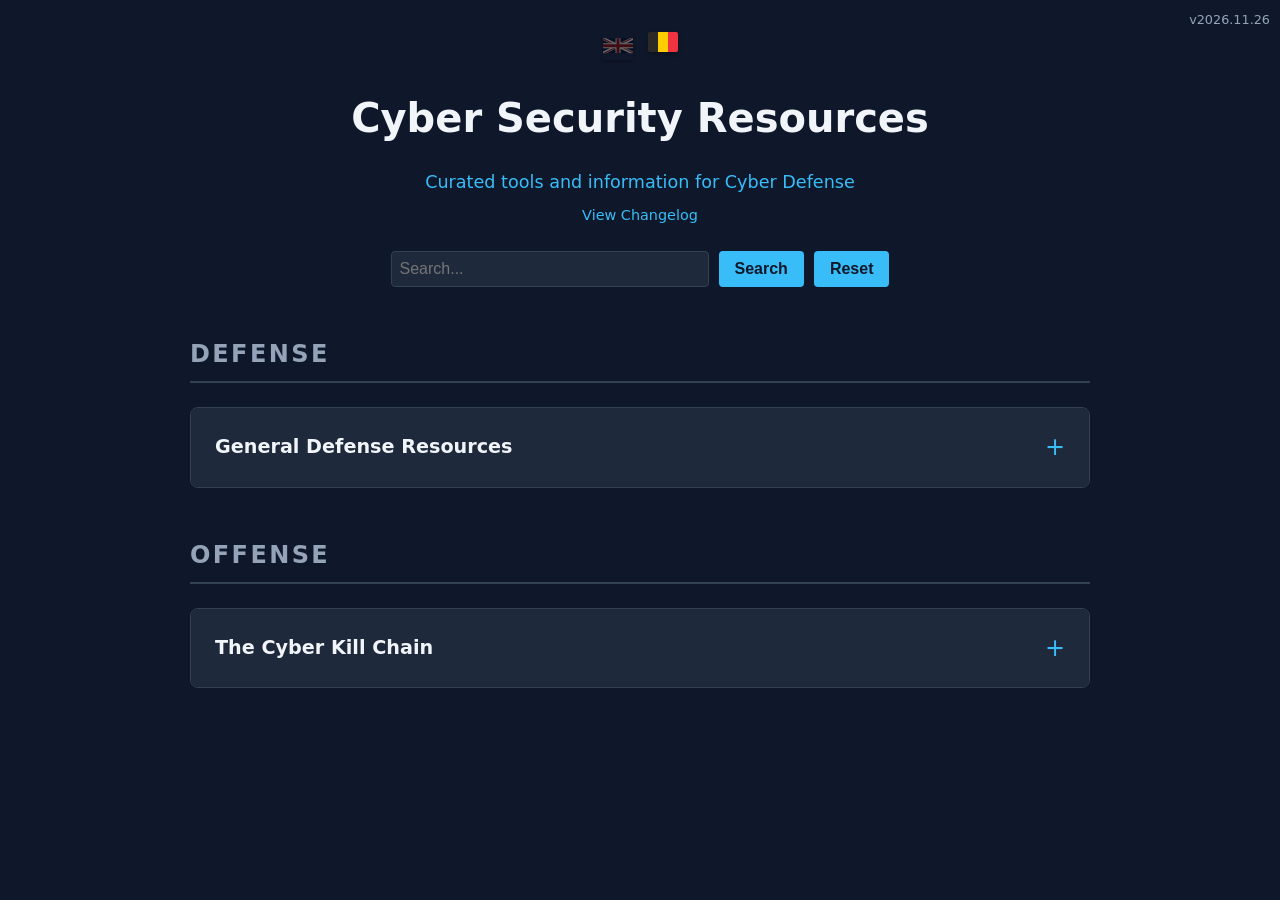
<file: index.html>
<!DOCTYPE html>
<html lang="en">
<head>
    <meta charset="UTF-8">
    <meta name="viewport" content="width=device-width, initial-scale=1.0">
    <title>Cyber Security Resources</title>
    <style>
        :root {
            --bg-color: #0f172a;
            --text-color: #cbd5e1;
            --accent-color: #38bdf8;
            --card-bg: #1e293b;
            --card-hover: #334155;
            --heading-color: #f1f5f9;
            --section-title-color: #94a3b8;
        }
        body {
            font-family: system-ui, -apple-system, sans-serif;
            background-color: var(--bg-color);
            color: var(--text-color);
            line-height: 1.6;
            margin: 0;
            padding: 2rem;
            max-width: 900px;
            margin-left: auto;
            margin-right: auto;
        }
        header {
            text-align: center;
            margin-bottom: 3rem;
        }
        h1 {
            color: var(--heading-color);
            font-size: 2.5rem;
            margin-bottom: 0.5rem;
        }
        p.subtitle {
            color: var(--accent-color);
            font-size: 1.1rem;
        }
        .section-header {
            color: var(--section-title-color);
            font-size: 1.5rem;
            font-weight: 700;
            margin-top: 3rem;
            margin-bottom: 1.5rem;
            text-transform: uppercase;
            letter-spacing: 0.1em;
            border-bottom: 2px solid #334155;
            padding-bottom: 0.5rem;
        }
        details {
            background-color: var(--card-bg);
            margin-bottom: 1rem;
            border-radius: 0.5rem;
            overflow: hidden;
            border: 1px solid #334155;
            transition: all 0.3s ease;
        }
        details[open] {
            border-color: var(--accent-color);
            box-shadow: 0 4px 6px -1px rgba(0, 0, 0, 0.3);
        }
        summary {
            padding: 1.25rem 1.5rem;
            cursor: pointer;
            font-weight: 600;
            font-size: 1.2rem;
            color: var(--heading-color);
            background-color: var(--card-bg);
            list-style: none;
            display: flex;
            justify-content: space-between;
            align-items: center;
            user-select: none;
            transition: background-color 0.2s;
        }
        summary::-webkit-details-marker {
            display: none;
        }
        summary:after {
            content: '+';
            font-size: 1.5rem;
            color: var(--accent-color);
            font-weight: normal;
            transition: transform 0.3s ease;
        }
        details[open] summary:after {
            transform: rotate(45deg);
        }
        summary:hover {
            background-color: var(--card-hover);
        }
        .content {
            padding: 1.5rem;
            border-top: 1px solid #334155;
            background-color: #1a2436; /* Slightly darker than card for contrast */
        }
        .content h1 { display: none; } /* Hide the main markdown title */
        .content h3 {
            color: var(--heading-color);
            border-bottom: 1px solid #334155;
            padding-bottom: 0.5rem;
            margin-top: 1.5rem;
            font-size: 1.1rem;
        }
        .content h3:first-of-type { margin-top: 0; }
        ul { padding-left: 1.5rem; margin: 0; }
        li { margin-bottom: 0.5rem; }
        a { color: var(--accent-color); text-decoration: none; transition: all 0.2s; }
        a:hover { text-decoration: underline; color: #7dd3fc; text-shadow: 0 0 8px rgba(56, 189, 248, 0.4); }
        strong { color: var(--heading-color); }

        /* Animation */
        details[open] .content {
            animation: slideDown 0.3s ease-out;
        }
        @keyframes slideDown {
            from { opacity: 0; transform: translateY(-5px); }
            to { opacity: 1; transform: translateY(0); }
        }

        /* Nested Details */
        details.nested {
            margin-left: 1.5rem;
            margin-right: 1.5rem;
            margin-bottom: 0.5rem;
            border-left: 2px solid var(--accent-color);
            border-right: none;
            border-top: none;
            border-bottom: none;
            background-color: #162032;
        }
        details.nested summary {
            font-size: 1rem;
            padding: 0.75rem 1rem;
            color: #94a3b8;
            background-color: #162032;
        }
        details.nested .content {
            background-color: #0f172a;
            padding: 1rem;
        }

        /* Search Bar Styles */
        .search-container {
            margin-top: 1.5rem;
            display: flex;
            justify-content: center;
            gap: 10px;
        }
        #searchInput {
            padding: 0.5rem;
            border-radius: 0.25rem;
            border: 1px solid #334155;
            background-color: #1e293b;
            color: #cbd5e1;
            width: 300px;
            font-size: 1rem;
        }
        .search-container button {
            padding: 0.5rem 1rem;
            border-radius: 0.25rem;
            border: none;
            background-color: var(--accent-color);
            color: #0f172a;
            font-weight: bold;
            cursor: pointer;
            transition: opacity 0.2s;
            font-size: 1rem;
        }
        .search-container button:hover {
            opacity: 0.9;
        }

        .language-flags {
            display: flex;
            justify-content: center;
            gap: 15px;
            margin-bottom: 1rem;
        }
        .flag-icon {
            width: 30px;
            height: auto;
            border-radius: 2px;
            box-shadow: 0 2px 4px rgba(0,0,0,0.3);
            transition: transform 0.2s, filter 0.2s;
        }
        .flag-icon:hover {
            transform: scale(1.1);
        }
        .flag-dimmed {
            filter: brightness(0.4) grayscale(0.3);
            cursor: default;
        }
        .flag-dimmed:hover {
            transform: none;
        }

        .badge {
            display: inline-block;
            padding: 0.25em 0.5em;
            font-size: 0.75rem;
            font-weight: bold;
            line-height: 1;
            text-align: center;
            white-space: nowrap;
            vertical-align: baseline;
            border-radius: 0.25rem;
            margin-left: 0.5em;
        }
        .badge-commercial {
            color: #fff;
            background-color: #dc3545;
        }
        .badge-opensource {
            color: #fff;
            background-color: #198754;
        }
        .badge-free {
            color: #fff;
            background-color: #0dcaf0;
        }
    </style>
</head>
<body>
    <div style="position: absolute; top: 10px; right: 10px; font-size: 0.8rem; color: #94a3b8;">v2026.11.26</div>
    <header>
        <div class="language-flags">
            <svg class="flag-icon flag-dimmed" xmlns="http://www.w3.org/2000/svg" viewBox="0 0 60 30">
                <clipPath id="s">
                    <path d="M0,0 v30 h60 v-30 z"/>
                </clipPath>
                <clipPath id="t">
                    <path d="M30,15 h30 v15 z v15 h-30 z h-30 v-15 z v-15 h30 z"/>
                </clipPath>
                <g clip-path="url(#s)">
                    <path d="M0,0 v30 h60 v-30 z" fill="#012169"/>
                    <path d="M0,0 L60,30 M60,0 L0,30" stroke="#fff" stroke-width="6"/>
                    <path d="M0,0 L60,30 M60,0 L0,30" clip-path="url(#t)" stroke="#C8102E" stroke-width="4"/>
                    <path d="M30,0 v30 M0,15 h60" stroke="#fff" stroke-width="10"/>
                    <path d="M30,0 v30 M0,15 h60" stroke="#C8102E" stroke-width="6"/>
                </g>
            </svg>
            <a href="indexnl.html" title="Nederlands">
                <svg class="flag-icon" xmlns="http://www.w3.org/2000/svg" viewBox="0 0 3 2">
                    <rect width="1" height="2" x="0" fill="#2D2926"/>
                    <rect width="1" height="2" x="1" fill="#FFCD00"/>
                    <rect width="1" height="2" x="2" fill="#EF3340"/>
                </svg>
            </a>
        </div>
        <h1>Cyber Security Resources</h1>
        <p class="subtitle">Curated tools and information for Cyber Defense</p>
        <a href="CHANGELOG.md" style="color: var(--accent-color); text-decoration: none; font-size: 0.9rem; display: block; margin-top: -10px; margin-bottom: 20px;">View Changelog</a>
        <div class="search-container">
            <input type="text" id="searchInput" placeholder="Search...">
            <button onclick="performSearch()">Search</button>
            <button onclick="resetSearch()">Reset</button>
        </div>
    </header>
    <div class="container">
<div class="section-header">DEFENSE</div>
    <details>
        <summary>General Defense Resources</summary>
        <div class="content">
            <p>Defensive strategies, frameworks, and tools are essential for the Blue Team to detect, prevent, and respond to cyber threats.</p>

            <details class="nested">
                <summary>Cybersecurity Frameworks</summary>
                <div class="content">
                    <ul>
<li>  <strong><a href="https://www.nist.gov/cyberframework" target="_blank" rel="noopener noreferrer">NIST Cybersecurity Framework</a></strong> <span class="badge badge-free">Free</span>: A set of guidelines for private sector companies to follow to be better prepared in identifying, detecting, and responding to cyber attacks. (<a href="https://github.com/gabrielcurrie/nist-cybersecurity-library" target="_blank" rel="noopener noreferrer">Resources Library</a>, <a href="https://github.com/murf1/NIST-CSF-2.0" target="_blank" rel="noopener noreferrer">NIST CSF 2.0</a>)</li>
<li>  <strong><a href="https://www.cisecurity.org/controls" target="_blank" rel="noopener noreferrer">CIS Controls</a></strong> <span class="badge badge-free">Free</span>: Prioritized set of actions to protect your organization and data from known cyber attack vectors. (<a href="https://github.com/martinsohn/CIS-Controls" target="_blank" rel="noopener noreferrer">Assessment Tool</a>)</li>
<li>  <strong><a href="https://csrc.nist.gov/pubs/sp/800/53/r5/upd1/final" target="_blank" rel="noopener noreferrer">NIST SP 800-53</a></strong> <span class="badge badge-free">Free</span>: Security and Privacy Controls for Information Systems and Organizations. (<a href="https://github.com/GovReady/nist-sp-800-53-r5-data" target="_blank" rel="noopener noreferrer">Machine Readable Data</a>)</li>
<li>  <strong><a href="https://www.pcisecuritystandards.org/" target="_blank" rel="noopener noreferrer">PCI DSS</a></strong> <span class="badge badge-free">Free</span>: Payment Card Industry Data Security Standard for organizations that handle branded credit cards.</li>
<li>  <strong><a href="https://www.aicpa.org/topic/audit-assurance/audit-and-assurance-greater-than-soc-2" target="_blank" rel="noopener noreferrer">SOC 2</a></strong> <span class="badge badge-free">Free</span>: Service Organization Control 2 - Trust Services Criteria for Service Organizations.</li>
<li>  <strong><a href="https://www.isaca.org/resources/cobit" target="_blank" rel="noopener noreferrer">COBIT</a></strong> <span class="badge badge-free">Free</span>: Control Objectives for Information and Related Technologies, a framework for IT management and governance. (<a href="https://github.com/Lucho-A/Auditing-COBIT-2019" target="_blank" rel="noopener noreferrer">Auditing COBIT 2019</a>)</li>
<li>  <strong><a href="https://github.com/PehanIn/ISO-27001-2022-Toolkit" target="_blank" rel="noopener noreferrer">ISO 27001/27002 Toolkit</a></strong> <span class="badge badge-opensource">Open Source</span>: A repository containing a comprehensive toolkit designed to help organizations implement the ISO 27001:2022 Information Security Management System (ISMS).</li>
<li>  <strong><a href="https://www.securityforum.org/solutions-and-insights/standard-of-good-practice-for-information-security/" target="_blank" rel="noopener noreferrer">ISF SOGP</a></strong> <span class="badge badge-free">Free</span>: The ISF Standard of Good Practice for Information Security (SOGP) is the leading authority on information security.</li>
                    </ul>
                </div>
            </details>


            <details class="nested">
                <summary>AI Cybersecurity Content</summary>
                <div class="content">
                    <ul>
<li>  <strong><a href="https://github.com/NVIDIA/garak" target="_blank" rel="noopener noreferrer">garak</a></strong> <span class="badge badge-opensource">Open Source</span>: The LLM vulnerability scanner — probes for prompt injection, jailbreaks, data leakage, and more.</li>
<li>  <strong><a href="https://github.com/microsoft/PyRIT" target="_blank" rel="noopener noreferrer">PyRIT</a></strong> <span class="badge badge-opensource">Open Source</span>: Python Risk Identification Tool; battle-tested across 100+ GenAI red-team operations.</li>
<li>  <strong><a href="https://github.com/S1N6H/pentest-harness" target="_blank">pentest-harness</a></strong> <span class="badge badge-opensource">Open Source</span>: A self-hosted AI agent harness for authorized pentests, bug bounty, and CTFs.</li>
<li>  <strong><a href="https://github.com/martian56/redcell" target="_blank">redcell</a></strong> <span class="badge badge-opensource">Open Source</span>: AI red-team platform where autonomous LLM agents run end-to-end penetration tests inside a Kali container.</li>
<li>  <strong><a href="https://github.com/Zyrexnn/Cybermes" target="_blank">Cybermes</a></strong> <span class="badge badge-opensource">Open Source</span>: Autonomous Offensive Security, Bug Bounty & Red Teaming Agent Framework powered by specialized reasoning skills.</li>
<li>  <strong><a href="https://github.com/2akouwu/reverify" target="_blank">reverify</a></strong> <span class="badge badge-opensource">Open Source</span>: MCP server + CLI to stop AI hallucinations by checking every claim against ground truth with deterministic tools.</li>
                    </ul>
                </div>
            </details>

            <details class="nested">
                <summary>Cybersecurity HomeLab</summary>
                <div class="content">
                    <ul>
<li>  <strong><a href="https://github.com/LiteshGhute/GearHound" target="_blank" rel="noopener noreferrer">GearHound</a></strong> <span class="badge badge-opensource">Open Source</span>: An interactive CAN bus car-hacking simulator with a live dashboard and a built-in attack console.</li>
<li>  <strong><a href="https://kali.org/get-kali" target="_blank" rel="noopener noreferrer">Kali Linux</a></strong> <span class="badge badge-free">Free</span>: Offensive toolkit for scanning, exploitation, and red teaming. Run in a VM to scan/exploit other lab systems.</li>
<li>  <strong><a href="https://docs.rapid7.com/metasploit/metasploitable-2/" target="_blank" rel="noopener noreferrer">Metasploitable 2</a></strong> <span class="badge badge-opensource">Open Source</span>: Vulnerable Linux VM for safe exploit practice. Pair with Kali to test exploits & document.</li>
<li>  <strong><a href="https://github.com/safebuffer/vulnerable-AD" target="_blank" rel="noopener noreferrer">Vulnerable-AD</a></strong> <span class="badge badge-opensource">Open Source</span>: Insecure Active Directory lab. Use with Windows Server to simulate AD attacks.</li>
<li>  <strong><a href="https://owasp.org/www-project-webgoat/" target="_blank" rel="noopener noreferrer">WebGoat</a></strong> <span class="badge badge-free">Free</span>: OWASP vulnerable web app. Run locally/Docker & complete built-in lessons.</li>
<li>  <strong><a href="https://owasp.org/www-project-juice-shop/" target="_blank" rel="noopener noreferrer">Juice Shop</a></strong> <span class="badge badge-free">Free</span>: Modern OWASP vuln app. Host locally & attempt SQLi, XSS, more.</li>
<li>  <strong><a href="https://getgophish.com" target="_blank" rel="noopener noreferrer">GoPhish</a></strong> <span class="badge badge-opensource">Open Source</span>: Phishing simulation platform. Send test phishing emails to lab inboxes.</li>
<li>  <strong><a href="https://portswigger.net/web-security/all-labs" target="_blank" rel="noopener noreferrer">PortSwigger</a></strong> <span class="badge badge-commercial">Commercial</span>: Free web security labs. Work through online exploit challenges.</li>
<li>  <strong><a href="https://github.com/stephenbradshaw/vulnserver" target="_blank" rel="noopener noreferrer">Vulnserver</a></strong> <span class="badge badge-opensource">Open Source</span>: Windows buffer overflow server. Run in Win7 VM & exploit with Immunity Debugger.</li>
<li>  <strong><a href="https://github.com/vavkamil/dvwp" target="_blank" rel="noopener noreferrer">Vulnerable WP</a></strong> <span class="badge badge-opensource">Open Source</span>: Exploitable WordPress site. Install locally & test WP-specific exploits.</li>
<li>  <strong><a href="https://ctflearn.com" target="_blank" rel="noopener noreferrer">CTFlearn</a></strong> <span class="badge badge-opensource">Open Source</span>: CTF challenges for all levels. Solve puzzles to improve across domains.</li>
<li>  <strong><a href="https://pfsense.org/download" target="_blank" rel="noopener noreferrer">pfSense</a></strong> <span class="badge badge-free">Free</span>: Firewall/router for segmentation. Place between VMs to control & inspect traffic.</li>
<li>  <strong><a href="https://docs.suricata.io" target="_blank" rel="noopener noreferrer">Suricata</a></strong> <span class="badge badge-free">Free</span>: IDS/IPS. Deploy inline with pfSense to detect/block threats.</li>
<li>  <strong><a href="https://wazuh.com/install" target="_blank" rel="noopener noreferrer">Wazuh</a></strong> <span class="badge badge-free">Free</span>: SIEM/XDR. Collect & analyze logs from lab machines.</li>
<li>  <strong><a href="https://opensearch.org" target="_blank" rel="noopener noreferrer">OpenSearch</a></strong> <span class="badge badge-free">Free</span>: Search/visualization stack. Integrate with Wazuh for event dashboards.</li>
<li>  <strong><a href="https://securityonionsolutions.com/" target="_blank" rel="noopener noreferrer">Security Onion</a></strong> <span class="badge badge-opensource">Open Source</span>: Threat detection suite. Ingest lab traffic for threat hunting.</li>
<li>  <strong><a href="https://github.com/cowrie/cowrie" target="_blank" rel="noopener noreferrer">Cowrie</a></strong> <span class="badge badge-opensource">Open Source</span>: SSH/telnet honeypot. Deploy isolated to monitor login attempts.</li>
<li>  <strong><a href="https://wireguard.com/install" target="_blank" rel="noopener noreferrer">WireGuard</a></strong> <span class="badge badge-free">Free</span>: VPN. Securely connect to lab network remotely.</li>
<li>  <strong><a href="https://learn.microsoft.com/nl-nl/sysinternals/downloads/sysmon" target="_blank" rel="noopener noreferrer">Sysmon</a></strong> <span class="badge badge-free">Free</span>: Windows logging. Install to track security events.</li>
<li>  <strong><a href="https://www.redhat.com/en/ansible-collaborative" target="_blank" rel="noopener noreferrer">Ansible</a></strong> <span class="badge badge-opensource">Open Source</span>: Automation tool. Push configs to multiple lab VMs.</li>
<li>  <strong><a href="https://caldera.mitre.org" target="_blank" rel="noopener noreferrer">MITRE Caldera</a></strong> <span class="badge badge-free">Free</span>: Adversary emulation. Simulate attacker behavior in test networks.</li>
<li>  <strong><a href="https://www.wireshark.org/download.html" target="_blank" rel="noopener noreferrer">Wireshark</a></strong> <span class="badge badge-free">Free</span>: Packet capture/analysis. Inspect traffic between lab hosts. (<a href="https://www.wireshark.org/download.html" target="_blank" rel="noopener noreferrer">Download</a>)</li>
<li>  <strong><a href="https://zeek.org" target="_blank" rel="noopener noreferrer">Zeek</a></strong> <span class="badge badge-free">Free</span>: Network monitoring/logging. Run with Security Onion for deep analysis. (<a href="https://github.com/zeek/zeek" target="_blank" rel="noopener noreferrer">Download</a>)</li>
<li>  <strong><a href="https://remnux.org" target="_blank" rel="noopener noreferrer">REMnux</a></strong> <span class="badge badge-free">Free</span>: Malware analysis distro. Reverse-engineer safely in VM. (<a href="https://github.com/REMnux" target="_blank" rel="noopener noreferrer">Download</a>)</li>
<li>  <strong><a href="https://sigmahq.io" target="_blank" rel="noopener noreferrer">Sigma</a></strong> <span class="badge badge-opensource">Open Source</span>: Detection rules. Write rules & test in Wazuh/Graylog.</li>
<li>  <strong><a href="https://www.proxmox.com/en/" target="_blank" rel="noopener noreferrer">Proxmox VE</a></strong> <span class="badge badge-opensource">Open Source</span>: Virtualization platform for running your lab VMs.</li>
<li>  <strong><a href="https://www.docker.com/" target="_blank" rel="noopener noreferrer">Docker</a></strong> <span class="badge badge-free">Free</span>: Platform for developing, shipping, and running applications in containers.</li>
<li>  <strong><a href="https://www.portainer.io/" target="_blank" rel="noopener noreferrer">Portainer</a></strong> <span class="badge badge-free">Free</span>: Universal container management environment.</li>
<li>  <strong><a href="https://pi-hole.net/" target="_blank" rel="noopener noreferrer">Pi-hole</a></strong> <span class="badge badge-free">Free</span>: Network-wide ad blocking via your own Linux hardware.</li>
<li>  <strong><a href="https://github.com/telekom-security/tpotce" target="_blank" rel="noopener noreferrer">T-Pot</a></strong> <span class="badge badge-opensource">Open Source</span>: The All In One Honeypot Platform.</li>
<li>  <strong><a href="https://github.com/Cyb3rWard0g/HELK" target="_blank" rel="noopener noreferrer">HELK</a></strong> <span class="badge badge-opensource">Open Source</span>: The Hunting ELK - A Hunting Platform.</li>
<li>  <strong><a href="https://ghidra-sre.org/" target="_blank" rel="noopener noreferrer">Ghidra</a></strong> <span class="badge badge-free">Free</span>: A software reverse engineering (SRE) suite of tools developed by NSA.</li>
<li>  <strong><a href="https://github.com/mandiant/flare-vm" target="_blank" rel="noopener noreferrer">FlareVM</a></strong> <span class="badge badge-opensource">Open Source</span>: Windows-based security distribution for malware analysis, incident response, penetration testing, etc.</li>
                    </ul>
                </div>
            </details>

            <details class="nested">
                <summary>Threat Modeling Frameworks</summary>
                <div class="content">
                    <ul>
<li>  <strong><a href="https://attack.mitre.org/" target="_blank" rel="noopener noreferrer">MITRE ATT&CK</a></strong> <span class="badge badge-free">Free</span>: A globally-accessible knowledge base of adversary tactics and techniques based on real-world observations.</li>
<li>  <strong><a href="https://www.lockheedmartin.com/en-us/capabilities/cyber/cyber-kill-chain.html" target="_blank" rel="noopener noreferrer">Cyber Kill Chain</a></strong> <span class="badge badge-free">Free</span>: Developed by Lockheed Martin, this framework identifies what the adversaries must complete in order to achieve their objective.</li>
<li>  <strong><a href="https://www.threatintel.academy/diamond/" target="_blank" rel="noopener noreferrer">Diamond Model</a></strong> <span class="badge badge-free">Free</span>: A cognitive model for intrusion analysis.</li>
<li>  <strong><a href="https://learn.microsoft.com/en-us/azure/security/develop/threat-modeling-tool-threats" target="_blank" rel="noopener noreferrer">STRIDE</a></strong> <span class="badge badge-free">Free</span>: A threat modeling methodology developed by Microsoft (Spoofing, Tampering, Repudiation, Information Disclosure, Denial of Service, Elevation of Privilege).</li>
<li>  <strong><a href="https://versprite.com/blog/what-is-pasta-threat-modeling/" target="_blank" rel="noopener noreferrer">PASTA</a></strong> <span class="badge badge-free">Free</span>: Process for Attack Simulation and Threat Analysis, a risk-centric threat modeling methodology.</li>
<li>  <strong><a href="https://linddun.org/" target="_blank" rel="noopener noreferrer">LINDDUN</a></strong> <span class="badge badge-free">Free</span>: Privacy threat modeling framework (Linkability, Identifiability, Non-repudiation, Detectability, Disclosure of information, Unawareness, Non-compliance). (<a href="https://github.com/stfbk/PILLAR" target="_blank" rel="noopener noreferrer">PILLAR AI Tool</a>)</li>
<li>  <strong><a href="https://cert.org/" target="_blank" rel="noopener noreferrer">OCTAVE</a></strong> <span class="badge badge-free">Free</span>: Operationally Critical Threat, Asset, and Vulnerability Evaluation, a risk-based strategic assessment and planning technique.</li>
<li>  <strong><a href="http://www.octotrike.org/" target="_blank" rel="noopener noreferrer">Trike</a></strong> <span class="badge badge-free">Free</span>: A risk-based threat modeling methodology and tool. (<a href="https://github.com/octotrike/trike" target="_blank" rel="noopener noreferrer">GitHub Repo</a>)</li>
<li>  <strong><a href="https://www.schneier.com/academic/archives/1999/12/attack_trees.html" target="_blank" rel="noopener noreferrer">Attack Trees</a></strong> <span class="badge badge-free">Free</span>: Conceptual diagrams showing how an asset, or target, might be attacked. (<a href="https://github.com/utwente-fmt/attop" target="_blank" rel="noopener noreferrer">ATTop Analysis Tool</a>)</li>
<li>  <strong><a href="https://www.lasso.security/blog/ai-threat-modeling-frameworks-for-agentic-ai" target="_blank" rel="noopener noreferrer">MAESTRO</a></strong> <span class="badge badge-free">Free</span>: A Proposed Threat Modeling Framework: MAESTRO (Multi-Agent Environment, Security, Threat Risk, and Outcome), a layered framework designed specifically for the unique challenges of Agentic AI.</li>
                    </ul>
                </div>
            </details>

            <details class="nested">
                <summary>Threat Modeling Tools</summary>
                <div class="content">
                    <ul>
<li>  <strong><a href="https://github.com/OWASP/threat-dragon" target="_blank" rel="noopener noreferrer">OWASP Threat Dragon</a></strong> <span class="badge badge-opensource">Open Source</span>: An open source threat modeling tool from OWASP.</li>
<li>  <strong><a href="https://github.com/OWASP/pytm" target="_blank" rel="noopener noreferrer">pytm</a></strong> <span class="badge badge-opensource">Open Source</span>: A Pythonic framework for threat modeling.</li>
<li>  <strong><a href="https://github.com/Threagile/threagile" target="_blank" rel="noopener noreferrer">Threagile</a></strong> <span class="badge badge-opensource">Open Source</span>: Agile Threat Modeling Toolkit.</li>
<li>  <strong><a href="https://github.com/awslabs/threat-composer" target="_blank" rel="noopener noreferrer">Threat Composer</a></strong> <span class="badge badge-opensource">Open Source</span>: A simple threat modeling tool to help humans to reduce time-to-value when threat modeling.</li>
<li>  <strong><a href="https://learn.microsoft.com/en-us/azure/security/develop/threat-modeling-tool" target="_blank" rel="noopener noreferrer">Microsoft Threat Modeling Tool</a></strong> <span class="badge badge-free">Free</span>: A tool to create data flow diagrams to identify threats.</li>
                    </ul>
                </div>
            </details>

            <details class="nested">
                <summary>Blue Team Tools</summary>
                <div class="content">
                    <h3>Security Monitoring & SIEM</h3>
                    <ul>
<li>  <strong><a href="https://learn.microsoft.com/en-us/sysinternals/downloads/sysmon" target="_blank" rel="noopener noreferrer">Sysmon</a></strong> <span class="badge badge-free">Free</span>: Windows system monitor that tracks system activity and logs it to the Windows event log.</li>
<li>  <strong><a href="https://wazuh.com/" target="_blank" rel="noopener noreferrer">Wazuh</a></strong> <span class="badge badge-free">Free</span>: Free and open source security platform that unifies XDR and SIEM capabilities.</li>
<li>  <strong><a href="https://securityon.ion/" target="_blank" rel="noopener noreferrer">Security Onion</a></strong> <span class="badge badge-opensource">Open Source</span>: A free and open platform for threat hunting, enterprise security monitoring, and log management.</li>
<li>  <strong><a href="https://www.elastic.co/security" target="_blank" rel="noopener noreferrer">Elastic Security (ELK)</a></strong> <span class="badge badge-free">Free</span>: Unified protection for everyone.</li>
<li>  <strong><a href="https://github.com/Velocidex/velociraptor" target="_blank" rel="noopener noreferrer">Velociraptor</a></strong> <span class="badge badge-opensource">Open Source</span>: Endpoint visibility and collection tool.</li>
<li>  <strong><a href="https://github.com/JPCERTCC/SysmonSearch" target="_blank" rel="noopener noreferrer">SysmonSearch</a></strong> <span class="badge badge-opensource">Open Source</span>: Aggregates event logs generated by Microsoft's Sysmon.</li>
                    </ul>
                    <h3>Incident Response & Forensics</h3>
                    <ul>
<li>  <strong><a href="https://thehive-project.org/" target="_blank" rel="noopener noreferrer">TheHive</a></strong> <span class="badge badge-free">Free</span>: A scalable, open source and free Security Incident Response Platform.</li>
<li>  <strong><a href="https://github.com/TheHive-Project/Cortex" target="_blank" rel="noopener noreferrer">Cortex</a></strong> <span class="badge badge-opensource">Open Source</span>: Powerful Observable Analysis and Active Response Engine.</li>
<li>  <strong><a href="https://www.sans.org/tools/sift-workstation/" target="_blank" rel="noopener noreferrer">SANS SIFT</a></strong> <span class="badge badge-free">Free</span>: SANS Investigative Forensic Toolkit.</li>
<li>  <strong><a href="https://www.autopsy.com/" target="_blank" rel="noopener noreferrer">Autopsy</a></strong> <span class="badge badge-opensource">Open Source</span>: Digital forensics platform and graphical interface to The Sleuth Kit.</li>
<li>  <strong><a href="https://github.com/volatilityfoundation/volatility" target="_blank" rel="noopener noreferrer">Volatility</a></strong> <span class="badge badge-opensource">Open Source</span>: Advanced memory forensics framework.</li>
<li>  <strong><a href="https://www.kroll.com/en/services/cyber-risk/incident-response-litigation-support/kroll-artifact-parser-extractor-kape" target="_blank" rel="noopener noreferrer">KAPE</a></strong> <span class="badge badge-opensource">Open Source</span>: Kroll Artifact Parser and Extractor.</li>
                    <li>  <strong><a href="https://www.opentext.com/products/encase-forensic" target="_blank" rel="noopener noreferrer">EnCase</a></strong> <span class="badge badge-commercial">Commercial</span>: Digital forensics and incident response software.</li>
<li>  <strong><a href="https://x-ways.net/forensics/" target="_blank" rel="noopener noreferrer">X-Ways Forensics</a></strong> <span class="badge badge-commercial">Commercial</span>: Forensic software with advanced file carving.</li>
<li>  <strong><a href="https://www.e-fense.com/helix3pro.php" target="_blank" rel="noopener noreferrer">Helix3 Pro</a></strong> <span class="badge badge-commercial">Commercial</span>: Incident response and forensic live CD.</li>
<li>  <strong><a href="https://sourceforge.net/projects/foremost/" target="_blank" rel="noopener noreferrer">Foremost</a></strong> <span class="badge badge-opensource">Open Source</span>: File recovery tool for forensic analysis.</li>
<li>  <strong><a href="https://forensics.wiki/scalpel/" target="_blank" rel="noopener noreferrer">Scalpel</a></strong> <span class="badge badge-opensource">Open Source</span>: Fast file carver based on Foremost.</li>
<li>  <strong><a href="https://www.caine-live.net/" target="_blank" rel="noopener noreferrer">CAINE</a></strong> <span class="badge badge-opensource">Open Source</span>: Linux-based digital forensics environment.</li>
</ul>
                    <h3>Threat Intelligence</h3>
                    <ul>
<li>  <strong><a href="https://www.misp-project.org/" target="_blank" rel="noopener noreferrer">MISP</a></strong> <span class="badge badge-free">Free</span>: Malware Information Sharing Platform and Threat Sharing.</li>
<li>  <strong><a href="https://github.com/OpenCTI-Platform/opencti" target="_blank" rel="noopener noreferrer">OpenCTI</a></strong> <span class="badge badge-opensource">Open Source</span>: Open Cyber Threat Intelligence Platform.</li>
<li>  <strong><a href="https://github.com/VirusTotal/yara" target="_blank" rel="noopener noreferrer">YARA</a></strong> <span class="badge badge-opensource">Open Source</span>: The pattern matching swiss knife for malware researchers.</li>
                    </ul>
                    <h3>Analysis & Sandboxing</h3>
                    <ul>
<li>  <strong><a href="https://cuckoosandbox.org/" target="_blank" rel="noopener noreferrer">Cuckoo Sandbox</a></strong> <span class="badge badge-free">Free</span>: Automated Malware Analysis System.</li>
<li>  <strong><a href="https://gchq.github.io/CyberChef/" target="_blank" rel="noopener noreferrer">CyberChef</a></strong> <span class="badge badge-opensource">Open Source</span>: The Cyber Swiss Army Knife.</li>
<li>  <strong><a href="https://www.virustotal.com/" target="_blank" rel="noopener noreferrer">VirusTotal</a></strong> <span class="badge badge-free">Free</span>: Analyze suspicious files, domains, IPs and URLs.</li>
                    <li>  <strong><a href="https://www.openssl.org/" target="_blank" rel="noopener noreferrer">OpenSSL</a></strong> <span class="badge badge-opensource">Open Source</span>: Security toolkit for SSL and TLS cryptography.</li>
<li>  <strong><a href="https://github.com/lgandx/PCredz" target="_blank" rel="noopener noreferrer">Pcredz</a></strong> <span class="badge badge-opensource">Open Source</span>: Extracts different credential types from packet capture files.</li>
</ul>
                    <h3>Application Security</h3>
                    <ul>
<li>  <strong><a href="https://github.com/PayloadShield/FlaskPS" target="_blank" rel="noopener noreferrer">FlaskPS</a></strong> <span class="badge badge-opensource">Open Source</span>: Pluggable Flask decorators for encrypting/decrypting request and response payloads.</li>
<li>  <strong><a href="https://github.com/StellarFoundry/soroban-security-scanner" target="_blank" rel="noopener noreferrer">soroban-security-scanner</a></strong> <span class="badge badge-opensource">Open Source</span>: Deterministic security analysis for Stellar Soroban smart contracts and Rust projects.</li>
<li>  <strong><a href="https://github.com/chaitin/SafeLine" target="_blank" rel="noopener noreferrer">SafeLine</a></strong> <span class="badge badge-opensource">Open Source</span>: Lightweight web application firewall (WAF) offering layer 7 protection.</li>
<li>  <strong><a href="https://github.com/Pantheon-Security/medusa" target="_blank" rel="noopener noreferrer">Medusa</a></strong> <span class="badge badge-opensource">Open Source</span>: Multi-Language Security Scanner with AI-first architecture.</li>
                    </ul>
                </div>
            </details>

            <details class="nested">
                <summary>Detection Engineering</summary>
                <div class="content">
                    <ul>
<li>  <strong><a href="https://github.com/SigmaHQ/sigma" target="_blank" rel="noopener noreferrer">Sigma</a></strong> <span class="badge badge-opensource">Open Source</span>: Generic Signature Format for SIEM Systems.</li>
<li>  <strong><a href="https://unprotect.it/" target="_blank" rel="noopener noreferrer">Unprotect Project</a></strong> <span class="badge badge-opensource">Open Source</span>: Malware evasion techniques knowledge base.</li>
<li>  <strong><a href="https://lolbas-project.github.io/" target="_blank" rel="noopener noreferrer">LOLBAS</a></strong> <span class="badge badge-opensource">Open Source</span>: Living Off The Land Binaries, Scripts and Libraries.</li>
<li>  <strong><a href="https://gtfobins.github.io/" target="_blank" rel="noopener noreferrer">GTFOBins</a></strong> <span class="badge badge-opensource">Open Source</span>: List of Unix binaries that can be used to bypass local security restrictions.</li>
                    </ul>
                </div>
            </details>
        </div>
    </details>

<div class="section-header">OFFENSE</div>
    <details>
        <summary>The Cyber Kill Chain</summary>
        <div class="content">
            <h3>Information</h3>
                <ul>
<li>  <strong><a href="https://www.lockheedmartin.com/en-us/capabilities/cyber/cyber-kill-chain.html" target="_blank" rel="noopener noreferrer">Process</a></strong> <span class="badge badge-free">Free</span>: Developed by Lockheed Martin, this framework identifies what the adversaries must complete in order to achieve their objective.</li>
                </ul>

            <details class="nested">
                <summary>STEP 1. Reconnaissance</summary>
                <div class="content">
                    <p>Reconnaissance is the first phase of the Cyber Kill Chain, involving research, identification, and selection of targets.</p>
<h3>Tools</h3>
<h4>Scanners & Frameworks</h4>
<ul>
                <li>  <strong><a href="https://github.com/OWASP/Nettacker" target="_blank" rel="noopener noreferrer">Nettacker</a></strong> <span class="badge badge-opensource">Open Source</span>: Automated Penetration Testing Framework - Open-Source Vulnerability Scanner - Vulnerability Management.</li>
                <li>  <strong><a href="https://github.com/akha-security/akca" target="_blank" rel="noopener noreferrer">akca</a></strong> <span class="badge badge-opensource">Open Source</span>: AKCA Advanced Web Security Scanner.</li>
<li>  <strong><a href="https://github.com/Unknownx007/Mexstrike" target="_blank" rel="noopener noreferrer">Mexstrike</a></strong> <span class="badge badge-opensource">Open Source</span>: MEXSTRIKE is a decentralized, high-velocity Open-Source Intelligence (OSINT) Threat Aggregator and Zero-Day Exploitation Intelligence Engine.</li>
<li>  <strong><a href="https://github.com/jasonxtn/argus" target="_blank" rel="noopener noreferrer">Argus</a></strong> <span class="badge badge-opensource">Open Source</span>: Python-powered toolkit for information gathering and reconnaissance.</li>
<li>  <strong><a href="https://github.com/RustScan/RustScan" target="_blank" rel="noopener noreferrer">RustScan</a></strong> <span class="badge badge-opensource">Open Source</span>: The Modern Port Scanner. Find ports quickly (3 seconds at its fastest). Run scripts through our scripting engine (Python, Lua, Shell supported).</li>
<li>  <strong><a href="https://github.com/OWASP/Amass" target="_blank" rel="noopener noreferrer">Amass</a></strong> <span class="badge badge-opensource">Open Source</span>: In-depth Attack Surface Mapping and Asset Discovery.</li>
<li>  <strong><a href="https://nmap.org/" target="_blank" rel="noopener noreferrer">Nmap</a></strong> <span class="badge badge-free">Free</span>: The "Network Mapper", free and open source utility for network discovery and security auditing.</li>
<li>  <strong><a href="https://github.com/Sharkeonix/nmap-unleashed" target="_blank" rel="noopener noreferrer">nmapUnleashed</a></strong> <span class="badge badge-opensource">Open Source</span>: A powerful CLI wrapper enhancing Nmap’s capabilities with multithreading and a dashboard.</li>
<li>  <strong><a href="https://github.com/robertdavidgraham/masscan" target="_blank" rel="noopener noreferrer">Masscan</a></strong> <span class="badge badge-opensource">Open Source</span>: Internet-scale port scanner, transmitting 10 million packets per second.</li>
<li>  <strong><a href="https://github.com/projectdiscovery/naabu" target="_blank" rel="noopener noreferrer">Naabu</a></strong> <span class="badge badge-opensource">Open Source</span>: A fast port scanning tool written in Go that enumerates valid ports in a reliable manner.</li>
<li>  <strong><a href="https://www.openvas.org/" target="_blank" rel="noopener noreferrer">OpenVAS</a></strong> <span class="badge badge-free">Free</span>: Full-featured vulnerability scanner with extensive testing capabilities.</li>
<li>  <strong><a href="https://cirt.net/Nikto2" target="_blank" rel="noopener noreferrer">Nikto</a></strong> <span class="badge badge-opensource">Open Source</span>: Open Source web server scanner for over 6700 potentially dangerous files/programs.</li>
<li>  <strong><a href="https://github.com/1N3/Sn1per" target="_blank" rel="noopener noreferrer">Sn1per</a></strong> <span class="badge badge-opensource">Open Source</span>: Automated scanner for enumeration and vulnerability scanning.</li>
<li>  <strong><a href="https://github.com/j3ssie/Osmedeus" target="_blank" rel="noopener noreferrer">Osmedeus</a></strong> <span class="badge badge-opensource">Open Source</span>: Workflow engine for offensive security, running awesome tools for recon and vulnerability scanning.</li>
<li>  <strong><a href="https://github.com/blackhatethicalhacking/D0rkerR3con-Framework" target="_blank" rel="noopener noreferrer">D0rkerR3con Framework</a></strong> <span class="badge badge-opensource">Open Source</span>: Offensive Recon toolkit to discover exposed files, secrets, and launch weaponized Google Dorks.</li>
<li>  <strong><a href="https://github.com/lanmaster53/recon-ng" target="_blank" rel="noopener noreferrer">Recon-ng</a></strong> <span class="badge badge-opensource">Open Source</span>: Open Source Intelligence gathering tool aimed at reducing the time spent harvesting information from open sources.</li>
<li>  <strong><a href="https://github.com/We5ter/Scanners-Box" target="_blank" rel="noopener noreferrer">Scanners-Box</a></strong> <span class="badge badge-opensource">Open Source</span>: A powerful and open-source toolkit for hackers and security automation.</li>
<li>  <strong><a href="https://github.com/reconness/reconness" target="_blank" rel="noopener noreferrer">Reconness</a></strong> <span class="badge badge-opensource">Open Source</span>: ReconNess helps you to run and keep all your recon in the same place.</li>
<li>  <strong><a href="https://github.com/nahamsec/lazyrecon" target="_blank" rel="noopener noreferrer">Lazyrecon</a></strong> <span class="badge badge-opensource">Open Source</span>: Script written in Bash to automate tedious tasks of reconnaissance and information gathering.</li>
<li>  <strong><a href="https://github.com/six2dez/reconftw" target="_blank" rel="noopener noreferrer">reconFTW</a></strong> <span class="badge badge-opensource">Open Source</span>: A powerful automated reconnaissance tool designed for security researchers.</li>
<li>  <strong><a href="https://github.com/pry0cc/axiom" target="_blank" rel="noopener noreferrer">axiom</a></strong> <span class="badge badge-opensource">Open Source</span>: A distributed dynamic infrastructure framework for offensive security operations.</li>
<li>  <strong><a href="https://github.com/aquasecurity/trivy" target="_blank" rel="noopener noreferrer">Trivy</a></strong> <span class="badge badge-opensource">Open Source</span>: Comprehensive and versatile security scanner for vulnerabilities and misconfigurations.</li>
                        <li><a href="https://github.com/projectdiscovery/nuclei" target="_blank" rel="noopener noreferrer">nuclei</a> <span class="badge badge-opensource">Open Source</span>: Fast and customizable vulnerability scanner based on simple YAML-based DSL templates.</li>
                                            <li><a href="https://github.com/CiscoCXSecurity/enum4linux" target="_blank" rel="noopener noreferrer">enum4linux</a> <span class="badge badge-opensource">Open Source</span>: Tool for enumerating information from Windows and Samba systems.</li>
                                            <li><a href="https://github.com/Esc4iCEscEsc/skanuvaty" target="_blank" rel="noopener noreferrer">skanuvaty</a> <span class="badge badge-opensource">Open Source</span>: Automated reconnaissance and enumeration framework for web applications and networks.</li>
                                            <li><a href="https://github.com/PentestPad/subzy" target="_blank" rel="noopener noreferrer">subzy</a> <span class="badge badge-opensource">Open Source</span>: Subdomain takeover vulnerability checker written in Go.</li>
                                            <li><a href="https://www.kali.org/tools/dnsrecon/#dnsrecon" target="_blank" rel="noopener noreferrer">dnsrecon</a> <span class="badge badge-opensource">Open Source</span>: DNS enumeration script for checking zone transfers, brute-forcing subdomains, and SRV records.</li>
                                            <li><a href="https://github.com/D3Ext/AORT" target="_blank" rel="noopener noreferrer">AORT</a> <span class="badge badge-opensource">Open Source</span>: All-in-One Recon Tool for DNS enumeration, subdomain discovery, and OSINT.</li>
                                            <li><a href="https://github.com/BishopFox/spoofcheck" target="_blank" rel="noopener noreferrer">spoofcheck</a> <span class="badge badge-opensource">Open Source</span>: Checks if a domain can be spoofed based on SPF and DMARC records.</li>
                                            <li><a href="https://www.kali.org/tools/gobuster/" target="_blank" rel="noopener noreferrer">gobuster</a> <span class="badge badge-opensource">Open Source</span>: Tool used to brute-force URIs, DNS subdomains, virtual host names, and open S3 buckets.</li>
                                            <li><a href="https://github.com/cytopia/smtp-user-enum" target="_blank" rel="noopener noreferrer">smtp-user-enum</a> <span class="badge badge-opensource">Open Source</span>: Username guessing tool primarily for use against the default Solaris SMTP service.</li>
                                            <li><a href="https://github.com/A-poc/certSniff" target="_blank" rel="noopener noreferrer">certSniff</a> <span class="badge badge-opensource">Open Source</span>: Parses Certificate Transparency logs in real-time to discover newly issued SSL/TLS certificates.</li>
                                            <li><a href="https://github.com/j3ssie/metabigor" target="_blank" rel="noopener noreferrer">Metabigor</a> <span class="badge badge-opensource">Open Source</span>: OSINT tool for performing reconnaissance on targets without needing API keys.</li>
                                            <li><a href="https://github.com/0xsha/CloudBrute" target="_blank" rel="noopener noreferrer">CloudBrute</a> <span class="badge badge-opensource">Open Source</span>: Awesome cloud enumerator to find a company's infrastructure, files, and apps on top cloud providers.</li>
                                            <li><a href="https://github.com/jordanpotti/AWSBucketDump" target="_blank" rel="noopener noreferrer">AWSBucketDump</a> <span class="badge badge-opensource">Open Source</span>: Security tool to look for interesting files in Amazon S3 buckets.</li>
                                            <li><a href="https://github.com/metac0rtex/GitHarvester" target="_blank" rel="noopener noreferrer">GitHarvester</a> <span class="badge badge-opensource">Open Source</span>: Tool used for harvesting information from GitHub like a pro.</li>
                                            <li><a href="https://github.com/michenriksen/gitrob" target="_blank" rel="noopener noreferrer">Gitrob</a> <span class="badge badge-opensource">Open Source</span>: Reconnaissance tool for GitHub organizations to find sensitive files pushed to public repositories.</li>
                    </ul>
<h4>Domain & DNS</h4>
<ul>
                <li>  <strong><a href="https://github.com/atenreiro/opensquat" target="_blank" rel="noopener noreferrer">opensquat</a></strong> <span class="badge badge-opensource">Open Source</span>: openSquat is an open-source tool that detects look-alike domains impersonating your brand, by scanning newly registered domains daily.</li>
                <li>  <strong><a href="https://github.com/projectdiscovery/uncover" target="_blank" rel="noopener noreferrer">uncover</a></strong> <span class="badge badge-opensource">Open Source</span>: Quickly discover exposed hosts on the internet using multiple search engines.</li>
<li>  <strong><a href="https://github.com/projectdiscovery/subfinder" target="_blank" rel="noopener noreferrer">Subfinder</a></strong> <span class="badge badge-opensource">Open Source</span>: Subdomain discovery tool that discovers valid subdomains for websites by using passive online sources.</li>
<li>  <strong><a href="https://github.com/d3mondev/puredns" target="_blank" rel="noopener noreferrer">Puredns</a></strong> <span class="badge badge-opensource">Open Source</span>: Fast, professional DNS resolver. Replaces Altdns/Massdns for many workflows.</li>
<li>  <strong><a href="https://chaos.projectdiscovery.io/" target="_blank" rel="noopener noreferrer">Chaos</a></strong> <span class="badge badge-opensource">Open Source</span>: Actively scans and maintains internet-wide assets' data.</li>
<li>  <strong><a href="https://github.com/projectdiscovery/dnsprobe" target="_blank" rel="noopener noreferrer">Dnsprobe</a></strong> <span class="badge badge-opensource">Open Source</span>: Tool built on top of retryabledns that allows you to perform multiple DNS queries.</li>
<li>  <strong><a href="https://github.com/projectdiscovery/shuffledns" target="_blank" rel="noopener noreferrer">Shuffledns</a></strong> <span class="badge badge-opensource">Open Source</span>: Wrapper around massdns that allows you to enumerate valid subdomains using active bruteforce.</li>
<li>  <strong><a href="https://github.com/Edu4rdSHL/findomain" target="_blank" rel="noopener noreferrer">Findomain</a></strong> <span class="badge badge-opensource">Open Source</span>: Offers dedicated monitoring service for target domains and alerts.</li>
<li>  <strong><a href="https://github.com/ProjectAnte/dnsgen" target="_blank" rel="noopener noreferrer">Dnsgen</a></strong> <span class="badge badge-opensource">Open Source</span>: Generates a combination of domain names from the provided input.</li>
<li>  <strong><a href="https://github.com/Josue87/gotator" target="_blank" rel="noopener noreferrer">Gotator</a></strong> <span class="badge badge-opensource">Open Source</span>: Powerful permutation generation for subdomains.</li>
<li>  <strong><a href="https://github.com/blechschmidt/massdns" target="_blank" rel="noopener noreferrer">Massdns</a></strong> <span class="badge badge-opensource">Open Source</span>: High-performance DNS stub resolver.</li>
<li>  <strong><a href="https://github.com/yassineaboukir/sublert" target="_blank" rel="noopener noreferrer">Sublert</a></strong> <span class="badge badge-opensource">Open Source</span>: Security and reconnaissance tool to leverage certificate transparency for monitoring new subdomains.</li>
<li>  <strong><a href="https://github.com/haccer/subjack" target="_blank" rel="noopener noreferrer">Subjack</a></strong> <span class="badge badge-opensource">Open Source</span>: Subdomain Takeover tool written in Go.</li>
<li>  <strong><a href="https://github.com/rbsec/dnscan" target="_blank" rel="noopener noreferrer">dnscan</a></strong> <span class="badge badge-opensource">Open Source</span>: A python wordlist-based DNS subdomain scanner.</li>
</ul>
<h4>Web & OSINT</h4>
<ul>
                <li>  <strong><a href="https://github.com/AmbitSecurity/jshound" target="_blank" rel="noopener noreferrer">jshound</a></strong> <span class="badge badge-opensource">Open Source</span>: Find every API request a web app makes, from the JavaScript it ships: method, URL, body, headers and GraphQL operations. One command.</li>
<li>  <strong><a href="https://github.com/BillyBobMcgee/footprint-osint" target="_blank" rel="noopener noreferrer">footprint-osint</a></strong> <span class="badge badge-opensource">Open Source</span>: Defensive OSINT exposure checker: see what an email, password, domain or username leaks in public breach data. No API keys. CLI + local web GUI.</li>
<li>  <strong><a href="https://github.com/coredamage/phonia" target="_blank" rel="noopener noreferrer">Phonia</a></strong> <span class="badge badge-opensource">Open Source</span>: Phonia Toolkit is one of the most advanced toolkits to scan phone numbers using only free resources.</li>
<li>  <strong><a href="https://github.com/OSINTI4L/cupidcr4wl" target="_blank" rel="noopener noreferrer">CupidCr4wl</a></strong> <span class="badge badge-opensource">Open Source</span>: cupidcr4wl is an Open-Source Intelligence username and phone number search tool that crawls adult content platforms to see if a targeted account or person is present.</li>
<li>  <strong><a href="https://github.com/dayofexploits/deep-hlr" target="_blank" rel="noopener noreferrer">deep-hlr</a></strong> <span class="badge badge-opensource">Open Source</span>: Obtain a Phone Number full profile including HLR, Reputation, Carrier, Social Media Accounts, Geolocation, Validation, Availability, Portability and more.</li>
                <li>  <strong><a href="https://github.com/dwisiswant0/go-dork" target="_blank" rel="noopener noreferrer">go-dork</a></strong> <span class="badge badge-opensource">Open Source</span>: The fastest dork scanner written in Go.</li>
<li>  <strong><a href="https://github.com/hunxbyts/ghosttrack" target="_blank" rel="noopener noreferrer">GhostTrack</a></strong> <span class="badge badge-opensource">Open Source</span>: Useful tool to track location or mobile number, acting as an OSINT or information gathering tool.</li>
<li>  <strong><a href="https://github.com/sherlock-project/sherlock" target="_blank" rel="noopener noreferrer">Sherlock</a></strong> <span class="badge badge-opensource">Open Source</span>: OSINT tool that checks a username across multiple platforms.</li>
<li>  <strong><a href="https://github.com/AbirHasan2005/LittleBrother" target="_blank" rel="noopener noreferrer">LittleBrother</a></strong> <span class="badge badge-opensource">Open Source</span>: Information collection tool (OSINT) to carry out research on individuals and provides modules for worldwide searches.</li>
<li>  <strong><a href="https://github.com/argcyberskillhub/OSINT-X" target="_blank" rel="noopener noreferrer">OSINT-X</a></strong> <span class="badge badge-opensource">Open Source</span>: Terminal-based Open Source Intelligence and reconnaissance console bringing multiple information-gathering modules into one CLI.</li>
<li>  <strong><a href="https://github.com/TermuxHackz/X-osint" target="_blank" rel="noopener noreferrer">X-osint</a></strong> <span class="badge badge-opensource">Open Source</span>: OSINT tool which gathers useful and credible valid information about a phone number, user's email address and ip address.</li>
<li>  <strong><a href="https://addons.mozilla.org/en-US/firefox/addon/wappalyzer/" target="_blank" rel="noopener noreferrer">Wappalyzer</a></strong> <span class="badge badge-free">Free</span>: Browser extension that uncovers the technologies used on websites.</li>
<li>  <strong><a href="https://addons.mozilla.org/en-US/firefox/addon/builtwith/" target="_blank" rel="noopener noreferrer">BuiltWith</a></strong> <span class="badge badge-free">Free</span>: Helps find out what technologies web pages are using.</li>
<li>  <strong><a href="https://github.com/urbanadventurer/WhatWeb" target="_blank" rel="noopener noreferrer">WhatWeb</a></strong> <span class="badge badge-opensource">Open Source</span>: Recognizes web technologies including CMS, blogging platforms, statistic/analytics packages, etc.</li>
<li>  <strong><a href="https://github.com/lc/gau" target="_blank" rel="noopener noreferrer">Gau</a></strong> <span class="badge badge-opensource">Open Source</span>: Fetch known URLs from AlienVault's Open Threat Exchange, the Wayback Machine, and Common Crawl.</li>
<li>  <strong><a href="https://github.com/tomnomnom/waybackurls" target="_blank" rel="noopener noreferrer">Waybackurls</a></strong> <span class="badge badge-opensource">Open Source</span>: Fetch known URLs from the Wayback Machine.</li>
<li>  <strong><a href="https://github.com/tomnomnom/meg" target="_blank" rel="noopener noreferrer">Meg</a></strong> <span class="badge badge-opensource">Open Source</span>: Tool for fetching lots of URLs without taking a toll on the servers.</li>
<li>  <strong><a href="https://github.com/projectdiscovery/katana" target="_blank" rel="noopener noreferrer">Katana</a></strong> <span class="badge badge-opensource">Open Source</span>: A next-generation crawling and spidering framework.</li>
<li>  <strong><a href="http://github.com/epi052/feroxbuster" target="_blank" rel="noopener noreferrer">Feroxbuster</a></strong> <span class="badge badge-opensource">Open Source</span>: A Rust-based content discovery tool. Faster, smarter, and more modern than Dirb/DirBuster.</li>
<li>  <strong><a href="https://github.com/maurosoria/dirsearch" target="_blank" rel="noopener noreferrer">Dirsearch</a></strong> <span class="badge badge-opensource">Open Source</span>: A simple command line tool designed to brute force directories and files in websites.</li>
<li>  <strong><a href="https://github.com/ffuf/ffuf" target="_blank" rel="noopener noreferrer">Ffuf</a></strong> <span class="badge badge-opensource">Open Source</span>: A fast web fuzzer written in Go.</li>
<li>  <strong><a href="https://www.python-httpx.org/" target="_blank" rel="noopener noreferrer">httpx</a></strong> <span class="badge badge-free">Free</span>: Fast and multi-purpose HTTP toolkit that allows running multiple probes.</li>
<li>  <strong><a href="https://github.com/FortyNorthSecurity/EyeWitness" target="_blank" rel="noopener noreferrer">EyeWitness</a></strong> <span class="badge badge-opensource">Open Source</span>: Designed to take screenshots of websites, provide some server header info, and identify default credentials.</li>
<li>  <strong><a href="https://github.com/sensepost/gowitness" target="_blank" rel="noopener noreferrer">Gowitness</a></strong> <span class="badge badge-opensource">Open Source</span>: Website screenshot utility written in Golang using Chrome Headless.</li>
<li>  <strong><a href="https://github.com/smicallef/spiderfoot" target="_blank" rel="noopener noreferrer">SpiderFoot</a></strong> <span class="badge badge-opensource">Open Source</span>: Open source intelligence (OSINT) automation tool.</li>
<li>  <strong><a href="https://www.maltego.com/" target="_blank" rel="noopener noreferrer">Maltego</a></strong> <span class="badge badge-commercial">Commercial</span>: OSINT and graphical link analysis tool for gathering and connecting information.</li>
<li>  <strong><a href="https://www.shodan.io/" target="_blank" rel="noopener noreferrer">Shodan</a></strong> <span class="badge badge-commercial">Commercial</span>: Search engine for Internet-connected devices.</li>
<li>  <strong><a href="https://censys.io/" target="_blank" rel="noopener noreferrer">Censys</a></strong> <span class="badge badge-commercial">Commercial</span>: Scans the most ports and houses the biggest certificate database in the world.</li>
<li>  <strong><a href="https://github.com/BishopFox/jsluice" target="_blank" rel="noopener noreferrer">Jsluice</a></strong> <span class="badge badge-opensource">Open Source</span>: Extract URLs, paths, secrets, and other interesting data from JavaScript source code.</li>
<li>  <strong><a href="https://github.com/tomnomnom/unfurl" target="_blank" rel="noopener noreferrer">Unfurl</a></strong> <span class="badge badge-opensource">Open Source</span>: Parse URLs and pull out content based on criteria.</li>
<li>  <strong><a href="https://www.ultratools.com/tools/asnInfo" target="_blank" rel="noopener noreferrer">Asnlookup</a></strong> <span class="badge badge-free">Free</span>: Displays information about an IP address's Autonomous System Number (ASN).</li>
<li>  <strong><a href="https://github.com/jobertabma/virtual-host-discovery" target="_blank" rel="noopener noreferrer">Virtual-host-discovery</a></strong> <span class="badge badge-opensource">Open Source</span>: Enumerates virtual hosts on a given IP address.</li>
<li>  <strong><a href="https://github.com/byt3bl33d3r/WitnessMe" target="_blank" rel="noopener noreferrer">WitnessMe</a></strong> <span class="badge badge-opensource">Open Source</span>: Web Inventory tool, takes screenshots of webpages using Pyppeteer.</li>
<li>  <strong><a href="https://github.com/blacklanternsecurity/bbot" target="_blank" rel="noopener noreferrer">BBOT</a></strong> <span class="badge badge-opensource">Open Source</span>: Recursive internet scanner designed to be faster and more reliable.</li>
<li>  <strong><a href="https://github.com/zhzyker/dismap" target="_blank" rel="noopener noreferrer">dismap</a></strong> <span class="badge badge-opensource">Open Source</span>: Asset discovery and identification tool for rapid web fingerprint recognition.</li>
</ul>
<h4>Cloud & Git</h4>
<ul>
<li>  <strong><a href="https://github.com/hisxo/gitGraber" target="_blank" rel="noopener noreferrer">gitGraber</a></strong> <span class="badge badge-opensource">Open Source</span>: Monitor GitHub to search and find sensitive data in real time.</li>
<li>  <strong><a href="https://github.com/eth0izzle/shhgit" target="_blank" rel="noopener noreferrer">Shhgit</a></strong> <span class="badge badge-opensource">Open Source</span>: Finds secrets and sensitive files across GitHub code and Gists in real-time.</li>
<li>  <strong><a href="https://github.com/initstring/cloud_enum" target="_blank" rel="noopener noreferrer">cloud_enum</a></strong> <span class="badge badge-opensource">Open Source</span>: Multi-cloud OSINT tool.</li>
<li>  <strong><a href="https://github.com/sa7mon/S3Scanner" target="_blank" rel="noopener noreferrer">S3Scanner</a></strong> <span class="badge badge-opensource">Open Source</span>: Scan for open S3 buckets and dump the contents.</li>
<li>  <strong><a href="https://github.com/praetorian-inc/gato" target="_blank" rel="noopener noreferrer">Gato (Github Attack TOolkit)</a></strong> <span class="badge badge-opensource">Open Source</span>: Enumeration and attack tool for GitHub organizations.</li>
<li>  <strong><a href="https://github.com/n0mi1k/apk2url" target="_blank" rel="noopener noreferrer">apk2url</a></strong> <span class="badge badge-opensource">Open Source</span>: OSINT tool to extract IP and URL endpoints from APKs.</li>
<li>  <strong><a href="https://github.com/bridgecrewio/checkov" target="_blank" rel="noopener noreferrer">Checkov</a></strong> <span class="badge badge-opensource">Open Source</span>: Static analysis tool for Infrastructure as Code (IaC) security and compliance.</li>
</ul>
<h4>Social Media</h4>
<ul>
<li>  <strong><a href="https://github.com/sham00n/buster" target="_blank" rel="noopener noreferrer">buster</a></strong> <span class="badge badge-opensource">Open Source</span>: An advanced tool for email reconnaissance.</li>
<li>  <strong><a href="https://github.com/initstring/linkedin2username" target="_blank" rel="noopener noreferrer">linkedin2username</a></strong> <span class="badge badge-opensource">Open Source</span>: Generate username lists for companies on LinkedIn.</li>
<li>  <strong><a href="https://github.com/vysecurity/LinkedInt" target="_blank" rel="noopener noreferrer">LinkedInt</a></strong> <span class="badge badge-opensource">Open Source</span>: LinkedIn Recon Tool.</li>
                    </ul>
                </div>
            </details>

            <details class="nested">
                <summary>STEP 2. Weaponization</summary>
                <div class="content">
                    <p>Weaponization involves coupling a remote access trojan with an exploit into a deliverable payload.</p>
<h3>Tools (Payload Development)</h3>
<ul>
<li>  <strong><a href="https://github.com/frohoff/ysoserial" target="_blank" rel="noopener noreferrer">Ysoserial</a></strong> <span class="badge badge-opensource">Open Source</span>: A proof-of-concept tool for generating payloads that exploit unsafe Java object deserialization.</li>
<li>  <strong><a href="https://github.com/swisskyrepo/PayloadsAllTheThings" target="_blank" rel="noopener noreferrer">Payloads All The Things</a></strong> <span class="badge badge-opensource">Open Source</span>: A list of useful payloads and bypasses for Web Application Security.</li>
<li>  <strong><a href="https://github.com/stivenhacker/GhostStrike" target="_blank" rel="noopener noreferrer">GhostStrike</a></strong> <span class="badge badge-opensource">Open Source</span>: Deploy stealthy reverse shells using advanced process hollowing.</li>
<li>  <strong><a href="https://github.com/optiv/Ivy" target="_blank" rel="noopener noreferrer">Ivy</a></strong> <span class="badge badge-opensource">Open Source</span>: Payload creation framework for the execution of arbitrary VBA (macro) source code directly in memory.</li>
<li>  <strong><a href="https://github.com/phra/PEzor" target="_blank" rel="noopener noreferrer">PEzor</a></strong> <span class="badge badge-opensource">Open Source</span>: Open-Source PE Packer.</li>
<li>  <strong><a href="https://github.com/med0x2e/GadgetToJScript" target="_blank" rel="noopener noreferrer">GadgetToJScript</a></strong> <span class="badge badge-opensource">Open Source</span>: Generates .NET serialized gadgets that can trigger .NET assembly load/execution when deserialized.</li>
<li>  <strong><a href="https://github.com/optiv/ScareCrow" target="_blank" rel="noopener noreferrer">ScareCrow</a></strong> <span class="badge badge-opensource">Open Source</span>: Payload creation framework designed around EDR bypass.</li>
<li>  <strong><a href="https://github.com/TheWover/donut" target="_blank" rel="noopener noreferrer">Donut</a></strong> <span class="badge badge-opensource">Open Source</span>: Position-independent code that enables in-memory execution of VBScript, JScript, EXE, DLL files and dotNET assemblies.</li>
<li>  <strong><a href="https://github.com/D00MFist/Mystikal" target="_blank" rel="noopener noreferrer">Mystikal</a></strong> <span class="badge badge-opensource">Open Source</span>: macOS Initial Access Payload Generator.</li>
<li>  <strong><a href="https://github.com/9emin1/charlotte" target="_blank" rel="noopener noreferrer">charlotte</a></strong> <span class="badge badge-opensource">Open Source</span>: C++ fully undetected shellcode launcher.</li>
<li>  <strong><a href="https://github.com/xforcered/InvisibilityCloak" target="_blank" rel="noopener noreferrer">InvisibilityCloak</a></strong> <span class="badge badge-opensource">Open Source</span>: Obfuscation toolkit for C# post-exploitation tools.</li>
<li>  <strong><a href="https://github.com/FuzzySecurity/Dendrobate" target="_blank" rel="noopener noreferrer">Dendrobate</a></strong> <span class="badge badge-opensource">Open Source</span>: Framework that facilitates the development of payloads that hook unmanaged code through managed .NET code.</li>
<li>  <strong><a href="https://github.com/BC-SECURITY/Offensive-VBA-and-XLS-Entanglement" target="_blank" rel="noopener noreferrer">Offensive VBA and XLS Entanglement</a></strong> <span class="badge badge-opensource">Open Source</span>: Examples of how VBA can be used for offensive purposes.</li>
<li>  <strong><a href="https://github.com/aaaddress1/xlsGen" target="_blank" rel="noopener noreferrer">xlsGen</a></strong> <span class="badge badge-opensource">Open Source</span>: Tiny Excel BIFF8 Generator, to Embedded 4.0 Macros in *.xls.</li>
<li>  <strong><a href="https://github.com/bats3c/darkarmour" target="_blank" rel="noopener noreferrer">darkarmour</a></strong> <span class="badge badge-opensource">Open Source</span>: Windows AV Evasion.</li>
<li>  <strong><a href="https://github.com/outflanknl/InlineWhispers" target="_blank" rel="noopener noreferrer">InlineWhispers</a></strong> <span class="badge badge-opensource">Open Source</span>: Tool for working with Direct System Calls in Cobalt Strike's Beacon Object Files (BOF).</li>
<li>  <strong><a href="https://github.com/outflanknl/EvilClippy" target="_blank" rel="noopener noreferrer">EvilClippy</a></strong> <span class="badge badge-opensource">Open Source</span>: Assistant for creating malicious MS Office documents.</li>
<li>  <strong><a href="https://github.com/fireeye/OfficePurge" target="_blank" rel="noopener noreferrer">OfficePurge</a></strong> <span class="badge badge-opensource">Open Source</span>: VBA purge your Office documents.</li>
<li>  <strong><a href="https://github.com/rasta-mouse/ThreatCheck" target="_blank" rel="noopener noreferrer">ThreatCheck</a></strong> <span class="badge badge-opensource">Open Source</span>: Identifies the bytes that Microsoft Defender / AMSI Consumer flags on.</li>
<li>  <strong><a href="https://github.com/gloxec/CrossC2" target="_blank" rel="noopener noreferrer">CrossC2</a></strong> <span class="badge badge-opensource">Open Source</span>: Generate CobaltStrike's cross-platform payload.</li>
<li>  <strong><a href="https://github.com/sensepost/ruler" target="_blank" rel="noopener noreferrer">Ruler</a></strong> <span class="badge badge-opensource">Open Source</span>: Tool that allows you to interact with Exchange servers remotely.</li>
<li>  <strong><a href="https://github.com/fireeye/DueDLLigence" target="_blank" rel="noopener noreferrer">DueDLLigence</a></strong> <span class="badge badge-opensource">Open Source</span>: Shellcode runner framework for application whitelisting bypasses and DLL side-loading.</li>
<li>  <strong><a href="https://github.com/rasta-mouse/RuralBishop" target="_blank" rel="noopener noreferrer">RuralBishop</a></strong> <span class="badge badge-opensource">Open Source</span>: P/Invoke calls replaced with D/Invoke.</li>
<li>  <strong><a href="https://github.com/rasta-mouse/TikiTorch" target="_blank" rel="noopener noreferrer">TikiTorch</a></strong> <span class="badge badge-opensource">Open Source</span>: Spawns a new process, allocates memory, then uses CreateRemoteThread to run shellcode.</li>
<li>  <strong><a href="https://github.com/cobbr/SharpSploit" target="_blank" rel="noopener noreferrer">SharpSploit</a></strong> <span class="badge badge-opensource">Open Source</span>: .NET post-exploitation library written in C#.</li>
<li>  <strong><a href="https://github.com/rvrsh3ll/MSBuildAPICaller" target="_blank" rel="noopener noreferrer">MSBuildAPICaller</a></strong> <span class="badge badge-opensource">Open Source</span>: MSBuild Without MSBuild.exe.</li>
<li>  <strong><a href="https://github.com/sevagas/macro_pack" target="_blank" rel="noopener noreferrer">macro_pack</a></strong> <span class="badge badge-opensource">Open Source</span>: Tool used to automatize obfuscation and generation of MS Office documents, VB scripts, etc.</li>
<li>  <strong><a href="https://github.com/klezVirus/inceptor" target="_blank" rel="noopener noreferrer">inceptor</a></strong> <span class="badge badge-opensource">Open Source</span>: Template-Driven AV/EDR Evasion Framework.</li>
<li>  <strong><a href="https://github.com/0xsp-SRD/mortar" target="_blank" rel="noopener noreferrer">mortar</a></strong> <span class="badge badge-opensource">Open Source</span>: Evasion technique to defeat and divert detection and prevention of security products.</li>
<li>  <strong><a href="https://github.com/mgeeky/ProtectMyTooling" target="_blank" rel="noopener noreferrer">ProtectMyTooling</a></strong> <span class="badge badge-opensource">Open Source</span>: Multi-Packer wrapper letting us daisy-chain various packers, obfuscators.</li>
<li>  <strong><a href="https://github.com/optiv/Freeze" target="_blank" rel="noopener noreferrer">Freeze</a></strong> <span class="badge badge-opensource">Open Source</span>: Payload toolkit for bypassing EDRs using suspended processes, direct syscalls.</li>
<li>  <strong><a href="https://github.com/icyguider/Shhhloader" target="_blank" rel="noopener noreferrer">Shhhloader</a></strong> <span class="badge badge-opensource">Open Source</span>: Shellcode loader that compiles a C++ stub to bypass AV/EDR.</li>
<li>  <strong><a href="https://github.com/Print3M/DllShimmer" target="_blank" rel="noopener noreferrer">DllShimmer</a></strong> <span class="badge badge-opensource">Open Source</span>: Weaponize DLL hijacking easily.</li>
<li>  <strong><a href="https://github.com/mufeedvh/moonwalk" target="_blank" rel="noopener noreferrer">moonwalk</a></strong> <span class="badge badge-opensource">Open Source</span>: Cover your tracks during Linux Exploitation by leaving zero traces on system logs and filesystem timestamps.</li>
                                            <li><a href="https://www.offensive-security.com/metasploit-unleashed/Msfvenom/" target="_blank" rel="noopener noreferrer">msfvenom</a> <span class="badge badge-opensource">Open Source</span>: Metasploit standalone payload generator and encoder.</li>
                                            <li><a href="https://www.shellterproject.com/" target="_blank" rel="noopener noreferrer">Shellter</a> <span class="badge badge-free">Free</span>: Dynamic shellcode injection tool and dynamic PE infector for AV evasion.</li>
                                            <li><a href="https://github.com/tokyoneon/Chimera" target="_blank" rel="noopener noreferrer">Chimera</a> <span class="badge badge-opensource">Open Source</span>: PowerShell obfuscation script designed to bypass AMSI and commercial antivirus solutions.</li>
                                            <li><a href="https://github.com/JohnWoodman/remoteinjector" target="_blank" rel="noopener noreferrer">remoteInjector</a> <span class="badge badge-opensource">Open Source</span>: Shellcode injection tool using remote process injection techniques.</li>
                                            <li><a href="https://github.com/S3cur3Th1sSh1t/OffensiveVBA" target="_blank" rel="noopener noreferrer">OffensiveVBA</a> <span class="badge badge-opensource">Open Source</span>: Collection of offensive VBA macros and evasion techniques for Office documents.</li>
                                            <li><a href="https://github.com/danielbohannon/Invoke-Obfuscation" target="_blank" rel="noopener noreferrer">Invoke-Obfuscation</a> <span class="badge badge-opensource">Open Source</span>: PowerShell obfuscator framework to evade static detection.</li>
                                            <li><a href="https://github.com/CCob/SharpBlock" target="_blank" rel="noopener noreferrer">SharpBlock</a> <span class="badge badge-opensource">Open Source</span>: Method of bypassing EDR's user-mode hooks by preventing DLLs from loading.</li>
                                            <li><a href="https://github.com/weak1337/Alcatraz" target="_blank" rel="noopener noreferrer">Alcatraz</a> <span class="badge badge-opensource">Open Source</span>: x64 binary obfuscator that mutates instructions and control flow.</li>
                                            <li><a href="https://github.com/optiv/Mangle" target="_blank" rel="noopener noreferrer">Mangle</a> <span class="badge badge-opensource">Open Source</span>: Tool that manipulates aspects of compiled executables (.exe or DLL) to avoid EDR detection.</li>
                                            <li><a href="https://github.com/Cn33liz/StarFighters" target="_blank" rel="noopener noreferrer">StarFighters</a> <span class="badge badge-opensource">Open Source</span>: JavaScript and VBScript based Empire launchers.</li>
                                            <li><a href="https://github.com/nccgroup/demiguise" target="_blank" rel="noopener noreferrer">demiguise</a> <span class="badge badge-opensource">Open Source</span>: HTA encryption tool for red teams.</li>
                                            <li><a href="https://github.com/0x09AL/WordSteal" target="_blank" rel="noopener noreferrer">WordSteal</a> <span class="badge badge-opensource">Open Source</span>: Generates malicious Word documents to steal NTLMv2 hashes via SMB.</li>
                    </ul>
                </div>
            </details>

            <details class="nested">
                <summary>STEP 3. Delivery</summary>
                <div class="content">
                    <p>Delivery is the transmission of the weapon to the targeted environment.</p>
<h3>Phishing Tools</h3>
<ul>
<li>  <strong><a href="https://github.com/gophish/gophish" target="_blank" rel="noopener noreferrer">Gophish</a></strong> <span class="badge badge-opensource">Open Source</span>: Open-source phishing toolkit designed for businesses and penetration testers.</li>
<li>  <strong><a href="https://github.com/kgretzky/evilginx2" target="_blank" rel="noopener noreferrer">Evilginx2</a></strong> <span class="badge badge-opensource">Open Source</span>: Man-in-the-middle attack framework used for phishing credentials and session cookies.</li>
<li>  <strong><a href="https://github.com/drk1wi/Modlishka" target="_blank" rel="noopener noreferrer">Modlishka</a></strong> <span class="badge badge-opensource">Open Source</span>: Flexible and powerful reverse proxy for ethical phishing campaigns.</li>
<li>  <strong><a href="https://github.com/mdsecactivebreach/o365-attack-toolkit" target="_blank" rel="noopener noreferrer">o365-attack-toolkit</a></strong> <span class="badge badge-opensource">Open Source</span>: A toolkit to attack Office365.</li>
<li>  <strong><a href="https://github.com/fireeye/PwnAuth" target="_blank" rel="noopener noreferrer">PwnAuth</a></strong> <span class="badge badge-opensource">Open Source</span>: Web application framework for launching and managing OAuth abuse campaigns.</li>
<li>  <strong><a href="https://github.com/xiecat/goblin" target="_blank" rel="noopener noreferrer">goblin</a></strong> <span class="badge badge-opensource">Open Source</span>: A simulation phishing system suitable for red-blue confrontation.</li>
<li>  <strong><a href="https://github.com/trustedsec/social-engineer-toolkit" target="_blank" rel="noopener noreferrer">Social-Engineer Toolkit (SET)</a></strong> <span class="badge badge-opensource">Open Source</span>: Open-source penetration testing framework designed for social engineering.</li>
<li>  <strong><a href="https://github.com/rsmusllp/king-phisher" target="_blank" rel="noopener noreferrer">King Phisher</a></strong> <span class="badge badge-opensource">Open Source</span>: Phishing campaign toolkit.</li>
<li>  <strong><a href="https://github.com/savio-code/ghost-phisher" target="_blank" rel="noopener noreferrer">Ghost Phisher</a></strong> <span class="badge badge-opensource">Open Source</span>: Wireless and ethernet phishing tool.</li>
                        <li><a href="https://github.com/fin3ss3g0d/evilgophish" target="_blank" rel="noopener noreferrer">EvilGoPhish</a> <span class="badge badge-opensource">Open Source</span>: Combination of Evilginx2 and GoPhish for advanced MFA-bypassing phishing campaigns.</li>
                                            <li><a href="https://github.com/IO1337/social-engineering-toolkit" target="_blank" rel="noopener noreferrer">Social Engineer Toolkit (SET)</a> <span class="badge badge-opensource">Open Source</span>: Open-source penetration testing framework designed for social engineering.</li>
                                            <li><a href="https://github.com/secureworks/squarephish" target="_blank" rel="noopener noreferrer">SquarePhish</a> <span class="badge badge-opensource">Open Source</span>: Advanced phishing tool that uses QR codes to bypass email security controls.</li>
                                            <li><a href="https://github.com/kgretzky/evilqr" target="_blank" rel="noopener noreferrer">evilqr</a> <span class="badge badge-opensource">Open Source</span>: Phishing framework for QR code-based authentication hijacking.</li>
                                            <li><a href="https://shop.hak5.org/products/bash-bunny" target="_blank" rel="noopener noreferrer">Bash Bunny</a> <span class="badge badge-commercial">Commercial</span>: Multi-function USB attack platform for physical delivery and keystroke injection.</li>
                    </ul>
<h3>Other Delivery & Interaction Tools</h3>
<ul>
<li>  <strong><a href="https://app.interactsh.com/" target="_blank" rel="noopener noreferrer">Interactsh</a></strong> <span class="badge badge-opensource">Open Source</span>: ProjectDiscovery's OOB interaction server. Critical for blind SSRF/XXE/RCE testing.</li>
<li>  <strong><a href="https://github.com/beefproject/beef" target="_blank" rel="noopener noreferrer">BeEF</a></strong> <span class="badge badge-opensource">Open Source</span>: The Browser Exploitation Framework. Focuses on the web browser.</li>
                    </ul>
                </div>
            </details>

            <details class="nested">
                <summary>STEP 4. Exploitation</summary>
                <div class="content">
                    <p>Exploitation triggers the attackers' code. This phase targets vulnerabilities to gain control or execute code.</p>
<h3>Exploitation Frameworks & Tools</h3>
<ul>
<li>  <strong><a href="https://www.metasploit.com/" target="_blank" rel="noopener noreferrer">Metasploit Framework</a></strong> <span class="badge badge-opensource">Open Source</span>: The world's most used penetration testing framework.</li>
<li>  <strong><a href="https://portswigger.net/burp" target="_blank" rel="noopener noreferrer">Burp Suite</a></strong> <span class="badge badge-commercial">Commercial</span>: The quintessential web app hacking tool.</li>
<li>  <strong><a href="http://caido.io/" target="_blank" rel="noopener noreferrer">Caido.io</a></strong> <span class="badge badge-opensource">Open Source</span>: The lightweight, Rust-based alternative to Burp Suite.</li>
<li>  <strong><a href="https://github.com/sqlmapproject/sqlmap" target="_blank" rel="noopener noreferrer">sqlmap</a></strong> <span class="badge badge-opensource">Open Source</span>: Automates the process of detecting and exploiting SQL injection flaws.</li>
<li>  <strong><a href="https://github.com/andresriancho/w3af" target="_blank" rel="noopener noreferrer">W3AF</a></strong> <span class="badge badge-opensource">Open Source</span>: Web Application Attack and Audit Framework.</li>
<li>  <strong><a href="https://github.com/threat9/routersploit" target="_blank" rel="noopener noreferrer">Routersploit</a></strong> <span class="badge badge-opensource">Open Source</span>: Exploitation framework for embedded devices.</li>
<li>  <strong><a href="https://github.com/commixproject/commix" target="_blank" rel="noopener noreferrer">Commix</a></strong> <span class="badge badge-opensource">Open Source</span>: Automated all-in-one OS command injection and exploitation tool.</li>
<li>  <strong><a href="https://github.com/RhinoSecurityLabs/pacu" target="_blank" rel="noopener noreferrer">Pacu</a></strong> <span class="badge badge-opensource">Open Source</span>: The "Metasploit for Cloud." An exploitation framework specifically for AWS.</li>
<li>  <strong><a href="https://gitlab.com/exploit-database/exploitdb" target="_blank" rel="noopener noreferrer">ExploitDB</a></strong> <span class="badge badge-opensource">Open Source</span>: The official repository of The Exploit Database.</li>
<li>  <strong><a href="https://github.com/liamg/traitor" target="_blank" rel="noopener noreferrer">traitor</a></strong> <span class="badge badge-opensource">Open Source</span>: Automatic Linux privesc via exploitation of low-hanging fruit.</li>
<li>  <strong><a href="https://github.com/yaklang/yakit" target="_blank" rel="noopener noreferrer">yakit</a></strong> <span class="badge badge-opensource">Open Source</span>: Cyber Security ALL-IN-ONE Platform (Exploit, Scanner, Hacking).</li>
<li>  <strong><a href="https://github.com/KeygraphHQ/shannon" target="_blank" rel="noopener noreferrer">Shannon</a></strong> <span class="badge badge-opensource">Open Source</span>: Fully autonomous AI pentester that delivers actual exploits, not just alerts.</li>
<li>  <strong><a href="https://github.com/xaitax/SploitScan" target="_blank" rel="noopener noreferrer">SploitScan</a></strong> <span class="badge badge-opensource">Open Source</span>: Tool designed to streamline the process of identifying exploits for known vulnerabilities and their respective exploitation probability.</li>
<li>  <strong><a href="https://github.com/Yenn503/Hexstrike-redteam" target="_blank" rel="noopener noreferrer">Hexstrike</a></strong> <span class="badge badge-opensource">Open Source</span>: AI-Powered MCP Cybersecurity Automation Platform with BOAZ Red Team Integration.</li>
<li>  <strong><a href="https://www.coresecurity.com/products/core-impact" target="_blank" rel="noopener noreferrer">Core Impact</a></strong> <span class="badge badge-commercial">Commercial</span>: Penetration testing and vulnerability assessment tool.</li>
<li>  <strong><a href="https://github.com/PowerShellMafia/PowerSploit" target="_blank" rel="noopener noreferrer">PowerSploit</a></strong> <span class="badge badge-opensource">Open Source</span>: Penetration testing framework containing PowerShell scripts.</li>
<li>  <strong><a href="https://www.kali.org/tools/armitage/" target="_blank" rel="noopener noreferrer">Armitage</a></strong> <span class="badge badge-opensource">Open Source</span>: Graphical cyber attack management tool.</li>
                        <li><a href="https://github.com/blacklanternsecurity/TREVORspray" target="_blank" rel="noopener noreferrer">TREVORspray</a> <span class="badge badge-opensource">Open Source</span>: Modular password sprayer with threading, SSH proxying, and loot tracking.</li>
                                            <li><a href="https://github.com/gkbrk/slowloris" target="_blank" rel="noopener noreferrer">SlowLoris</a> <span class="badge badge-opensource">Open Source</span>: Low-bandwidth DoS tool that holds connections open by sending partial HTTP requests.</li>
                                            <li><a href="https://github.com/carlospolop/PEASS-ng/tree/master/linPEAS" target="_blank" rel="noopener noreferrer">LinPEAS</a> <span class="badge badge-opensource">Open Source</span>: Linux Privilege Escalation Awesome Script for enumerating local privilege escalation paths.</li>
                                            <li><a href="https://github.com/carlospolop/PEASS-ng/tree/master/winPEAS" target="_blank" rel="noopener noreferrer">WinPEAS</a> <span class="badge badge-opensource">Open Source</span>: Windows Privilege Escalation Awesome Script for enumerating local privilege escalation paths.</li>
                                            <li><a href="https://github.com/diego-treitos/linux-smart-enumeration" target="_blank" rel="noopener noreferrer">linux-smart-enumeration</a> <span class="badge badge-opensource">Open Source</span>: Linux enumeration tool for pentesting and CTFs with verbosity levels.</li>
                                            <li><a href="https://github.com/AlessandroZ/BeRoot" target="_blank" rel="noopener noreferrer">BeRoot</a> <span class="badge badge-opensource">Open Source</span>: Post-exploitation tool to check common misconfigurations for privilege escalation.</li>
                                            <li><a href="https://github.com/GhostPack/Certify" target="_blank" rel="noopener noreferrer">Certify</a> <span class="badge badge-opensource">Open Source</span>: C# tool to enumerate and abuse misconfigurations in Active Directory Certificate Services (AD CS).</li>
                                            <li><a href="https://github.com/GhostPack/Rubeus" target="_blank" rel="noopener noreferrer">Rubeus</a> <span class="badge badge-opensource">Open Source</span>: C# toolset for raw Kerberos interaction and abuses.</li>
                                            <li><a href="https://github.com/knight0x07/ImpulsiveDLLHijack" target="_blank" rel="noopener noreferrer">ImpulsiveDLLHijack</a> <span class="badge badge-opensource">Open Source</span>: Automated tool for finding DLL hijacking vulnerabilities in Windows binaries.</li>
                                            <li><a href="https://github.com/vu-ls/Crassus" target="_blank" rel="noopener noreferrer">Crassus</a> <span class="badge badge-opensource">Open Source</span>: Windows privilege escalation scanner focused on service and binary permissions.</li>
                                            <li><a href="https://github.com/lefayjey/linWinPwn" target="_blank" rel="noopener noreferrer">linWinPwn</a> <span class="badge badge-opensource">Open Source</span>: Bash script that automates a number of Active Directory enumeration and vulnerability checks.</li>
                    </ul>
<h3>Web & API Exploitation</h3>
<ul>
<li>  <strong><a href="https://www.zaproxy.org/" target="_blank" rel="noopener noreferrer">ZAP (Zed Attack Proxy)</a></strong> <span class="badge badge-free">Free</span>: Integrated penetration testing tool for finding vulnerabilities in web applications.</li>
<li>  <strong><a href="https://github.com/DenisPodgurskii/ZAP_PTK" target="_blank" rel="noopener noreferrer">OWASP PenTest Kit (PTK)</a></strong> <span class="badge badge-opensource">Open Source</span>: Browser extension integrating DAST, IAST, SAST, and SCA capabilities directly into the browser, with findings mapped as native alerts in ZAP.</li>
<li>  <strong><a href="https://acunetix.com/" target="_blank" rel="noopener noreferrer">Acunetix</a></strong> <span class="badge badge-commercial">Commercial</span>: Automated web application and API security platform.</li>
<li>  <strong><a href="https://www.invicti.com/" target="_blank" rel="noopener noreferrer">Invicti</a></strong> <span class="badge badge-commercial">Commercial</span>: Enterprise-grade web application and API security platform.</li>
<li>  <strong><a href="https://github.com/assetnote/kiterunner" target="_blank" rel="noopener noreferrer">Kiterunner</a></strong> <span class="badge badge-opensource">Open Source</span>: The best tool for API endpoint discovery (finding hidden/shadow routes).</li>
<li>  <strong><a href="https://github.com/s0md3v/Arjun" target="_blank" rel="noopener noreferrer">Arjun</a></strong> <span class="badge badge-opensource">Open Source</span>: Specialized in finding hidden HTTP parameters that other scanners miss.</li>
<li>  <strong><a href="https://github.com/hahwul/dalfox" target="_blank" rel="noopener noreferrer">Dalfox</a></strong> <span class="badge badge-opensource">Open Source</span>: Fast, modern XSS scanner.</li>
<li>  <strong><a href="https://github.com/daeken/SSRFTest" target="_blank" rel="noopener noreferrer">SSRFTest</a></strong> <span class="badge badge-opensource">Open Source</span>: SSRF testing tool.</li>
<li>  <strong><a href="https://portswigger.net/bappstore/3123d5b5f25c4128894d97ea1acc4976" target="_blank" rel="noopener noreferrer">ActiveScan++</a></strong> <span class="badge badge-commercial">Commercial</span>: Burp Suite extension that extends active and passive scanning capabilities.</li>
<li>  <strong><a href="https://portswigger.net/bappstore/f9bbac8c4acf4aefa4d7dc92a991af2f" target="_blank" rel="noopener noreferrer">Autorize</a></strong> <span class="badge badge-commercial">Commercial</span>: Burp Suite extension to detect authorization vulnerabilities.</li>
<li>  <strong><a href="https://portswigger.net/bappstore/470b7057b86f41c396a97903377f3d81" target="_blank" rel="noopener noreferrer">Logger++</a></strong> <span class="badge badge-commercial">Commercial</span>: Multi-threaded logging extension for Burp Suite.</li>
<li>  <strong><a href="https://github.com/wpscanteam/wpscan" target="_blank" rel="noopener noreferrer">Wpscan</a></strong> <span class="badge badge-opensource">Open Source</span>: Black box WordPress security scanner.</li>
<li>  <strong><a href="https://github.com/guardicore/monkey" target="_blank" rel="noopener noreferrer">Infection Monkey</a></strong> <span class="badge badge-opensource">Open Source</span>: A semi automatic pen testing tool for mapping/pen-testing networks.</li>
<li>  <strong><a href="https://github.com/tijme/angularjs-csti-scanner" target="_blank" rel="noopener noreferrer">ACSTIS</a></strong> <span class="badge badge-opensource">Open Source</span>: AngularJS Client-Side Template Injection scanner.</li>
<li>  <strong><a href="https://github.com/KishanBagaria/padding-oracle-attacker" target="_blank" rel="noopener noreferrer">padding-oracle-attacker</a></strong> <span class="badge badge-opensource">Open Source</span>: CLI tool to execute padding oracle attacks.</li>
<li>  <strong><a href="https://github.com/lirantal/is-website-vulnerable" target="_blank" rel="noopener noreferrer">is-website-vulnerable</a></strong> <span class="badge badge-opensource">Open Source</span>: Finds publicly known security vulnerabilities in a website's frontend JavaScript libraries.</li>
<li>  <strong><a href="https://github.com/nil0x42/phpsploit" target="_blank" rel="noopener noreferrer">PhpSploit</a></strong> <span class="badge badge-opensource">Open Source</span>: Full-featured C2 framework which silently persists on webserver via evil PHP oneliner.</li>
<li>  <strong><a href="https://www.microfocus.com/en-us/cyberres/application-security/webinspect" target="_blank" rel="noopener noreferrer">Fortify WebInspect</a></strong> <span class="badge badge-commercial">Commercial</span>: Scans and assesses web applications for vulnerabilities.</li>
<li>  <strong><a href="https://www.kali.org/tools/skipfish/" target="_blank" rel="noopener noreferrer">Skipfish</a></strong> <span class="badge badge-opensource">Open Source</span>: Web application security reconnaissance tool.</li>
<li>  <strong><a href="https://sourceforge.net/projects/grendel/" target="_blank" rel="noopener noreferrer">Grendel-Scan</a></strong> <span class="badge badge-opensource">Open Source</span>: Automated web application scanning tool.</li>
<li>  <strong><a href="https://subgraph.com/vega/" target="_blank" rel="noopener noreferrer">Vega</a></strong> <span class="badge badge-opensource">Open Source</span>: Web vulnerability scanner and testing platform.</li>
<li>  <strong><a href="https://github.com/OWASP/OWASP-WebScarab" target="_blank" rel="noopener noreferrer">WebScarab</a></strong> <span class="badge badge-opensource">Open Source</span>: Web application vulnerability testing tool.</li>
<li>  <strong><a href="https://github.com/swatv3nub/IronWASP" target="_blank" rel="noopener noreferrer">IronWASP</a></strong> <span class="badge badge-opensource">Open Source</span>: Web application security testing platform.</li>
</ul>
<h3>Initial Access & Privilege Escalation</h3>
<ul>
<li>  <strong><a href="https://github.com/carlospolop/PEASS-ng" target="_blank" rel="noopener noreferrer">PEASS-ng</a></strong> <span class="badge badge-opensource">Open Source</span>: Privilege Escalation Awesome Scripts SUITE.</li>
<li>  <strong><a href="https://www.netexec.wiki/" target="_blank" rel="noopener noreferrer">NetExec (nxc)</a></strong> <span class="badge badge-free">Free</span>: The successor to CrackMapExec. The #1 tool for network pentesting (SMB/WinRM spraying, AD enumeration).</li>
<li>  <strong><a href="https://github.com/byt3bl33d3r/SprayingToolkit" target="_blank" rel="noopener noreferrer">SprayingToolkit</a></strong> <span class="badge badge-opensource">Open Source</span>: Scripts to make password spraying attacks.</li>
<li>  <strong><a href="https://github.com/knavesec/CredMaster" target="_blank" rel="noopener noreferrer">CredMaster</a></strong> <span class="badge badge-opensource">Open Source</span>: Refactored & improved CredKing password spraying tool.</li>
<li>  <strong><a href="https://github.com/CCob/SweetPotato" target="_blank" rel="noopener noreferrer">SweetPotato</a></strong> <span class="badge badge-opensource">Open Source</span>: Collection of various native Windows privilege escalation techniques.</li>
<li>  <strong><a href="https://github.com/BeichenDream/GodPotato" target="_blank" rel="noopener noreferrer">GodPotato</a></strong> <span class="badge badge-opensource">Open Source</span>: Privilege escalation using ImpersonatePrivilege.</li>
<li>  <strong><a href="https://github.com/mertdas/PrivKit" target="_blank" rel="noopener noreferrer">PrivKit</a></strong> <span class="badge badge-opensource">Open Source</span>: Detects privilege escalation vulnerabilities caused by misconfigurations on Windows OS.</li>
<li>  <strong><a href="https://github.com/rasta-mouse/Watson" target="_blank" rel="noopener noreferrer">Watson</a></strong> <span class="badge badge-opensource">Open Source</span>: Enumerate missing KBs and suggest exploits.</li>
<li>  <strong><a href="https://github.com/GhostPack/SharpUp" target="_blank" rel="noopener noreferrer">SharpUp</a></strong> <span class="badge badge-opensource">Open Source</span>: C# port of various PowerUp functionality.</li>
<li>  <strong><a href="https://github.com/hlldz/dazzleUP" target="_blank" rel="noopener noreferrer">dazzleUP</a></strong> <span class="badge badge-opensource">Open Source</span>: Detects privilege escalation vulnerabilities caused by misconfigurations.</li>
                    </ul>
                </div>
            </details>

            <details class="nested">
                <summary>STEP 5. Installation</summary>
                <div class="content">
                    <p>Installation allows the adversary to maintain persistence inside the environment.</p>
<h3>Persistence Tools</h3>
<ul>
<li>  <strong><a href="https://github.com/fireeye/SharPersist" target="_blank" rel="noopener noreferrer">SharPersist</a></strong> <span class="badge badge-opensource">Open Source</span>: Windows persistence toolkit written in C#.</li>
<li>  <strong><a href="https://github.com/0xthirteen/SharpStay" target="_blank" rel="noopener noreferrer">SharpStay</a></strong> <span class="badge badge-opensource">Open Source</span>: .NET project for installing Persistence.</li>
<li>  <strong><a href="https://github.com/outflanknl/SharpHide" target="_blank" rel="noopener noreferrer">SharpHide</a></strong> <span class="badge badge-opensource">Open Source</span>: Tool to create hidden registry keys.</li>
<li>  <strong><a href="https://github.com/netero1010/ScheduleRunner" target="_blank" rel="noopener noreferrer">ScheduleRunner</a></strong> <span class="badge badge-opensource">Open Source</span>: C# tool to customize scheduled task for persistence.</li>
<li>  <strong><a href="https://github.com/improsec/SharpEventPersist" target="_blank" rel="noopener noreferrer">SharpEventPersist</a></strong> <span class="badge badge-opensource">Open Source</span>: Persistence by writing/reading shellcode from Event Log.</li>
<li>  <strong><a href="https://github.com/0x09AL/IIS-Raid" target="_blank" rel="noopener noreferrer">IIS-Raid</a></strong> <span class="badge badge-opensource">Open Source</span>: A native backdoor module for Microsoft IIS.</li>
<li>  <strong><a href="https://github.com/antonioCoco/SharPyShell" target="_blank" rel="noopener noreferrer">SharPyShell</a></strong> <span class="badge badge-opensource">Open Source</span>: Tiny and obfuscated ASP.NET webshell for C# web applications.</li>
<li>  <strong><a href="https://github.com/kraken-ng/Kraken" target="_blank" rel="noopener noreferrer">Kraken</a></strong> <span class="badge badge-opensource">Open Source</span>: Modular multi-language webshell.</li>
<li>  <strong><a href="https://github.com/WKL-Sec/HiddenDesktop" target="_blank" rel="noopener noreferrer">HiddenDesktop</a></strong> <span class="badge badge-opensource">Open Source</span>: HVNC for Cobalt Strike.</li>
<li>  <strong><a href="https://github.com/HarmJ0y/DAMP" target="_blank" rel="noopener noreferrer">DAMP</a></strong> <span class="badge badge-opensource">Open Source</span>: The Discretionary ACL Modification Project: Persistence Through Host-based Security Descriptor Modification.</li>
<li>  <strong><a href="https://github.com/sensepost/reGeorg" target="_blank" rel="noopener noreferrer">reGeorg</a></strong> <span class="badge badge-opensource">Open Source</span>: The successor to reDuh, pwn a bastion webserver and create SOCKS proxies.</li>
<li>  <strong><a href="https://github.com/nccgroup/ABPTTS" target="_blank" rel="noopener noreferrer">ABPTTS</a></strong> <span class="badge badge-opensource">Open Source</span>: TCP tunneling over HTTP for web application servers.</li>
<li>  <strong><a href="https://github.com/blackarrowsec/pivotnacci" target="_blank" rel="noopener noreferrer">pivotnacci</a></strong> <span class="badge badge-opensource">Open Source</span>: A tool to make socks connections through HTTP agents.</li>
                                            <li><a href="https://github.com/api0cradle/UltimateAppLockerByPassList" target="_blank" rel="noopener noreferrer">UltimateAppLockerByPassList</a> <span class="badge badge-opensource">Open Source</span>: Repository of techniques and binaries to bypass AppLocker application whitelisting.</li>
                                            <li><a href="https://github.com/FortyNorthSecurity/WMIOps" target="_blank" rel="noopener noreferrer">WMIOps</a> <span class="badge badge-opensource">Open Source</span>: PowerShell script using WMI to perform persistence and lateral movement in Windows environments.</li>
                    </ul>
                </div>
            </details>

            <details class="nested">
                <summary>STEP 6. Command and Control</summary>
                <div class="content">
                    <p>Command and Control (C2) channels allow the attacker to issue instructions to the compromised devices.</p>
<h3>Remote Access Tools (RAT) & C2 Frameworks</h3>
<ul>
<li>  <strong><a href="https://github.com/kamalx06/TornadoC2" target="_blank" rel="noopener noreferrer">TornadoC2</a></strong> <span class="badge badge-opensource">Open Source</span>: Pull-based C2 framework with ten native transports, concurrent multi-profile handlers, and end-to-end ECDSA-signed tasking.</li>
<li>  <strong><a href="https://cobaltstrike.com/" target="_blank" rel="noopener noreferrer">Cobalt Strike</a></strong> <span class="badge badge-commercial">Commercial</span>: Software for Adversary Simulations and Red Team Operations.</li>
<li>  <strong><a href="https://github.com/t3l3machus/Villain" target="_blank" rel="noopener noreferrer">Villain</a></strong> <span class="badge badge-opensource">Open Source</span>: High level stage 0/1 C2 framework that can handle multiple reverse TCP & HoaxShell-based shells.</li>
<li>  <strong><a href="https://github.com/BishopFox/sliver" target="_blank" rel="noopener noreferrer">Sliver</a></strong> <span class="badge badge-opensource">Open Source</span>: General purpose cross-platform implant framework.</li>
<li>  <strong><a href="https://github.com/HavocFramework/Havoc" target="_blank" rel="noopener noreferrer">Havoc</a></strong> <span class="badge badge-opensource">Open Source</span>: Modern and malleable post-exploitation command and control framework.</li>
<li>  <strong><a href="https://github.com/BC-SECURITY/Empire" target="_blank" rel="noopener noreferrer">Empire</a></strong> <span class="badge badge-opensource">Open Source</span>: Post-exploitation framework that includes a pure-PowerShell Windows agent.</li>
<li>  <strong><a href="https://github.com/nettitude/PoshC2" target="_blank" rel="noopener noreferrer">PoshC2</a></strong> <span class="badge badge-opensource">Open Source</span>: Proxy aware C2 framework.</li>
<li>  <strong><a href="https://github.com/cobbr/Covenant" target="_blank" rel="noopener noreferrer">Covenant</a></strong> <span class="badge badge-opensource">Open Source</span>: .NET command and control framework.</li>
<li>  <strong><a href="https://github.com/its-a-feature/Mythic" target="_blank" rel="noopener noreferrer">Mythic</a></strong> <span class="badge badge-opensource">Open Source</span>: Cross-platform, post-exploit, red teaming framework.</li>
<li>  <strong><a href="https://bruteratel.com/" target="_blank" rel="noopener noreferrer">Brute Ratel C4</a></strong> <span class="badge badge-commercial">Commercial</span>: Advanced Red Team & Adversary Simulation Software.</li>
<li>  <strong><a href="https://github.com/Ne0nd0g/merlin" target="_blank" rel="noopener noreferrer">merlin</a></strong> <span class="badge badge-opensource">Open Source</span>: Cross-platform post-exploitation C2 server and agent written in Go.</li>
<li>  <strong><a href="https://github.com/bats3c/shad0w" target="_blank" rel="noopener noreferrer">shad0w</a></strong> <span class="badge badge-opensource">Open Source</span>: Post exploitation framework designed to operate covertly.</li>
<li>  <strong><a href="https://github.com/n1nj4sec/pupy" target="_blank" rel="noopener noreferrer">Pupy</a></strong> <span class="badge badge-opensource">Open Source</span>: Cross-platform remote administration and post-exploitation tool.</li>
<li>  <strong><a href="https://github.com/chvancooten/NimPlant" target="_blank" rel="noopener noreferrer">NimPlant</a></strong> <span class="badge badge-opensource">Open Source</span>: Light first-stage C2 implant written in Nim and Python.</li>
<li>  <strong><a href="https://github.com/rasta-mouse/SharpC2" target="_blank" rel="noopener noreferrer">SharpC2</a></strong> <span class="badge badge-opensource">Open Source</span>: C2 framework written in C#.</li>
<li>  <strong><a href="https://github.com/hdbreaker/Nimhawk" target="_blank" rel="noopener noreferrer">Nimhawk</a></strong> <span class="badge badge-opensource">Open Source</span>: Powerful, modular, lightweight and efficient command & control framework written in Nim.</li>
<li>  <strong><a href="https://github.com/Adaptix-Framework/AdaptixC2" target="_blank" rel="noopener noreferrer">AdaptixC2</a></strong> <span class="badge badge-opensource">Open Source</span>: Extensible post-exploitation and adversarial emulation framework.</li>
<li>  <strong><a href="https://github.com/boku7/Loki" target="_blank" rel="noopener noreferrer">Loki</a></strong> <span class="badge badge-opensource">Open Source</span>: Node.js Command & Control for Script-Jacking Vulnerable Electron Applications.</li>
<li>  <strong><a href="https://github.com/byt3bl33d3r/SILENTTRINITY" target="_blank" rel="noopener noreferrer">SILENTTRINITY</a></strong> <span class="badge badge-opensource">Open Source</span>: Asynchronous, collaborative post-exploitation agent powered by Python and .NET.</li>
                        <li><a href="https://github.com/Hackplayers/evil-winrm" target="_blank" rel="noopener noreferrer">evil-winrm</a> <span class="badge badge-opensource">Open Source</span>: The ultimate WinRM shell for hacking/pentesting.</li>
                                            <li><a href="https://github.com/Viralmaniar/Powershell-RAT" target="_blank" rel="noopener noreferrer">Powershell RAT</a> <span class="badge badge-opensource">Open Source</span>: Python-based backdoor that uses Gmail to exfiltrate data as an e-mail attachment.</li>
                    </ul>
<h3>Legitimate Remote Access Tools</h3>
<ul>
<li>  <strong><a href="https://www.manageengine.com/remote-desktop-management/index.html" target="_blank" rel="noopener noreferrer">ManageEngine Remote Access Plus</a></strong> <span class="badge badge-commercial">Commercial</span>: Comprehensive remote desktop tool offering advanced troubleshooting.</li>
<li>  <strong><a href="https://www.realvnc.com/en/connect/" target="_blank" rel="noopener noreferrer">VNC Connect</a></strong> <span class="badge badge-commercial">Commercial</span>: Cross-platform remote access solution.</li>
<li>  <strong><a href="https://www.islonline.com/" target="_blank" rel="noopener noreferrer">ISL Online</a></strong> <span class="badge badge-commercial">Commercial</span>: Cloud-based remote desktop solution.</li>
<li>  <strong><a href="https://devolutions.net/remote-desktop-manager" target="_blank" rel="noopener noreferrer">Remote Desktop Manager</a></strong> <span class="badge badge-commercial">Commercial</span>: Centralizes remote connections and credentials.</li>
<li>  <strong><a href="https://www.supremocontrol.com/" target="_blank" rel="noopener noreferrer">Supremo</a></strong> <span class="badge badge-commercial">Commercial</span>: Lightweight, secure remote control software.</li>
<li>  <strong><a href="https://www.solarwinds.com/remote-support-software" target="_blank" rel="noopener noreferrer">SolarWinds Dameware Remote Support</a></strong> <span class="badge badge-commercial">Commercial</span>: Robust remote support tool.</li>
<li>  <strong><a href="https://anydesk.com/en" target="_blank" rel="noopener noreferrer">AnyDesk</a></strong> <span class="badge badge-commercial">Commercial</span>: Fast and lightweight remote desktop application.</li>
<li>  <strong><a href="https://www.zoho.com/assist/" target="_blank" rel="noopener noreferrer">Zoho Assist</a></strong> <span class="badge badge-commercial">Commercial</span>: Cloud-based remote support and remote access tool.</li>
<li>  <strong><a href="https://www.citrix.com/en-in/products/citrix-daas/" target="_blank" rel="noopener noreferrer">Citrix DaaS</a></strong> <span class="badge badge-commercial">Commercial</span>: Desktop-as-a-service solution offering secure remote access.</li>
<li>  <strong><a href="https://apps.microsoft.com/store/detail/quick-assist/9P7BP5VNWKX5" target="_blank" rel="noopener noreferrer">Microsoft Quick Assist</a></strong> <span class="badge badge-free">Free</span>: Simple Windows-based tool for remote assistance.</li>
<li>  <strong><a href="https://www.ninjaone.com/" target="_blank" rel="noopener noreferrer">NinjaOne</a></strong> <span class="badge badge-commercial">Commercial</span>: IT management platform with remote access.</li>
<li>  <strong><a href="https://www.atera.com/" target="_blank" rel="noopener noreferrer">Atera</a></strong> <span class="badge badge-commercial">Commercial</span>: Remote monitoring and management (RMM) platform.</li>
</ul>
<h3>Staging & Redirectors</h3>
<ul>
<li>  <strong><a href="https://github.com/mgeeky/RedWarden" target="_blank" rel="noopener noreferrer">RedWarden</a></strong> <span class="badge badge-opensource">Open Source</span>: Flexible CobaltStrike Malleable Redirector.</li>
<li>  <strong><a href="https://github.com/Flangvik/AzureC2Relay" target="_blank" rel="noopener noreferrer">AzureC2Relay</a></strong> <span class="badge badge-opensource">Open Source</span>: Azure Function that validates and relays Cobalt Strike beacon traffic.</li>
<li>  <strong><a href="https://github.com/FortyNorthSecurity/C2concealer" target="_blank" rel="noopener noreferrer">C2concealer</a></strong> <span class="badge badge-opensource">Open Source</span>: Generates randomized C2 malleable profiles.</li>
<li>  <strong><a href="https://github.com/rvrsh3ll/FindFrontableDomains" target="_blank" rel="noopener noreferrer">FindFrontableDomains</a></strong> <span class="badge badge-opensource">Open Source</span>: Search for potential frontable domains.</li>
<li>  <strong><a href="https://github.com/threatexpress/domainhunter" target="_blank" rel="noopener noreferrer">Domain Hunter</a></strong> <span class="badge badge-opensource">Open Source</span>: Checks expired domains for reputation.</li>
<li>  <strong><a href="https://github.com/FSecureLABS/C3" target="_blank" rel="noopener noreferrer">C3</a></strong> <span class="badge badge-opensource">Open Source</span>: Custom Command and Control tool.</li>
<li>  <strong><a href="https://github.com/mdsecactivebreach/Chameleon" target="_blank" rel="noopener noreferrer">Chameleon</a></strong> <span class="badge badge-opensource">Open Source</span>: Tool for evading Proxy categorisation.</li>
<li>  <strong><a href="https://github.com/0xZDH/redirect.rules" target="_blank" rel="noopener noreferrer">redirect.rules</a></strong> <span class="badge badge-opensource">Open Source</span>: Dynamic redirect.rules generator.</li>
<li>  <strong><a href="https://github.com/Tylous/SourcePoint" target="_blank" rel="noopener noreferrer">SourcePoint</a></strong> <span class="badge badge-opensource">Open Source</span>: C2 profile generator for Cobalt Strike.</li>
<li>  <strong><a href="https://github.com/wikiZ/RedGuard" target="_blank" rel="noopener noreferrer">RedGuard</a></strong> <span class="badge badge-opensource">Open Source</span>: C2 front flow control tool.</li>
<li>  <strong><a href="https://github.com/blackhillsinfosec/skyhook" target="_blank" rel="noopener noreferrer">skyhook</a></strong> <span class="badge badge-opensource">Open Source</span>: Round-trip obfuscated HTTP file transfer setup.</li>
<li>  <strong><a href="https://github.com/RedSiege/GraphStrike" target="_blank" rel="noopener noreferrer">GraphStrike</a></strong> <span class="badge badge-opensource">Open Source</span>: Cobalt Strike HTTPS beaconing over Microsoft Graph API.</li>
                    </ul>
                </div>
            </details>

            <details class="nested">
                <summary>STEP 7. Actions on Objectives</summary>
                <div class="content">
                    <p>Actions on Objectives is the final phase where intruders take actions to achieve their original goals, such as data exfiltration or lateral movement.</p>
<h3>Exfiltration</h3>
<ul>
<li>  <strong><a href="https://github.com/Flangvik/SharpExfiltrate" target="_blank" rel="noopener noreferrer">SharpExfiltrate</a></strong> <span class="badge badge-opensource">Open Source</span>: Modular C# framework to exfiltrate loot over secure channels.</li>
<li>  <strong><a href="https://github.com/Arno0x/DNSExfiltrator" target="_blank" rel="noopener noreferrer">DNSExfiltrator</a></strong> <span class="badge badge-opensource">Open Source</span>: Data exfiltration over DNS request covert channel.</li>
<li>  <strong><a href="https://github.com/FortyNorthSecurity/Egress-Assess" target="_blank" rel="noopener noreferrer">Egress-Assess</a></strong> <span class="badge badge-opensource">Open Source</span>: Tool used to test egress data detection capabilities.</li>
<li>  <strong><a href="https://github.com/infosecn1nja/VeilTransfer" target="_blank" rel="noopener noreferrer">VeilTransfer</a></strong> <span class="badge badge-opensource">Open Source</span>: Data exfiltration utility designed to test and enhance detection capabilities.</li>
                        <li><a href="https://github.com/TryCatchHCF/Cloakify" target="_blank" rel="noopener noreferrer">Cloakify</a> <span class="badge badge-opensource">Open Source</span>: Data exfiltration and infiltration toolset that transforms any filetype into lists of everyday strings.</li>
                                            <li><a href="https://github.com/ytisf/PyExfil" target="_blank" rel="noopener noreferrer">PyExfil</a> <span class="badge badge-opensource">Open Source</span>: Python package providing multiple techniques for data exfiltration.</li>
                                            <li><a href="https://github.com/antman1p/GD-Thief" target="_blank" rel="noopener noreferrer">GD-Thief</a> <span class="badge badge-opensource">Open Source</span>: Tool for exfiltrating data using Google Drive.</li>
                                            <li><a href="https://github.com/patrickhener/goshs" target="_blank" rel="noopener noreferrer">goshs</a> <span class="badge badge-opensource">Open Source</span>: SimpleHTTPServer written in Go with WebDAV, upload/download, and TLS support.</li>
                                            <li><a href="https://github.com/fortra/impacket/blob/master/examples/secretsdump.py" target="_blank" rel="noopener noreferrer">secretsdump</a> <span class="badge badge-opensource">Open Source</span>: Impacket script that performs various techniques to dump secrets from a remote machine.</li>
                                            <li><a href="https://github.com/mandiant/ADFSDump" target="_blank" rel="noopener noreferrer">ADFSDump</a> <span class="badge badge-opensource">Open Source</span>: Tool to dump all sorts of goodies from Active Directory Federation Services (ADFS).</li>
                                            <li><a href="https://github.com/mandiant/ADFSpoof" target="_blank" rel="noopener noreferrer">ADFSpoof</a> <span class="badge badge-opensource">Open Source</span>: Tool to forge AD FS security tokens using extracted configuration and keys.</li>
                                            <li><a href="https://github.com/zblurx/dploot" target="_blank" rel="noopener noreferrer">dploot</a> <span class="badge badge-opensource">Open Source</span>: Python rewrite of SharpDPAPI for looting DPAPI secrets remotely.</li>
                                            <li><a href="https://github.com/nccgroup/SCOMDecrypt" target="_blank" rel="noopener noreferrer">SCOMDecrypt</a> <span class="badge badge-opensource">Open Source</span>: Decrypts RunAs credentials stored in Microsoft System Center Operations Manager (SCOM).</li>
                                            <li><a href="https://github.com/trustedsec/SeeYouCM-Thief" target="_blank" rel="noopener noreferrer">SeeYouCM-Thief</a> <span class="badge badge-opensource">Open Source</span>: Exploits Cisco Unified Communications Manager (CUCM) to extract credentials and config files.</li>
                                            <li><a href="https://github.com/dafthack/MailSniper" target="_blank" rel="noopener noreferrer">MailSniper</a> <span class="badge badge-opensource">Open Source</span>: Penetration testing tool for searching through email in a Microsoft Exchange environment.</li>
                                            <li><a href="https://github.com/Mebus/cupp" target="_blank" rel="noopener noreferrer">CUPP</a> <span class="badge badge-opensource">Open Source</span>: Common User Passwords Profiler for generating custom password wordlists.</li>
                                            <li><a href="https://github.com/BloodHoundAD/BloodHound" target="_blank" rel="noopener noreferrer">BloodHound</a> <span class="badge badge-opensource">Open Source</span>: Uses graph theory to reveal hidden and often unintended relationships within an Active Directory or Azure environment.</li>
                                            <li><a href="https://github.com/vletoux/pingcastle" target="_blank" rel="noopener noreferrer">PingCastle</a> <span class="badge badge-free">Free</span>: Active Directory security assessment and risk analysis tool.</li>
                                            <li><a href="https://github.com/GhostPack/Seatbelt" target="_blank" rel="noopener noreferrer">Seatbelt</a> <span class="badge badge-opensource">Open Source</span>: C# project that performs a number of security-oriented host-survey safety checks.</li>
                                            <li><a href="https://github.com/sense-of-security/adrecon" target="_blank" rel="noopener noreferrer">ADRecon</a> <span class="badge badge-opensource">Open Source</span>: Tool which extracts and combines various artifacts out of an Active Directory environment.</li>
                                            <li><a href="https://github.com/dirkjanm/adidnsdump" target="_blank" rel="noopener noreferrer">adidnsdump</a> <span class="badge badge-opensource">Open Source</span>: Active Directory Integrated DNS dumping tool.</li>
                                            <li><a href="https://github.com/SnaffCon/Snaffler" target="_blank" rel="noopener noreferrer">Snaffler</a> <span class="badge badge-opensource">Open Source</span>: Tool for pentesters to help find deliciously dangerous data in Active Directory environments.</li>
                                            <li><a href="https://github.com/t3l3machus/eviltree" target="_blank" rel="noopener noreferrer">eviltree</a> <span class="badge badge-opensource">Open Source</span>: Multithreaded filesystem and Windows Share search utility for sensitive data.</li>
                                            <li><a href="https://github.com/SpiderLabs/scavenger" target="_blank" rel="noopener noreferrer">scavenger</a> <span class="badge badge-opensource">Open Source</span>: Post-exploitation enumeration tool for hunting sensitive data.</li>
                                            <li><a href="https://github.com/iagox86/dnscat2" target="_blank" rel="noopener noreferrer">Dnscat2</a> <span class="badge badge-opensource">Open Source</span>: Creates an encrypted command-and-control (C2) channel over the DNS protocol.</li>
                    </ul>
<h3>Credential Dumping</h3>
<ul>
<li>  <strong><a href="https://www.netexec.wiki/" target="_blank" rel="noopener noreferrer">NetExec (nxc)</a></strong> <span class="badge badge-free">Free</span>: The successor to CrackMapExec. The #1 tool for network pentesting (SMB/WinRM spraying, AD enumeration).</li>
<li>  <strong><a href="https://trufflesecurity.com/trufflehog" target="_blank" rel="noopener noreferrer">TruffleHog</a></strong> <span class="badge badge-free">Free</span>: The modern standard for finding secrets (API keys, creds) in code. Replaces gitGraber/Shhgit.</li>
<li>  <strong><a href="https://hashcat.net/hashcat/" target="_blank" rel="noopener noreferrer">Hashcat</a></strong> <span class="badge badge-free">Free</span>: The industry standard for password cracking (GPU-based).</li>
<li>  <strong><a href="https://www.openwall.com/john/" target="_blank" rel="noopener noreferrer">John the Ripper</a></strong> <span class="badge badge-free">Free</span>: Free and Open Source software, distributed primarily in a source code form.</li>
<li>  <strong><a href="https://github.com/gentilkiwi/mimikatz" target="_blank" rel="noopener noreferrer">Mimikatz</a></strong> <span class="badge badge-opensource">Open Source</span>: Allows users to view and save authentication credentials.</li>
<li>  <strong><a href="https://github.com/AlessandroZ/LaZagne" target="_blank" rel="noopener noreferrer">LaZagne</a></strong> <span class="badge badge-opensource">Open Source</span>: Retrieve lots of passwords stored on a local computer.</li>
<li>  <strong><a href="https://github.com/outflanknl/Dumpert" target="_blank" rel="noopener noreferrer">Dumpert</a></strong> <span class="badge badge-opensource">Open Source</span>: LSASS memory dumper using direct system calls and API unhooking.</li>
<li>  <strong><a href="https://github.com/xforcered/CredBandit" target="_blank" rel="noopener noreferrer">CredBandit</a></strong> <span class="badge badge-opensource">Open Source</span>: BOF to perform a complete in memory dump of a process.</li>
<li>  <strong><a href="https://github.com/mdsecactivebreach/CloneVault" target="_blank" rel="noopener noreferrer">CloneVault</a></strong> <span class="badge badge-opensource">Open Source</span>: Export and import entries from Windows Credential Manager.</li>
<li>  <strong><a href="https://github.com/swisskyrepo/SharpLAPS" target="_blank" rel="noopener noreferrer">SharpLAPS</a></strong> <span class="badge badge-opensource">Open Source</span>: Retrieve LAPS password from LDAP.</li>
<li>  <strong><a href="https://github.com/GhostPack/SharpDPAPI" target="_blank" rel="noopener noreferrer">SharpDPAPI</a></strong> <span class="badge badge-opensource">Open Source</span>: C# port of some DPAPI functionality from Mimikatz.</li>
<li>  <strong><a href="https://github.com/GhostPack/KeeThief" target="_blank" rel="noopener noreferrer">KeeThief</a></strong> <span class="badge badge-opensource">Open Source</span>: Extraction of KeePass 2.X key material from memory.</li>
<li>  <strong><a href="https://github.com/GhostPack/SafetyKatz" target="_blank" rel="noopener noreferrer">SafetyKatz</a></strong> <span class="badge badge-opensource">Open Source</span>: Combination of Mimikatz and .NET PE Loader.</li>
<li>  <strong><a href="https://github.com/RedCursorSecurityConsulting/PPLKiller" target="_blank" rel="noopener noreferrer">PPLKiller</a></strong> <span class="badge badge-opensource">Open Source</span>: Tool to bypass LSA Protection.</li>
<li>  <strong><a href="https://github.com/hoangprod/AndrewSpecial" target="_blank" rel="noopener noreferrer">AndrewSpecial</a></strong> <span class="badge badge-opensource">Open Source</span>: Dumping lsass' memory stealthily.</li>
<li>  <strong><a href="https://github.com/outflanknl/Net-GPPPassword" target="_blank" rel="noopener noreferrer">Net-GPPPassword</a></strong> <span class="badge badge-opensource">Open Source</span>: .NET implementation of Get-GPPPassword.</li>
<li>  <strong><a href="https://github.com/djhohnstein/SharpChromium" target="_blank" rel="noopener noreferrer">SharpChromium</a></strong> <span class="badge badge-opensource">Open Source</span>: Retrieve Chromium data, such as cookies, history and saved logins.</li>
<li>  <strong><a href="https://github.com/rxwx/chlonium" target="_blank" rel="noopener noreferrer">Chlonium</a></strong> <span class="badge badge-opensource">Open Source</span>: Application designed for cloning Chromium Cookies.</li>
<li>  <strong><a href="https://github.com/chrismaddalena/SharpCloud" target="_blank" rel="noopener noreferrer">SharpCloud</a></strong> <span class="badge badge-opensource">Open Source</span>: Simple C# utility for checking for the existence of credential files.</li>
<li>  <strong><a href="https://github.com/skelsec/pypykatz" target="_blank" rel="noopener noreferrer">pypykatz</a></strong> <span class="badge badge-opensource">Open Source</span>: Mimikatz implementation in pure Python.</li>
<li>  <strong><a href="https://github.com/helpsystems/nanodump" target="_blank" rel="noopener noreferrer">nanodump</a></strong> <span class="badge badge-opensource">Open Source</span>: A Beacon Object File that creates a minidump of the LSASS process.</li>
<li>  <strong><a href="https://github.com/GhostPack/Koh" target="_blank" rel="noopener noreferrer">Koh</a></strong> <span class="badge badge-opensource">Open Source</span>: C# and BOF toolset to capture user credential material.</li>
<li>  <strong><a href="https://github.com/tastypepperoni/PPLBlade" target="_blank" rel="noopener noreferrer">PPLBlade</a></strong> <span class="badge badge-opensource">Open Source</span>: Protected Process Dumper Tool.</li>
<li>  <strong><a href="https://github.com/ricardojoserf/TrickDump" target="_blank" rel="noopener noreferrer">TrickDump</a></strong> <span class="badge badge-opensource">Open Source</span>: Dump lsass using only NTAPIS.</li>
<li>  <strong><a href="https://github.com/3lp4tr0n/RemoteMonologue" target="_blank" rel="noopener noreferrer">RemoteMonologue</a></strong> <span class="badge badge-opensource">Open Source</span>: Windows credential harvesting technique leveraging Interactive User RunAs key.</li>
<li>  <strong><a href="https://www.techspot.com/downloads/2416-cain-abel.html" target="_blank" rel="noopener noreferrer">Cain and Abel</a></strong> <span class="badge badge-free">Free</span>: Password recovery tool for Windows.</li>
<li>  <strong><a href="http://project-rainbowcrack.com/" target="_blank" rel="noopener noreferrer">RainbowCrack</a></strong> <span class="badge badge-free">Free</span>: Hash cracker using rainbow tables.</li>
<li>  <strong><a href="https://sourceforge.net/projects/thc-hydra.mirror/" target="_blank" rel="noopener noreferrer">THC Hydra</a></strong> <span class="badge badge-opensource">Open Source</span>: Parallelized network login cracker.</li>
<li>  <strong><a href="https://l0phtcrack.gitlab.io/" target="_blank" rel="noopener noreferrer">L0phtCrack</a></strong> <span class="badge badge-opensource">Open Source</span>: Password auditing and recovery tool.</li>
</ul>
<h3>Lateral Movement</h3>
<ul>
<li>  <strong><a href="https://github.com/nicocha30/ligolo-ng" target="_blank" rel="noopener noreferrer">Ligolo-ng</a></strong> <span class="badge badge-opensource">Open Source</span>: The new standard for pivoting/tunneling. Replaces clunky VPN/proxychains setups.</li>
<li>  <strong><a href="https://github.com/lgandx/Responder" target="_blank" rel="noopener noreferrer">Responder</a></strong> <span class="badge badge-opensource">Open Source</span>: Essential for poisoning LLMNR/NBT-NS protocols to capture hashes.</li>
<li>  <strong><a href="https://github.com/RiccardoAncarani/LiquidSnake" target="_blank" rel="noopener noreferrer">Liquid Snake</a></strong> <span class="badge badge-opensource">Open Source</span>: Fileless lateral movement using WMI Event Subscriptions.</li>
<li>  <strong><a href="https://github.com/NetSPI/PowerUpSQL" target="_blank" rel="noopener noreferrer">PowerUpSQL</a></strong> <span class="badge badge-opensource">Open Source</span>: PowerShell Toolkit for Attacking SQL Server.</li>
<li>  <strong><a href="https://github.com/skahwah/SQLRecon" target="_blank" rel="noopener noreferrer">SQLRecon</a></strong> <span class="badge badge-opensource">Open Source</span>: C# MS SQL toolkit designed for offensive reconnaissance.</li>
<li>  <strong><a href="https://github.com/Mr-Un1k0d3r/SCShell" target="_blank" rel="noopener noreferrer">SCShell</a></strong> <span class="badge badge-opensource">Open Source</span>: Fileless lateral movement tool that relies on ChangeServiceConfigA.</li>
<li>  <strong><a href="https://github.com/0xthirteen/SharpRDP" target="_blank" rel="noopener noreferrer">SharpRDP</a></strong> <span class="badge badge-opensource">Open Source</span>: RDP Console Application for Authenticated Command Execution.</li>
<li>  <strong><a href="https://github.com/0xthirteen/MoveKit" target="_blank" rel="noopener noreferrer">MoveKit</a></strong> <span class="badge badge-opensource">Open Source</span>: Extension of built in Cobalt Strike lateral movement.</li>
<li>  <strong><a href="https://github.com/juliourena/SharpNoPSExec" target="_blank" rel="noopener noreferrer">SharpNoPSExec</a></strong> <span class="badge badge-opensource">Open Source</span>: File less command execution for lateral movement.</li>
<li>  <strong><a href="https://github.com/SecureAuthCorp/impacket" target="_blank" rel="noopener noreferrer">impacket</a></strong> <span class="badge badge-opensource">Open Source</span>: Collection of Python classes for working with network protocols.</li>
<li>  <strong><a href="https://github.com/mdsecactivebreach/Farmer" target="_blank" rel="noopener noreferrer">Farmer</a></strong> <span class="badge badge-opensource">Open Source</span>: Project for collecting NetNTLM hashes.</li>
<li>  <strong><a href="https://github.com/FortyNorthSecurity/CIMplant" target="_blank" rel="noopener noreferrer">CIMplant</a></strong> <span class="badge badge-opensource">Open Source</span>: C# port of WMImplant.</li>
<li>  <strong><a href="https://github.com/Mr-Un1k0d3r/PowerLessShell" target="_blank" rel="noopener noreferrer">PowerLessShell</a></strong> <span class="badge badge-opensource">Open Source</span>: Rely on MSBuild.exe to remotely execute PowerShell scripts.</li>
<li>  <strong><a href="https://github.com/FSecureLABS/SharpGPOAbuse" target="_blank" rel="noopener noreferrer">SharpGPOAbuse</a></strong> <span class="badge badge-opensource">Open Source</span>: Take advantage of a user's edit rights on a Group Policy Object.</li>
<li>  <strong><a href="https://github.com/ropnop/kerbrute" target="_blank" rel="noopener noreferrer">kerbrute</a></strong> <span class="badge badge-opensource">Open Source</span>: Quickly bruteforce and enumerate valid Active Directory accounts.</li>
<li>  <strong><a href="https://github.com/blackarrowsec/mssqlproxy" target="_blank" rel="noopener noreferrer">mssqlproxy</a></strong> <span class="badge badge-opensource">Open Source</span>: Toolkit to perform lateral movement through Microsoft SQL Server.</li>
<li>  <strong><a href="https://github.com/Kevin-Robertson/Invoke-TheHash" target="_blank" rel="noopener noreferrer">Invoke-TheHash</a></strong> <span class="badge badge-opensource">Open Source</span>: PowerShell Pass The Hash Utils.</li>
<li>  <strong><a href="https://github.com/Kevin-Robertson/InveighZero" target="_blank" rel="noopener noreferrer">InveighZero</a></strong> <span class="badge badge-opensource">Open Source</span>: .NET IPv4/IPv6 machine-in-the-middle tool.</li>
<li>  <strong><a href="https://github.com/jnqpblc/SharpSpray" target="_blank" rel="noopener noreferrer">SharpSpray</a></strong> <span class="badge badge-opensource">Open Source</span>: Password spraying attack against all users of a domain.</li>
<li>  <strong><a href="https://github.com/byt3bl33d3r/CrackMapExec" target="_blank" rel="noopener noreferrer">CrackMapExec</a></strong> <span class="badge badge-opensource">Open Source</span>: A swiss army knife for pentesting networks.</li>
<li>  <strong><a href="https://github.com/pkb1s/SharpAllowedToAct" target="_blank" rel="noopener noreferrer">SharpAllowedToAct</a></strong> <span class="badge badge-opensource">Open Source</span>: C# implementation of a computer object takeover through RBCD.</li>
<li>  <strong><a href="https://github.com/bohops/SharpRDPHijack" target="_blank" rel="noopener noreferrer">SharpRDPHijack</a></strong> <span class="badge badge-opensource">Open Source</span>: RDP session hijack utility for disconnected sessions.</li>
<li>  <strong><a href="https://github.com/klezVirus/CheeseTools" target="_blank" rel="noopener noreferrer">CheeseTools</a></strong> <span class="badge badge-opensource">Open Source</span>: Tools based on MiscTool.</li>
<li>  <strong><a href="https://github.com/icyguider/LatLoader" target="_blank" rel="noopener noreferrer">LatLoader</a></strong> <span class="badge badge-opensource">Open Source</span>: Automated lateral movement with Havoc C2.</li>
<li>  <strong><a href="https://github.com/nettitude/MalSCCM" target="_blank" rel="noopener noreferrer">MalSCCM</a></strong> <span class="badge badge-opensource">Open Source</span>: Abuse local or remote SCCM servers.</li>
<li>  <strong><a href="https://github.com/p0dalirius/Coercer" target="_blank" rel="noopener noreferrer">Coercer</a></strong> <span class="badge badge-opensource">Open Source</span>: Coerce a Windows server to authenticate on an arbitrary machine.</li>
<li>  <strong><a href="https://github.com/trustedsec/orpheus" target="_blank" rel="noopener noreferrer">orpheus</a></strong> <span class="badge badge-opensource">Open Source</span>: Bypassing Kerberoast Detections.</li>
<li>  <strong><a href="https://github.com/FalconOpsLLC/goexec" target="_blank" rel="noopener noreferrer">goexec</a></strong> <span class="badge badge-opensource">Open Source</span>: Remote execution on Windows devices.</li>
<li>  <strong><a href="https://github.com/rtecCyberSec/BitlockMove" target="_blank" rel="noopener noreferrer">BitlockMove</a></strong> <span class="badge badge-opensource">Open Source</span>: Lateral Movement via Bitlocker DCOM interfaces & COM Hijacking.</li>
</ul>
<h3>Tunneling</h3>
<ul>
<li>  <strong><a href="https://termux.achik.us/tor-in-termux-installation-usage-basic-commands/" target="_blank" rel="noopener noreferrer">Tor</a></strong> <span class="badge badge-opensource">Open Source</span>: Tor is a privacy tool that routes your internet traffic through multiple encrypted servers, helping you stay anonymous online.</li>
<li>  <strong><a href="https://github.com/jpillora/chisel" target="_blank" rel="noopener noreferrer">Chisel</a></strong> <span class="badge badge-opensource">Open Source</span>: Fast TCP/UDP tunnel, transported over HTTP, secured via SSH.</li>
<li>  <strong><a href="https://github.com/fatedier/frp" target="_blank" rel="noopener noreferrer">frp</a></strong> <span class="badge badge-opensource">Open Source</span>: Fast reverse proxy.</li>
<li>  <strong><a href="https://github.com/Yeeb1/SockTail" target="_blank" rel="noopener noreferrer">SockTail</a></strong> <span class="badge badge-opensource">Open Source</span>: Joins a device to a Tailscale network and exposes a local SOCKS5 proxy.</li>
</ul>
<h3>Network & Analysis</h3>
<ul>
<li>  <strong><a href="https://www.wireshark.org/" target="_blank" rel="noopener noreferrer">Wireshark</a></strong> <span class="badge badge-free">Free</span>: Network protocol analyzer.</li>
<li>  <strong><a href="https://www.ettercap-project.org/" target="_blank" rel="noopener noreferrer">Ettercap</a></strong> <span class="badge badge-free">Free</span>: Open-source network security tool for man-in-the-middle attacks.</li>
<li>  <strong><a href="https://www.bettercap.org/" target="_blank" rel="noopener noreferrer">Bettercap</a></strong> <span class="badge badge-free">Free</span>: The "Swiss Army knife" for network attacks and monitoring.</li>
<li>  <strong><a href="https://addons.mozilla.org/en-US/firefox/addon/foxyproxy-standard/" target="_blank" rel="noopener noreferrer">FoxyProxy</a></strong> <span class="badge badge-free">Free</span>: Advanced proxy management tool.</li>
<li>  <strong><a href="https://gchq.github.io/CyberChef/" target="_blank" rel="noopener noreferrer">CyberChef</a></strong> <span class="badge badge-opensource">Open Source</span>: The Cyber Swiss Army Knife - a web app for encryption, encoding, compression and data analysis.</li>
                    <li>  <strong><a href="https://www.tcpdump.org/" target="_blank" rel="noopener noreferrer">tcpdump</a></strong> <span class="badge badge-opensource">Open Source</span>: Command-line network packet analyzer.</li>
<li>  <strong><a href="https://www.snort.org/" target="_blank" rel="noopener noreferrer">Snort</a></strong> <span class="badge badge-opensource">Open Source</span>: Intrusion detection and prevention system.</li>
<li>  <strong><a href="https://github.com/jpr5/ngrep" target="_blank" rel="noopener noreferrer">Ngrep</a></strong> <span class="badge badge-opensource">Open Source</span>: Network packet analyzer that uses grep-like patterns.</li>
<li>  <strong><a href="https://www.netresec.com/?page=NetworkMiner" target="_blank" rel="noopener noreferrer">NetworkMiner</a></strong> <span class="badge badge-opensource">Open Source</span>: Network forensic analysis tool.</li>
<li>  <strong><a href="https://www.kali.org/tools/hping3/" target="_blank" rel="noopener noreferrer">Hping3</a></strong> <span class="badge badge-opensource">Open Source</span>: Command-line packet crafting and analysis tool.</li>
<li>  <strong><a href="https://github.com/libnet/nemesis" target="_blank" rel="noopener noreferrer">Nemesis</a></strong> <span class="badge badge-opensource">Open Source</span>: Packet crafting and injection tool.</li>
</ul>
                </div>
            </details>
        </div>
    </details>
</div>
    <script>
        // Accordion behavior: Close others when one is opened
        const details = document.querySelectorAll("details");
        details.forEach((targetDetail) => {
            targetDetail.addEventListener("click", (e) => {
                // Only react if we are clicking the summary to toggle
                if (e.target.tagName.toLowerCase() === 'summary' || e.target.parentElement.tagName.toLowerCase() === 'summary') {
                    if (!targetDetail.open) { // If it is about to open
                        details.forEach((detail) => {
                            if (detail !== targetDetail && detail.open && !detail.contains(targetDetail)) {
                                detail.removeAttribute("open");
                            }
                        });
                    }
                }
            });
        });

        // Search functionality
        const searchInput = document.getElementById('searchInput');
        searchInput.addEventListener('keypress', function (e) {
            if (e.key === 'Enter') {
                performSearch();
            }
        });

        function performSearch() {
            const query = searchInput.value.trim();
            if (!query) {
                resetSearch();
                return;
            }

            // Reset visibility first to handle re-searches correctly
            // We use a simplified reset that doesn't clear the input
            const allElements = document.querySelectorAll('details, .section-header, .content li, .content p');
            allElements.forEach(el => el.style.display = '');

            // Convert wildcard * to regex .* and escape other special chars
            const regexString = query.split('*').map(part => part.replace(/[.+?^${}()|[\]\\]/g, '\\$&')).join('.*');
            const regex = new RegExp(regexString, 'i');

            const contentItems = document.querySelectorAll('.content li, .content p');
            const allDetails = document.querySelectorAll('details');
            const allHeaders = document.querySelectorAll('.section-header');

            // Initially hide everything
            allDetails.forEach(el => el.style.display = 'none');
            allHeaders.forEach(el => el.style.display = 'none');
            contentItems.forEach(el => el.style.display = 'none');

            // Also close all details so we only open relevant ones
            allDetails.forEach(el => el.removeAttribute('open'));

            contentItems.forEach(item => {
                if (regex.test(item.textContent)) {
                    // Show item
                    item.style.display = ''; // Revert to default (block/list-item)

                    // Show and open parents
                    let parent = item.parentElement;
                    while (parent) {
                        if (parent.tagName === 'DETAILS') {
                            parent.style.display = '';
                            parent.setAttribute('open', '');
                        }
                        if (parent.classList.contains('container')) break;
                        parent = parent.parentElement;
                    }
                }
            });

            // Show section headers if their following details are visible
            const topLevelDetails = document.querySelectorAll('.container > details');
            topLevelDetails.forEach(detail => {
                if (detail.style.display !== 'none') {
                    // Find previous sibling that is a section header
                    let sibling = detail.previousElementSibling;
                    while (sibling) {
                        if (sibling.classList.contains('section-header')) {
                            sibling.style.display = '';
                            break;
                        }
                        sibling = sibling.previousElementSibling;
                    }
                }
            });
        }

        function resetSearch() {
            searchInput.value = '';
            const elements = document.querySelectorAll('details, .section-header, .content li, .content p');
            elements.forEach(el => {
                el.style.display = '';
            });
            document.querySelectorAll('details').forEach(el => el.removeAttribute('open'));
        }
    </script>
</body>
</html>
</file>
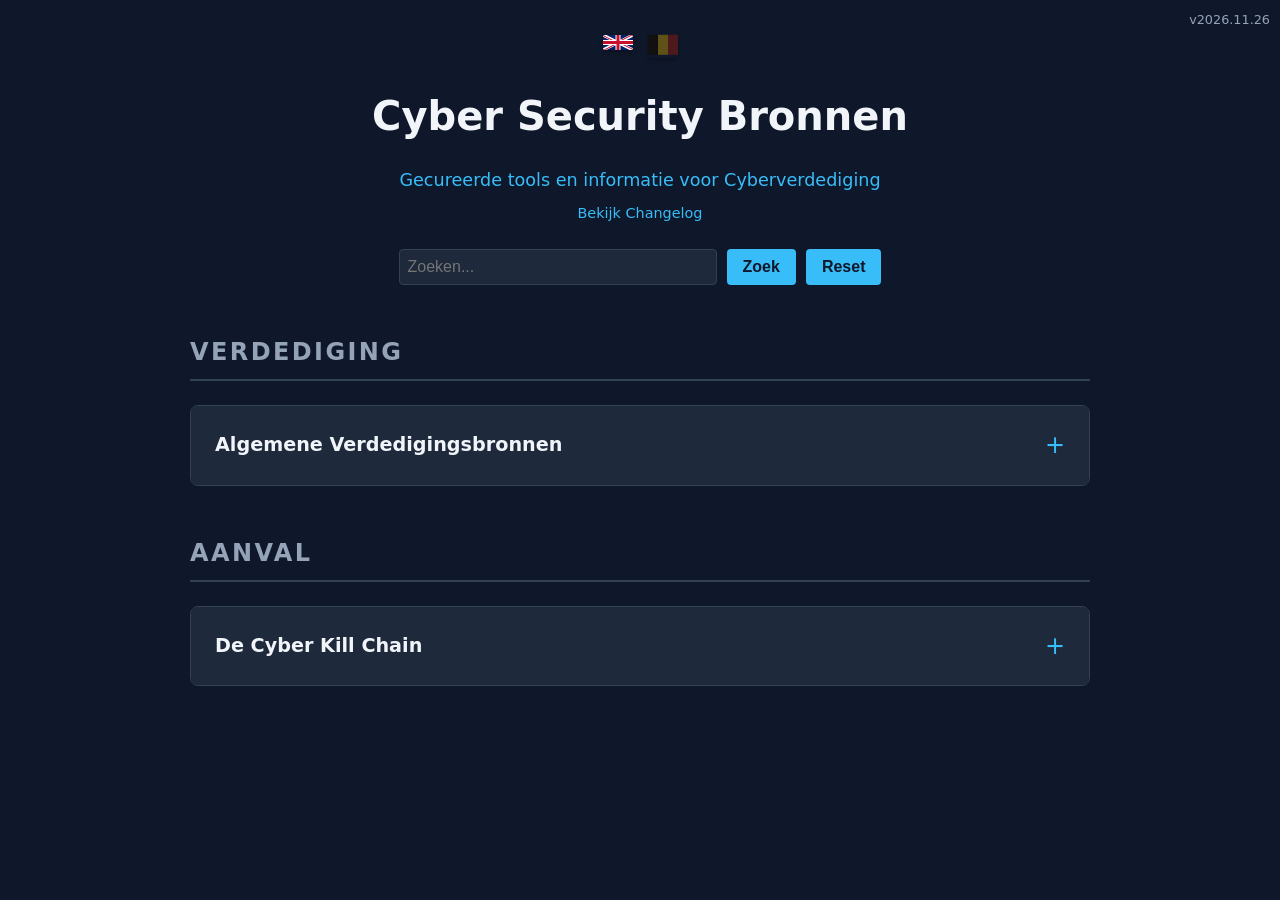
<file: indexnl.html>
<!DOCTYPE html>
<html lang="en">
<head>
    <meta charset="UTF-8">
    <meta name="viewport" content="width=device-width, initial-scale=1.0">
    <title>Cyber Security Bronnen</title>
    <style>
        :root {
            --bg-color: #0f172a;
            --text-color: #cbd5e1;
            --accent-color: #38bdf8;
            --card-bg: #1e293b;
            --card-hover: #334155;
            --heading-color: #f1f5f9;
            --section-title-color: #94a3b8;
        }
        body {
            font-family: system-ui, -apple-system, sans-serif;
            background-color: var(--bg-color);
            color: var(--text-color);
            line-height: 1.6;
            margin: 0;
            padding: 2rem;
            max-width: 900px;
            margin-left: auto;
            margin-right: auto;
        }
        header {
            text-align: center;
            margin-bottom: 3rem;
        }
        h1 {
            color: var(--heading-color);
            font-size: 2.5rem;
            margin-bottom: 0.5rem;
        }
        p.subtitle {
            color: var(--accent-color);
            font-size: 1.1rem;
        }
        .section-header {
            color: var(--section-title-color);
            font-size: 1.5rem;
            font-weight: 700;
            margin-top: 3rem;
            margin-bottom: 1.5rem;
            text-transform: uppercase;
            letter-spacing: 0.1em;
            border-bottom: 2px solid #334155;
            padding-bottom: 0.5rem;
        }
        details {
            background-color: var(--card-bg);
            margin-bottom: 1rem;
            border-radius: 0.5rem;
            overflow: hidden;
            border: 1px solid #334155;
            transition: all 0.3s ease;
        }
        details[open] {
            border-color: var(--accent-color);
            box-shadow: 0 4px 6px -1px rgba(0, 0, 0, 0.3);
        }
        summary {
            padding: 1.25rem 1.5rem;
            cursor: pointer;
            font-weight: 600;
            font-size: 1.2rem;
            color: var(--heading-color);
            background-color: var(--card-bg);
            list-style: none;
            display: flex;
            justify-content: space-between;
            align-items: center;
            user-select: none;
            transition: background-color 0.2s;
        }
        summary::-webkit-details-marker {
            display: none;
        }
        summary:after {
            content: '+';
            font-size: 1.5rem;
            color: var(--accent-color);
            font-weight: normal;
            transition: transform 0.3s ease;
        }
        details[open] summary:after {
            transform: rotate(45deg);
        }
        summary:hover {
            background-color: var(--card-hover);
        }
        .content {
            padding: 1.5rem;
            border-top: 1px solid #334155;
            background-color: #1a2436; /* Slightly darker than card for contrast */
        }
        .content h1 { display: none; } /* Hide the main markdown title */
        .content h3 {
            color: var(--heading-color);
            border-bottom: 1px solid #334155;
            padding-bottom: 0.5rem;
            margin-top: 1.5rem;
            font-size: 1.1rem;
        }
        .content h3:first-of-type { margin-top: 0; }
        ul { padding-left: 1.5rem; margin: 0; }
        li { margin-bottom: 0.5rem; }
        a { color: var(--accent-color); text-decoration: none; transition: all 0.2s; }
        a:hover { text-decoration: underline; color: #7dd3fc; text-shadow: 0 0 8px rgba(56, 189, 248, 0.4); }
        strong { color: var(--heading-color); }

        /* Animation */
        details[open] .content {
            animation: slideDown 0.3s ease-out;
        }
        @keyframes slideDown {
            from { opacity: 0; transform: translateY(-5px); }
            to { opacity: 1; transform: translateY(0); }
        }

        /* Nested Details */
        details.nested {
            margin-left: 1.5rem;
            margin-right: 1.5rem;
            margin-bottom: 0.5rem;
            border-left: 2px solid var(--accent-color);
            border-right: none;
            border-top: none;
            border-bottom: none;
            background-color: #162032;
        }
        details.nested summary {
            font-size: 1rem;
            padding: 0.75rem 1rem;
            color: #94a3b8;
            background-color: #162032;
        }
        details.nested .content {
            background-color: #0f172a;
            padding: 1rem;
        }

        /* Search Bar Styles */
        .search-container {
            margin-top: 1.5rem;
            display: flex;
            justify-content: center;
            gap: 10px;
        }
        #searchInput {
            padding: 0.5rem;
            border-radius: 0.25rem;
            border: 1px solid #334155;
            background-color: #1e293b;
            color: #cbd5e1;
            width: 300px;
            font-size: 1rem;
        }
        .search-container button {
            padding: 0.5rem 1rem;
            border-radius: 0.25rem;
            border: none;
            background-color: var(--accent-color);
            color: #0f172a;
            font-weight: bold;
            cursor: pointer;
            transition: opacity 0.2s;
            font-size: 1rem;
        }
        .search-container button:hover {
            opacity: 0.9;
        }

        .language-flags {
            display: flex;
            justify-content: center;
            gap: 15px;
            margin-bottom: 1rem;
        }
        .flag-icon {
            width: 30px;
            height: auto;
            border-radius: 2px;
            box-shadow: 0 2px 4px rgba(0,0,0,0.3);
            transition: transform 0.2s, filter 0.2s;
        }
        .flag-icon:hover {
            transform: scale(1.1);
        }
        .flag-dimmed {
            filter: brightness(0.4) grayscale(0.3);
            cursor: default;
        }
        .flag-dimmed:hover {
            transform: none;
        }

        .badge {
            display: inline-block;
            padding: 0.25em 0.5em;
            font-size: 0.75rem;
            font-weight: bold;
            line-height: 1;
            text-align: center;
            white-space: nowrap;
            vertical-align: baseline;
            border-radius: 0.25rem;
            margin-left: 0.5em;
        }
        .badge-commercial {
            color: #fff;
            background-color: #dc3545;
        }
        .badge-opensource {
            color: #fff;
            background-color: #198754;
        }
        .badge-free {
            color: #fff;
            background-color: #0dcaf0;
        }
    </style>
</head>
<body>
    <div style="position: absolute; top: 10px; right: 10px; font-size: 0.8rem; color: #94a3b8;">v2026.11.26</div>
    <header>
        <div class="language-flags">
            <a href="index.html" title="English">
                <svg class="flag-icon" xmlns="http://www.w3.org/2000/svg" viewBox="0 0 60 30">
                    <clipPath id="s">
                        <path d="M0,0 v30 h60 v-30 z"/>
                    </clipPath>
                    <clipPath id="t">
                        <path d="M30,15 h30 v15 z v15 h-30 z h-30 v-15 z v-15 h30 z"/>
                    </clipPath>
                    <g clip-path="url(#s)">
                        <path d="M0,0 v30 h60 v-30 z" fill="#012169"/>
                        <path d="M0,0 L60,30 M60,0 L0,30" stroke="#fff" stroke-width="6"/>
                        <path d="M0,0 L60,30 M60,0 L0,30" clip-path="url(#t)" stroke="#C8102E" stroke-width="4"/>
                        <path d="M30,0 v30 M0,15 h60" stroke="#fff" stroke-width="10"/>
                        <path d="M30,0 v30 M0,15 h60" stroke="#C8102E" stroke-width="6"/>
                    </g>
                </svg>
            </a>
            <svg class="flag-icon flag-dimmed" xmlns="http://www.w3.org/2000/svg" viewBox="0 0 3 2">
                <rect width="1" height="2" x="0" fill="#2D2926"/>
                <rect width="1" height="2" x="1" fill="#FFCD00"/>
                <rect width="1" height="2" x="2" fill="#EF3340"/>
            </svg>
        </div>
        <h1>Cyber Security Bronnen</h1>
        <p class="subtitle">Gecureerde tools en informatie voor Cyberverdediging</p>
        <a href="CHANGELOG.md" style="color: var(--accent-color); text-decoration: none; font-size: 0.9rem; display: block; margin-top: -10px; margin-bottom: 20px;">Bekijk Changelog</a>
        <div class="search-container">
            <input type="text" id="searchInput" placeholder="Zoeken...">
            <button onclick="performSearch()">Zoek</button>
            <button onclick="resetSearch()">Reset</button>
        </div>
    </header>
    <div class="container">
<div class="section-header">VERDEDIGING</div>
    <details>
        <summary>Algemene Verdedigingsbronnen</summary>
        <div class="content">
            <p>Verdedigingsstrategieën, kaders en tools zijn essentieel voor het Blue Team om cyberdreigingen te detecteren, voorkomen en erop te reageren.</p>

            <details class="nested">
                <summary>Cybersecurity Kaders</summary>
                <div class="content">
                    <ul>
<li>  <strong><a href="https://www.nist.gov/cyberframework" target="_blank" rel="noopener noreferrer">NIST Cybersecurity Framework</a></strong> <span class="badge badge-free">Free</span>: Een reeks richtlijnen voor bedrijven in de particuliere sector om beter voorbereid te zijn op het identificeren, detecteren en reageren op cyberaanvallen. (<a href="https://github.com/gabrielcurrie/nist-cybersecurity-library" target="_blank" rel="noopener noreferrer">Resources Library</a>, <a href="https://github.com/murf1/NIST-CSF-2.0" target="_blank" rel="noopener noreferrer">NIST CSF 2.0</a>)</li>
<li>  <strong><a href="https://www.cisecurity.org/controls" target="_blank" rel="noopener noreferrer">CIS Controls</a></strong> <span class="badge badge-free">Free</span>: Prioritaire reeks acties om uw organisatie en gegevens te beschermen tegen bekende vectoren van cyberaanvallen. (<a href="https://github.com/martinsohn/CIS-Controls" target="_blank" rel="noopener noreferrer">Assessment Tool</a>)</li>
<li>  <strong><a href="https://csrc.nist.gov/pubs/sp/800/53/r5/upd1/final" target="_blank" rel="noopener noreferrer">NIST SP 800-53</a></strong> <span class="badge badge-free">Free</span>: Beveiligings- en privacycontroles voor informatiesystemen en organisaties. (<a href="https://github.com/GovReady/nist-sp-800-53-r5-data" target="_blank" rel="noopener noreferrer">Machine Readable Data</a>)</li>
<li>  <strong><a href="https://www.pcisecuritystandards.org/" target="_blank" rel="noopener noreferrer">PCI DSS</a></strong> <span class="badge badge-free">Free</span>: Payment Card Industry Data Security Standard voor organisaties die creditcards verwerken.</li>
<li>  <strong><a href="https://www.aicpa.org/topic/audit-assurance/audit-and-assurance-greater-than-soc-2" target="_blank" rel="noopener noreferrer">SOC 2</a></strong> <span class="badge badge-free">Free</span>: Service Organization Control 2 - Vertrouwensdiensten criteria voor serviceorganisaties.</li>
<li>  <strong><a href="https://www.isaca.org/resources/cobit" target="_blank" rel="noopener noreferrer">COBIT</a></strong> <span class="badge badge-free">Free</span>: Control Objectives for Information and Related Technologies, een kader voor IT-beheer en governance. (<a href="https://github.com/Lucho-A/Auditing-COBIT-2019" target="_blank" rel="noopener noreferrer">Auditing COBIT 2019</a>)</li>
<li>  <strong><a href="https://github.com/PehanIn/ISO-27001-2022-Toolkit" target="_blank" rel="noopener noreferrer">ISO 27001/27002 Toolkit</a></strong> <span class="badge badge-opensource">Open Source</span>: Een repository met een uitgebreide toolkit die is ontworpen om organisaties te helpen bij het implementeren van het ISO 27001:2022 Information Security Management System (ISMS).</li>
<li>  <strong><a href="https://www.securityforum.org/solutions-and-insights/standard-of-good-practice-for-information-security/" target="_blank" rel="noopener noreferrer">ISF SOGP</a></strong> <span class="badge badge-free">Free</span>: De ISF Standard of Good Practice for Information Security (SOGP) is de toonaangevende autoriteit op het gebied van informatiebeveiliging.</li>
                    </ul>
                </div>
            </details>


            <details class="nested">
                <summary>AI Cybersecurity Content</summary>
                <div class="content">
                    <ul>
<li>  <strong><a href="https://github.com/NVIDIA/garak" target="_blank" rel="noopener noreferrer">garak</a></strong> <span class="badge badge-opensource">Open Source</span>: De LLM vulnerability scanner — onderzoekt op prompt injection, jailbreaks, data leakage, en meer.</li>
<li>  <strong><a href="https://github.com/microsoft/PyRIT" target="_blank" rel="noopener noreferrer">PyRIT</a></strong> <span class="badge badge-opensource">Open Source</span>: Python Risk Identification Tool; beproefd in meer dan 100 GenAI red-team operaties.</li>
<li>  <strong><a href="https://github.com/S1N6H/pentest-harness" target="_blank">pentest-harness</a></strong> <span class="badge badge-opensource">Open Source</span>: Een self-hosted AI-agent harness voor geautoriseerde pentests, bug bounty, en CTF's.</li>
<li>  <strong><a href="https://github.com/martian56/redcell" target="_blank">redcell</a></strong> <span class="badge badge-opensource">Open Source</span>: AI red-team platform waar autonome LLM-agenten end-to-end penetratietesten uitvoeren binnen een Kali container.</li>
<li>  <strong><a href="https://github.com/Zyrexnn/Cybermes" target="_blank">Cybermes</a></strong> <span class="badge badge-opensource">Open Source</span>: Autonoom Offensive Security, Bug Bounty & Red Teaming Agent Framework aangedreven door gespecialiseerde redeneervaardigheden.</li>
<li>  <strong><a href="https://github.com/2akouwu/reverify" target="_blank">reverify</a></strong> <span class="badge badge-opensource">Open Source</span>: MCP server + CLI om AI-hallucinaties te stoppen door elke bewering te controleren tegen de werkelijkheid met deterministische tools.</li>
                    </ul>
                </div>
            </details>

            <details class="nested">
                <summary>Cybersecurity HomeLab</summary>
                <div class="content">
                    <ul>
<li>  <strong><a href="https://github.com/LiteshGhute/GearHound" target="_blank" rel="noopener noreferrer">GearHound</a></strong> <span class="badge badge-opensource">Open Source</span>: Een interactieve CAN-bus auto-hacking simulator met een live dashboard en een ingebouwde aanvalsconsole.</li>
<li>  <strong><a href="https://kali.org/get-kali" target="_blank" rel="noopener noreferrer">Kali Linux</a></strong> <span class="badge badge-free">Free</span>: Offensieve toolkit voor scannen, exploitatie en red teaming. Draai in een VM om andere labsystemen te scannen/exploiteren.</li>
<li>  <strong><a href="https://docs.rapid7.com/metasploit/metasploitable-2/" target="_blank" rel="noopener noreferrer">Metasploitable 2</a></strong> <span class="badge badge-opensource">Open Source</span>: Kwetsbare Linux VM voor veilige exploitoefening. Combineer met Kali om exploits te testen & documenteren.</li>
<li>  <strong><a href="https://github.com/safebuffer/vulnerable-AD" target="_blank" rel="noopener noreferrer">Vulnerable-AD</a></strong> <span class="badge badge-opensource">Open Source</span>: Onveilig Active Directory lab. Gebruik met Windows Server om AD-aanvallen te simuleren.</li>
<li>  <strong><a href="https://owasp.org/www-project-webgoat/" target="_blank" rel="noopener noreferrer">WebGoat</a></strong> <span class="badge badge-free">Free</span>: OWASP kwetsbare webapp. Draai lokaal/Docker & voltooi ingebouwde lessen.</li>
<li>  <strong><a href="https://owasp.org/www-project-juice-shop/" target="_blank" rel="noopener noreferrer">Juice Shop</a></strong> <span class="badge badge-free">Free</span>: Moderne OWASP vuln app. Host lokaal & probeer SQLi, XSS, meer.</li>
<li>  <strong><a href="https://getgophish.com" target="_blank" rel="noopener noreferrer">GoPhish</a></strong> <span class="badge badge-opensource">Open Source</span>: Phishing simulatieplatform. Stuur test-phishing e-mails naar lab-inboxen.</li>
<li>  <strong><a href="https://portswigger.net/web-security/all-labs" target="_blank" rel="noopener noreferrer">PortSwigger</a></strong> <span class="badge badge-commercial">Commercial</span>: Gratis webbeveiligingslabs. Werk door online exploit-uitdagingen.</li>
<li>  <strong><a href="https://github.com/stephenbradshaw/vulnserver" target="_blank" rel="noopener noreferrer">Vulnserver</a></strong> <span class="badge badge-opensource">Open Source</span>: Windows buffer overflow server. Draai in Win7 VM & exploiteer met Immunity Debugger.</li>
<li>  <strong><a href="https://github.com/vavkamil/dvwp" target="_blank" rel="noopener noreferrer">Vulnerable WP</a></strong> <span class="badge badge-opensource">Open Source</span>: Exploiteerbare WordPress-site. Installeer lokaal & test WP-specifieke exploits.</li>
<li>  <strong><a href="https://ctflearn.com" target="_blank" rel="noopener noreferrer">CTFlearn</a></strong> <span class="badge badge-opensource">Open Source</span>: CTF-uitdagingen voor alle niveaus. Los puzzels op om te verbeteren in domeinen.</li>
<li>  <strong><a href="https://pfsense.org/download" target="_blank" rel="noopener noreferrer">pfSense</a></strong> <span class="badge badge-free">Free</span>: Firewall/router voor segmentatie. Plaats tussen VM's om verkeer te controleren & inspecteren.</li>
<li>  <strong><a href="https://docs.suricata.io" target="_blank" rel="noopener noreferrer">Suricata</a></strong> <span class="badge badge-free">Free</span>: IDS/IPS. Implementeer inline met pfSense om dreigingen te detecteren/blokkeren.</li>
<li>  <strong><a href="https://wazuh.com/install" target="_blank" rel="noopener noreferrer">Wazuh</a></strong> <span class="badge badge-free">Free</span>: SIEM/XDR. Verzamel & analyseer logs van labmachines.</li>
<li>  <strong><a href="https://opensearch.org" target="_blank" rel="noopener noreferrer">OpenSearch</a></strong> <span class="badge badge-free">Free</span>: Zoek/visualisatiestack. Integreer met Wazuh voor evenementendashboards.</li>
<li>  <strong><a href="https://securityonionsolutions.com/" target="_blank" rel="noopener noreferrer">Security Onion</a></strong> <span class="badge badge-opensource">Open Source</span>: Dreigingsdetectiesuite. Verwerk labverkeer voor threat hunting.</li>
<li>  <strong><a href="https://github.com/cowrie/cowrie" target="_blank" rel="noopener noreferrer">Cowrie</a></strong> <span class="badge badge-opensource">Open Source</span>: SSH/telnet honeypot. Implementeer geïsoleerd om inlogpogingen te monitoren.</li>
<li>  <strong><a href="https://wireguard.com/install" target="_blank" rel="noopener noreferrer">WireGuard</a></strong> <span class="badge badge-free">Free</span>: VPN. Verbind veilig op afstand met het labnetwerk.</li>
<li>  <strong><a href="https://learn.microsoft.com/nl-nl/sysinternals/downloads/sysmon" target="_blank" rel="noopener noreferrer">Sysmon</a></strong> <span class="badge badge-free">Free</span>: Windows logging. Installeer om beveiligingsgebeurtenissen bij te houden.</li>
<li>  <strong><a href="https://www.redhat.com/en/ansible-collaborative" target="_blank" rel="noopener noreferrer">Ansible</a></strong> <span class="badge badge-opensource">Open Source</span>: Automatiseringstool. Push configuraties naar meerdere lab-VM's.</li>
<li>  <strong><a href="https://caldera.mitre.org" target="_blank" rel="noopener noreferrer">MITRE Caldera</a></strong> <span class="badge badge-free">Free</span>: Tegenstander-emulatie. Simuleer aanvallersgedrag in testnetwerken.</li>
<li>  <strong><a href="https://www.wireshark.org/download.html" target="_blank" rel="noopener noreferrer">Wireshark</a></strong> <span class="badge badge-free">Free</span>: Pakketvastlegging/-analyse. Inspecteer verkeer tussen labhosts. (<a href="https://www.wireshark.org/download.html" target="_blank" rel="noopener noreferrer">Download</a>)</li>
<li>  <strong><a href="https://zeek.org" target="_blank" rel="noopener noreferrer">Zeek</a></strong> <span class="badge badge-free">Free</span>: Netwerkmonitoring/-logging. Draai met Security Onion voor diepe analyse. (<a href="https://github.com/zeek/zeek" target="_blank" rel="noopener noreferrer">Download</a>)</li>
<li>  <strong><a href="https://remnux.org" target="_blank" rel="noopener noreferrer">REMnux</a></strong> <span class="badge badge-free">Free</span>: Malware-analysedistributie. Reverse-engineer veilig in VM. (<a href="https://github.com/REMnux" target="_blank" rel="noopener noreferrer">Download</a>)</li>
<li>  <strong><a href="https://sigmahq.io" target="_blank" rel="noopener noreferrer">Sigma</a></strong> <span class="badge badge-opensource">Open Source</span>: Detectieregels. Schrijf regels & test in Wazuh/Graylog.</li>
<li>  <strong><a href="https://www.proxmox.com/en/" target="_blank" rel="noopener noreferrer">Proxmox VE</a></strong> <span class="badge badge-opensource">Open Source</span>: Virtualisatieplatform voor het draaien van uw lab-VM's.</li>
<li>  <strong><a href="https://www.docker.com/" target="_blank" rel="noopener noreferrer">Docker</a></strong> <span class="badge badge-free">Free</span>: Platform voor het ontwikkelen, verzenden en draaien van applicaties in containers.</li>
<li>  <strong><a href="https://www.portainer.io/" target="_blank" rel="noopener noreferrer">Portainer</a></strong> <span class="badge badge-free">Free</span>: Universele containerbeheeromgeving.</li>
<li>  <strong><a href="https://pi-hole.net/" target="_blank" rel="noopener noreferrer">Pi-hole</a></strong> <span class="badge badge-free">Free</span>: Netwerkbrede advertentieblokkering via uw eigen Linux-hardware.</li>
<li>  <strong><a href="https://github.com/telekom-security/tpotce" target="_blank" rel="noopener noreferrer">T-Pot</a></strong> <span class="badge badge-opensource">Open Source</span>: Het alles-in-één honeypotplatform.</li>
<li>  <strong><a href="https://github.com/Cyb3rWard0g/HELK" target="_blank" rel="noopener noreferrer">HELK</a></strong> <span class="badge badge-opensource">Open Source</span>: De Hunting ELK - Een jachtplatform.</li>
<li>  <strong><a href="https://ghidra-sre.org/" target="_blank" rel="noopener noreferrer">Ghidra</a></strong> <span class="badge badge-free">Free</span>: Een software reverse engineering (SRE) suite van tools ontwikkeld door de NSA.</li>
<li>  <strong><a href="https://github.com/mandiant/flare-vm" target="_blank" rel="noopener noreferrer">FlareVM</a></strong> <span class="badge badge-opensource">Open Source</span>: Op Windows gebaseerde beveiligingsdistributie voor malware-analyse, incidentrespons, penetratietesten, enz.</li>
                    </ul>
                </div>
            </details>

            <details class="nested">
                <summary>Dreigingsmodelleringskaders</summary>
                <div class="content">
                    <ul>
<li>  <strong><a href="https://attack.mitre.org/" target="_blank" rel="noopener noreferrer">MITRE ATT&CK</a></strong> <span class="badge badge-free">Free</span>: Een wereldwijd toegankelijke kennisbank van tactieken en technieken van tegenstanders gebaseerd op observaties uit de echte wereld.</li>
<li>  <strong><a href="https://www.lockheedmartin.com/en-us/capabilities/cyber/cyber-kill-chain.html" target="_blank" rel="noopener noreferrer">Cyber Kill Chain</a></strong> <span class="badge badge-free">Free</span>: Ontwikkeld door Lockheed Martin, dit kader identificeert wat de tegenstanders moeten voltooien om hun doel te bereiken.</li>
<li>  <strong><a href="https://www.threatintel.academy/diamond/" target="_blank" rel="noopener noreferrer">Diamond Model</a></strong> <span class="badge badge-free">Free</span>: Een cognitief model voor inbraakanalyse.</li>
<li>  <strong><a href="https://learn.microsoft.com/en-us/azure/security/develop/threat-modeling-tool-threats" target="_blank" rel="noopener noreferrer">STRIDE</a></strong> <span class="badge badge-free">Free</span>: Een methodologie voor dreigingsmodellering ontwikkeld door Microsoft (Spoofing, Tampering, Repudiation, Information Disclosure, Denial of Service, Elevation of Privilege).</li>
<li>  <strong><a href="https://versprite.com/blog/what-is-pasta-threat-modeling/" target="_blank" rel="noopener noreferrer">PASTA</a></strong> <span class="badge badge-free">Free</span>: Process for Attack Simulation and Threat Analysis, een risicogerichte methodologie voor dreigingsmodellering.</li>
<li>  <strong><a href="https://linddun.org/" target="_blank" rel="noopener noreferrer">LINDDUN</a></strong> <span class="badge badge-free">Free</span>: Privacy dreigingsmodelleringskader (Linkability, Identifiability, Non-repudiation, Detectability, Disclosure of information, Unawareness, Non-compliance). (<a href="https://github.com/stfbk/PILLAR" target="_blank" rel="noopener noreferrer">PILLAR AI Tool</a>)</li>
<li>  <strong><a href="https://cert.org/" target="_blank" rel="noopener noreferrer">OCTAVE</a></strong> <span class="badge badge-free">Free</span>: Operationally Critical Threat, Asset, and Vulnerability Evaluation, een op risico gebaseerde strategische beoordelings- en planningstechniek.</li>
<li>  <strong><a href="http://www.octotrike.org/" target="_blank" rel="noopener noreferrer">Trike</a></strong> <span class="badge badge-free">Free</span>: Een op risico gebaseerde methodologie en tool voor dreigingsmodellering. (<a href="https://github.com/octotrike/trike" target="_blank" rel="noopener noreferrer">GitHub Repo</a>)</li>
<li>  <strong><a href="https://www.schneier.com/academic/archives/1999/12/attack_trees.html" target="_blank" rel="noopener noreferrer">Attack Trees</a></strong> <span class="badge badge-free">Free</span>: Conceptuele diagrammen die laten zien hoe een activum of doelwit kan worden aangevallen. (<a href="https://github.com/utwente-fmt/attop" target="_blank" rel="noopener noreferrer">ATTop Analysis Tool</a>)</li>
<li>  <strong><a href="https://www.lasso.security/blog/ai-threat-modeling-frameworks-for-agentic-ai" target="_blank" rel="noopener noreferrer">MAESTRO</a></strong> <span class="badge badge-free">Free</span>: Een voorgesteld Threat Modeling Framework: MAESTRO (Multi-Agent Environment, Security, Threat Risk, and Outcome), een gelaagd framework specifiek ontworpen voor de unieke uitdagingen van Agentic AI.</li>
                    </ul>
                </div>
            </details>

            <details class="nested">
                <summary>Dreigingsmodellerings-tools</summary>
                <div class="content">
                    <ul>
<li>  <strong><a href="https://github.com/OWASP/threat-dragon" target="_blank" rel="noopener noreferrer">OWASP Threat Dragon</a></strong> <span class="badge badge-opensource">Open Source</span>: Een open source tool voor dreigingsmodellering van OWASP.</li>
<li>  <strong><a href="https://github.com/OWASP/pytm" target="_blank" rel="noopener noreferrer">pytm</a></strong> <span class="badge badge-opensource">Open Source</span>: Een Pythonic kader voor dreigingsmodellering.</li>
<li>  <strong><a href="https://github.com/Threagile/threagile" target="_blank" rel="noopener noreferrer">Threagile</a></strong> <span class="badge badge-opensource">Open Source</span>: Agile Dreigingsmodellering Toolkit.</li>
<li>  <strong><a href="https://github.com/awslabs/threat-composer" target="_blank" rel="noopener noreferrer">Threat Composer</a></strong> <span class="badge badge-opensource">Open Source</span>: Een eenvoudige tool voor dreigingsmodellering om mensen te helpen de time-to-value te verkorten bij het modelleren van dreigingen.</li>
<li>  <strong><a href="https://learn.microsoft.com/en-us/azure/security/develop/threat-modeling-tool" target="_blank" rel="noopener noreferrer">Microsoft Threat Modeling Tool</a></strong> <span class="badge badge-free">Free</span>: Een tool om gegevensstroomdiagrammen te maken om dreigingen te identificeren.</li>
                    </ul>
                </div>
            </details>

            <details class="nested">
                <summary>Blue Team Tools</summary>
                <div class="content">
                    <h3>Beveiligingsmonitoring & SIEM</h3>
                    <ul>
<li>  <strong><a href="https://learn.microsoft.com/en-us/sysinternals/downloads/sysmon" target="_blank" rel="noopener noreferrer">Sysmon</a></strong> <span class="badge badge-free">Free</span>: Windows-systeemmonitor die systeemactiviteit bijhoudt en logt naar het Windows-gebeurtenislogboek.</li>
<li>  <strong><a href="https://wazuh.com/" target="_blank" rel="noopener noreferrer">Wazuh</a></strong> <span class="badge badge-free">Free</span>: SIEM/XDR. Verzamel & analyseer logs van labmachines.</li>
<li>  <strong><a href="https://securityon.ion/" target="_blank" rel="noopener noreferrer">Security Onion</a></strong> <span class="badge badge-opensource">Open Source</span>: Een gratis en open platform voor threat hunting, bedrijfsbeveiligingsmonitoring en logbeheer.</li>
<li>  <strong><a href="https://www.elastic.co/security" target="_blank" rel="noopener noreferrer">Elastic Security (ELK)</a></strong> <span class="badge badge-free">Free</span>: Geïntegreerde bescherming voor iedereen.</li>
<li>  <strong><a href="https://github.com/Velocidex/velociraptor" target="_blank" rel="noopener noreferrer">Velociraptor</a></strong> <span class="badge badge-opensource">Open Source</span>: Tool voor endpoint-zichtbaarheid en verzameling.</li>
<li>  <strong><a href="https://github.com/JPCERTCC/SysmonSearch" target="_blank" rel="noopener noreferrer">SysmonSearch</a></strong> <span class="badge badge-opensource">Open Source</span>: Aggregeert gebeurtenislogboeken gegenereerd door Microsoft's Sysmon.</li>
                    </ul>
                    <h3>Incidentrespons & Forensisch Onderzoek</h3>
                    <ul>
<li>  <strong><a href="https://thehive-project.org/" target="_blank" rel="noopener noreferrer">TheHive</a></strong> <span class="badge badge-free">Free</span>: Een schaalbaar, open source en gratis Security Incident Response Platform.</li>
<li>  <strong><a href="https://github.com/TheHive-Project/Cortex" target="_blank" rel="noopener noreferrer">Cortex</a></strong> <span class="badge badge-opensource">Open Source</span>: Krachtige Observable Analysis en Active Response Engine.</li>
<li>  <strong><a href="https://www.sans.org/tools/sift-workstation/" target="_blank" rel="noopener noreferrer">SANS SIFT</a></strong> <span class="badge badge-free">Free</span>: SANS Investigative Forensic Toolkit.</li>
<li>  <strong><a href="https://www.autopsy.com/" target="_blank" rel="noopener noreferrer">Autopsy</a></strong> <span class="badge badge-opensource">Open Source</span>: Digitaal forensisch platform en grafische interface voor The Sleuth Kit.</li>
<li>  <strong><a href="https://github.com/volatilityfoundation/volatility" target="_blank" rel="noopener noreferrer">Volatility</a></strong> <span class="badge badge-opensource">Open Source</span>: Geavanceerd geheugenforensisch kader.</li>
<li>  <strong><a href="https://www.kroll.com/en/services/cyber-risk/incident-response-litigation-support/kroll-artifact-parser-extractor-kape" target="_blank" rel="noopener noreferrer">KAPE</a></strong> <span class="badge badge-opensource">Open Source</span>: Kroll Artifact Parser en Extractor.</li>
                    </ul>
                    <h3>Dreigingsinformatie</h3>
                    <ul>
<li>  <strong><a href="https://www.misp-project.org/" target="_blank" rel="noopener noreferrer">MISP</a></strong> <span class="badge badge-free">Free</span>: Malware Information Sharing Platform en Threat Sharing.</li>
<li>  <strong><a href="https://github.com/OpenCTI-Platform/opencti" target="_blank" rel="noopener noreferrer">OpenCTI</a></strong> <span class="badge badge-opensource">Open Source</span>: Open Cyber Threat Intelligence Platform.</li>
<li>  <strong><a href="https://github.com/VirusTotal/yara" target="_blank" rel="noopener noreferrer">YARA</a></strong> <span class="badge badge-opensource">Open Source</span>: Het patroonherkennings-zakmes voor malware-onderzoekers.</li>
                    </ul>
                    <h3>Analyse & Sandboxing</h3>
                    <ul>
<li>  <strong><a href="https://cuckoosandbox.org/" target="_blank" rel="noopener noreferrer">Cuckoo Sandbox</a></strong> <span class="badge badge-free">Free</span>: Geautomatiseerd Malware Analyse Systeem.</li>
<li>  <strong><a href="https://gchq.github.io/CyberChef/" target="_blank" rel="noopener noreferrer">CyberChef</a></strong> <span class="badge badge-opensource">Open Source</span>: Het Cyber Zwitserse Zakmes.</li>
<li>  <strong><a href="https://www.virustotal.com/" target="_blank" rel="noopener noreferrer">VirusTotal</a></strong> <span class="badge badge-free">Free</span>: Analyseer verdachte bestanden, domeinen, IP's en URL's.</li>
                    <li>  <strong><a href="https://www.openssl.org/" target="_blank" rel="noopener noreferrer">OpenSSL</a></strong> <span class="badge badge-opensource">Open Source</span>: Beveiligingstoolkit voor SSL- en TLS-cryptografie.</li>
<li>  <strong><a href="https://github.com/lgandx/PCredz" target="_blank" rel="noopener noreferrer">Pcredz</a></strong> <span class="badge badge-opensource">Open Source</span>: Extraheert verschillende typen inloggegevens uit packet capture bestanden.</li>
</ul>
                    <h3>Applicatiebeveiliging</h3>
                    <ul>
<li>  <strong><a href="https://github.com/PayloadShield/FlaskPS" target="_blank" rel="noopener noreferrer">FlaskPS</a></strong> <span class="badge badge-opensource">Open Source</span>: Pluggable Flask-decorators voor het versleutelen/ontsleutelen van request- en response-payloads.</li>
<li>  <strong><a href="https://github.com/StellarFoundry/soroban-security-scanner" target="_blank" rel="noopener noreferrer">soroban-security-scanner</a></strong> <span class="badge badge-opensource">Open Source</span>: Deterministische veiligheidsanalyse voor Stellar Soroban smart contracts en Rust-projecten.</li>
<li>  <strong><a href="https://github.com/chaitin/SafeLine" target="_blank" rel="noopener noreferrer">SafeLine</a></strong> <span class="badge badge-opensource">Open Source</span>: Lichtgewicht web application firewall (WAF) met layer 7 beveiliging.</li>
<li>  <strong><a href="https://github.com/Pantheon-Security/medusa" target="_blank" rel="noopener noreferrer">Medusa</a></strong> <span class="badge badge-opensource">Open Source</span>: Multi-Language Security Scanner with AI-first architecture.</li>
                    </ul>
                </div>
            </details>

            <details class="nested">
                <summary>Detectie Engineering</summary>
                <div class="content">
                    <ul>
<li>  <strong><a href="https://github.com/SigmaHQ/sigma" target="_blank" rel="noopener noreferrer">Sigma</a></strong> <span class="badge badge-opensource">Open Source</span>: Generic Signature Format for SIEM Systems.</li>
<li>  <strong><a href="https://unprotect.it/" target="_blank" rel="noopener noreferrer">Unprotect Project</a></strong> <span class="badge badge-opensource">Open Source</span>: Malware evasion techniques knowledge base.</li>
<li>  <strong><a href="https://lolbas-project.github.io/" target="_blank" rel="noopener noreferrer">LOLBAS</a></strong> <span class="badge badge-opensource">Open Source</span>: Living Off The Land Binaries, Scripts and Libraries.</li>
<li>  <strong><a href="https://gtfobins.github.io/" target="_blank" rel="noopener noreferrer">GTFOBins</a></strong> <span class="badge badge-opensource">Open Source</span>: List of Unix binaries that can be used to bypass local security restrictions.</li>
                    </ul>
                </div>
            </details>
        </div>
    </details>

<div class="section-header">AANVAL</div>
    <details>
        <summary>De Cyber Kill Chain</summary>
        <div class="content">
            <h3>Informatie</h3>
                <ul>
<li>  <strong><a href="https://www.lockheedmartin.com/en-us/capabilities/cyber/cyber-kill-chain.html" target="_blank" rel="noopener noreferrer">Proces</a></strong> <span class="badge badge-free">Free</span>: Ontwikkeld door Lockheed Martin, dit kader identificeert wat de tegenstanders moeten voltooien om hun doel te bereiken.</li>
                </ul>

            <details class="nested">
                <summary>STAP 1. Verkenning</summary>
                <div class="content">
                    <p>Verkenning is de eerste fase van de Cyber Kill Chain, die onderzoek, identificatie en selectie van doelen omvat.</p>
<h3>Tools</h3>
<h4>Scanners & Kaders</h4>
<ul>
                <li>  <strong><a href="https://github.com/OWASP/Nettacker" target="_blank" rel="noopener noreferrer">Nettacker</a></strong> <span class="badge badge-opensource">Open Source</span>: Geautomatiseerd framework voor penetratietesten - Open-source kwetsbaarheidsscanner - Kwetsbaarheidsbeheer.</li>
                <li>  <strong><a href="https://github.com/akha-security/akca" target="_blank" rel="noopener noreferrer">akca</a></strong> <span class="badge badge-opensource">Open Source</span>: AKCA Advanced Web Security Scanner.</li>
<li>  <strong><a href="https://github.com/Unknownx007/Mexstrike" target="_blank" rel="noopener noreferrer">Mexstrike</a></strong> <span class="badge badge-opensource">Open Source</span>: MEXSTRIKE is een gedecentraliseerde, snelle Open-Source Intelligence (OSINT) Threat Aggregator en Zero-Day Exploitation Intelligence Engine.</li>
<li>  <strong><a href="https://github.com/jasonxtn/argus" target="_blank" rel="noopener noreferrer">Argus</a></strong> <span class="badge badge-opensource">Open Source</span>: Python-powered toolkit voor informatievergaring en verkenning.</li>
<li>  <strong><a href="https://github.com/RustScan/RustScan" target="_blank" rel="noopener noreferrer">RustScan</a></strong> <span class="badge badge-opensource">Open Source</span>: De Moderne Poortscanner. Vindt poorten snel (3 seconden op zijn snelst). Voer scripts uit via onze scripting-engine (Python, Lua, Shell ondersteund).</li>
<li>  <strong><a href="https://github.com/OWASP/Amass" target="_blank" rel="noopener noreferrer">Amass</a></strong> <span class="badge badge-opensource">Open Source</span>: Diepgaande Attack Surface Mapping en Asset Discovery.</li>
<li>  <strong><a href="https://nmap.org/" target="_blank" rel="noopener noreferrer">Nmap</a></strong> <span class="badge badge-free">Free</span>: De "Network Mapper", een gratis en open source hulpprogramma voor netwerkverkenning en beveiligingsaudits.</li>
<li>  <strong><a href="https://github.com/Sharkeonix/nmap-unleashed" target="_blank" rel="noopener noreferrer">nmapUnleashed</a></strong> <span class="badge badge-opensource">Open Source</span>: Een krachtige CLI-wrapper die de mogelijkheden van Nmap verbetert voor penetratietesters en netwerkauditors met multithreading en een dashboard.</li>
<li>  <strong><a href="https://github.com/robertdavidgraham/masscan" target="_blank" rel="noopener noreferrer">Masscan</a></strong> <span class="badge badge-opensource">Open Source</span>: Internet-schaal poortscanner, verzendt 10 miljoen pakketten per seconde.</li>
<li>  <strong><a href="https://github.com/projectdiscovery/naabu" target="_blank" rel="noopener noreferrer">Naabu</a></strong> <span class="badge badge-opensource">Open Source</span>: Een snelle poortscan-tool geschreven in Go die op betrouwbare wijze geldige poorten enumereert.</li>
<li>  <strong><a href="https://www.openvas.org/" target="_blank" rel="noopener noreferrer">OpenVAS</a></strong> <span class="badge badge-free">Free</span>: Volledig uitgeruste kwetsbaarheidsscanner met uitgebreide testmogelijkheden.</li>
<li>  <strong><a href="https://cirt.net/Nikto2" target="_blank" rel="noopener noreferrer">Nikto</a></strong> <span class="badge badge-opensource">Open Source</span>: Open Source webserver scanner voor meer dan 6700 potentieel gevaarlijke bestanden/programma's.</li>
<li>  <strong><a href="https://github.com/1N3/Sn1per" target="_blank" rel="noopener noreferrer">Sn1per</a></strong> <span class="badge badge-opensource">Open Source</span>: Geautomatiseerde scanner voor enumeratie en kwetsbaarheidsscans.</li>
<li>  <strong><a href="https://github.com/j3ssie/Osmedeus" target="_blank" rel="noopener noreferrer">Osmedeus</a></strong> <span class="badge badge-opensource">Open Source</span>: Workflow-engine voor offensieve beveiliging, voert tools uit voor verkenning en kwetsbaarheidsscans.</li>
<li>  <strong><a href="https://github.com/blackhatethicalhacking/D0rkerR3con-Framework" target="_blank" rel="noopener noreferrer">D0rkerR3con Framework</a></strong> <span class="badge badge-opensource">Open Source</span>: Offensive Recon toolkit to discover exposed files, secrets, and launch weaponized Google Dorks.</li>
<li>  <strong><a href="https://github.com/lanmaster53/recon-ng" target="_blank" rel="noopener noreferrer">Recon-ng</a></strong> <span class="badge badge-opensource">Open Source</span>: Open Source Intelligence-verzamelingstool gericht op het verminderen van de tijd die wordt besteed aan het verzamelen van informatie uit open bronnen.</li>
<li>  <strong><a href="https://github.com/We5ter/Scanners-Box" target="_blank" rel="noopener noreferrer">Scanners-Box</a></strong> <span class="badge badge-opensource">Open Source</span>: Een krachtige en open-source toolkit voor hackers en beveiligingsautomatisering.</li>
<li>  <strong><a href="https://github.com/reconness/reconness" target="_blank" rel="noopener noreferrer">Reconness</a></strong> <span class="badge badge-opensource">Open Source</span>: ReconNess helpt u bij het uitvoeren en bewaren van al uw verkenningen op één plek.</li>
<li>  <strong><a href="https://github.com/nahamsec/lazyrecon" target="_blank" rel="noopener noreferrer">Lazyrecon</a></strong> <span class="badge badge-opensource">Open Source</span>: Script geschreven in Bash om vervelende taken van verkenning en informatieverzameling te automatiseren.</li>
<li>  <strong><a href="https://github.com/six2dez/reconftw" target="_blank" rel="noopener noreferrer">reconFTW</a></strong> <span class="badge badge-opensource">Open Source</span>: Een krachtige geautomatiseerde verkenningstool ontworpen voor beveiligingsonderzoekers.</li>
<li>  <strong><a href="https://github.com/pry0cc/axiom" target="_blank" rel="noopener noreferrer">axiom</a></strong> <span class="badge badge-opensource">Open Source</span>: Een gedistribueerd dynamisch infrastructuurframework voor offensieve beveiligingsoperaties.</li>
<li>  <strong><a href="https://github.com/aquasecurity/trivy" target="_blank" rel="noopener noreferrer">Trivy</a></strong> <span class="badge badge-opensource">Open Source</span>: Uitgebreide en veelzijdige beveiligingsscanner voor kwetsbaarheden en misconfiguraties.</li>
                        <li><a href="https://github.com/projectdiscovery/nuclei" target="_blank" rel="noopener noreferrer">nuclei</a> <span class="badge badge-opensource">Open Source</span>: Snelle en aanpasbare kwetsbaarheidsscanner op basis van eenvoudige YAML-templates.</li>
                                            <li><a href="https://github.com/CiscoCXSecurity/enum4linux" target="_blank" rel="noopener noreferrer">enum4linux</a> <span class="badge badge-opensource">Open Source</span>: Tool voor het enumereren van informatie uit Windows- en Samba-systemen.</li>
                                            <li><a href="https://github.com/Esc4iCEscEsc/skanuvaty" target="_blank" rel="noopener noreferrer">skanuvaty</a> <span class="badge badge-opensource">Open Source</span>: Geautomatiseerd verkennings- en enumeratieframework voor webapplicaties en netwerken.</li>
                                            <li><a href="https://github.com/PentestPad/subzy" target="_blank" rel="noopener noreferrer">subzy</a> <span class="badge badge-opensource">Open Source</span>: Tool geschreven in Go om subdomain takeover-kwetsbaarheden te controleren.</li>
                                            <li><a href="https://www.kali.org/tools/dnsrecon/#dnsrecon" target="_blank" rel="noopener noreferrer">dnsrecon</a> <span class="badge badge-opensource">Open Source</span>: DNS-enumeratiescript voor het controleren van zone transfers, brute-forcen van subdomeinen en SRV-records.</li>
                                            <li><a href="https://github.com/D3Ext/AORT" target="_blank" rel="noopener noreferrer">AORT</a> <span class="badge badge-opensource">Open Source</span>: All-in-One Recon Tool voor DNS-enumeratie, subdomeindetectie en OSINT.</li>
                                            <li><a href="https://github.com/BishopFox/spoofcheck" target="_blank" rel="noopener noreferrer">spoofcheck</a> <span class="badge badge-opensource">Open Source</span>: Controleert of een domein gespooft kan worden op basis van SPF- en DMARC-records.</li>
                                            <li><a href="https://www.kali.org/tools/gobuster/" target="_blank" rel="noopener noreferrer">gobuster</a> <span class="badge badge-opensource">Open Source</span>: Tool voor het brute-forcen van URI's, DNS-subdomeinen, virtual hosts en open S3-buckets.</li>
                                            <li><a href="https://github.com/cytopia/smtp-user-enum" target="_blank" rel="noopener noreferrer">smtp-user-enum</a> <span class="badge badge-opensource">Open Source</span>: Tool voor het raden van gebruikersnamen tegen SMTP-services.</li>
                                            <li><a href="https://github.com/A-poc/certSniff" target="_blank" rel="noopener noreferrer">certSniff</a> <span class="badge badge-opensource">Open Source</span>: Analyseert Certificate Transparency-logs in realtime om nieuw uitgegeven SSL/TLS-certificaten te ontdekken.</li>
                                            <li><a href="https://github.com/j3ssie/metabigor" target="_blank" rel="noopener noreferrer">Metabigor</a> <span class="badge badge-opensource">Open Source</span>: OSINT-tool voor het uitvoeren van verkenning op doelwitten zonder API-sleutels.</li>
                                            <li><a href="https://github.com/0xsha/CloudBrute" target="_blank" rel="noopener noreferrer">CloudBrute</a> <span class="badge badge-opensource">Open Source</span>: Cloud-enumerator om de infrastructuur, bestanden en apps van een bedrijf bij grote cloudproviders te vinden.</li>
                                            <li><a href="https://github.com/jordanpotti/AWSBucketDump" target="_blank" rel="noopener noreferrer">AWSBucketDump</a> <span class="badge badge-opensource">Open Source</span>: Beveiligingstool om interessante bestanden in Amazon S3-buckets te zoeken.</li>
                                            <li><a href="https://github.com/metac0rtex/GitHarvester" target="_blank" rel="noopener noreferrer">GitHarvester</a> <span class="badge badge-opensource">Open Source</span>: Tool voor het verzamelen van gevoelige informatie uit GitHub-repositories.</li>
                                            <li><a href="https://github.com/michenriksen/gitrob" target="_blank" rel="noopener noreferrer">Gitrob</a> <span class="badge badge-opensource">Open Source</span>: Verkenningstool voor GitHub-organisaties om gevoelige bestanden in openbare repositories te vinden.</li>
                    </ul>
<h4>Domein & DNS</h4>
<ul>
                <li>  <strong><a href="https://github.com/atenreiro/opensquat" target="_blank" rel="noopener noreferrer">opensquat</a></strong> <span class="badge badge-opensource">Open Source</span>: openSquat is een open-source tool die look-alike domeinen detecteert die zich voordoen als uw merk, door dagelijks nieuw geregistreerde domeinen te scannen.</li>
                <li>  <strong><a href="https://github.com/projectdiscovery/uncover" target="_blank" rel="noopener noreferrer">uncover</a></strong> <span class="badge badge-opensource">Open Source</span>: Ontdek snel blootgestelde hosts op het internet met behulp van meerdere zoekmachines.</li>
<li>  <strong><a href="https://github.com/projectdiscovery/subfinder" target="_blank" rel="noopener noreferrer">Subfinder</a></strong> <span class="badge badge-opensource">Open Source</span>: Subdomein ontdekkingstool die geldige subdomeinen voor websites ontdekt door gebruik te maken van passieve online bronnen.</li>
<li>  <strong><a href="https://github.com/d3mondev/puredns" target="_blank" rel="noopener noreferrer">Puredns</a></strong> <span class="badge badge-opensource">Open Source</span>: Snelle, professionele DNS-resolver. Vervangt Altdns/Massdns voor veel workflows.</li>
<li>  <strong><a href="https://chaos.projectdiscovery.io/" target="_blank" rel="noopener noreferrer">Chaos</a></strong> <span class="badge badge-opensource">Open Source</span>: Scant actief en onderhoudt gegevens van internetbrede assets.</li>
<li>  <strong><a href="https://github.com/projectdiscovery/dnsprobe" target="_blank" rel="noopener noreferrer">Dnsprobe</a></strong> <span class="badge badge-opensource">Open Source</span>: Tool gebouwd op retryabledns waarmee je meerdere DNS-queries kunt uitvoeren.</li>
<li>  <strong><a href="https://github.com/projectdiscovery/shuffledns" target="_blank" rel="noopener noreferrer">Shuffledns</a></strong> <span class="badge badge-opensource">Open Source</span>: Wrapper rond massdns waarmee je geldige subdomeinen kunt enumereren via actieve bruteforce.</li>
<li>  <strong><a href="https://github.com/Edu4rdSHL/findomain" target="_blank" rel="noopener noreferrer">Findomain</a></strong> <span class="badge badge-opensource">Open Source</span>: Biedt een toegewijde bewakingsdienst voor doeldomeinen en waarschuwingen.</li>
<li>  <strong><a href="https://github.com/ProjectAnte/dnsgen" target="_blank" rel="noopener noreferrer">Dnsgen</a></strong> <span class="badge badge-opensource">Open Source</span>: Genereert een combinatie van domeinnamen uit de ingevoerde data.</li>
<li>  <strong><a href="https://github.com/Josue87/gotator" target="_blank" rel="noopener noreferrer">Gotator</a></strong> <span class="badge badge-opensource">Open Source</span>: Krachtige permutatiegeneratie voor subdomeinen.</li>
<li>  <strong><a href="https://github.com/blechschmidt/massdns" target="_blank" rel="noopener noreferrer">Massdns</a></strong> <span class="badge badge-opensource">Open Source</span>: High-performance DNS-stubresolver.</li>
<li>  <strong><a href="https://github.com/yassineaboukir/sublert" target="_blank" rel="noopener noreferrer">Sublert</a></strong> <span class="badge badge-opensource">Open Source</span>: Security and reconnaissance tool to leverage certificate transparency for monitoring new subdomains.</li>
<li>  <strong><a href="https://github.com/haccer/subjack" target="_blank" rel="noopener noreferrer">Subjack</a></strong> <span class="badge badge-opensource">Open Source</span>: Subdomain Takeover tool written in Go.</li>
<li>  <strong><a href="https://github.com/rbsec/dnscan" target="_blank" rel="noopener noreferrer">dnscan</a></strong> <span class="badge badge-opensource">Open Source</span>: Een op Python en woordenlijst gebaseerde DNS-subdomeinscanner.</li>
</ul>
<h4>Web & OSINT</h4>
<ul>
                <li>  <strong><a href="https://github.com/AmbitSecurity/jshound" target="_blank" rel="noopener noreferrer">jshound</a></strong> <span class="badge badge-opensource">Open Source</span>: Vind elk API-verzoek dat een webapp doet, vanuit het meegeleverde JavaScript: methode, URL, body, headers en GraphQL operaties. Eén commando.</li>
<li>  <strong><a href="https://github.com/BillyBobMcgee/footprint-osint" target="_blank" rel="noopener noreferrer">footprint-osint</a></strong> <span class="badge badge-opensource">Open Source</span>: Defensieve OSINT-blootstellingscontrole: bekijk wat een e-mail, wachtwoord, domein of gebruikersnaam lekt in openbare datalekken. Geen API-sleutels. CLI + lokale web-GUI.</li>
<li>  <strong><a href="https://github.com/coredamage/phonia" target="_blank" rel="noopener noreferrer">Phonia</a></strong> <span class="badge badge-opensource">Open Source</span>: Phonia Toolkit is een van de meest geavanceerde toolkits om telefoonnummers te scannen met behulp van gratis bronnen.</li>
<li>  <strong><a href="https://github.com/OSINTI4L/cupidcr4wl" target="_blank" rel="noopener noreferrer">CupidCr4wl</a></strong> <span class="badge badge-opensource">Open Source</span>: cupidcr4wl is een OSINT-zoektool voor gebruikersnamen en telefoonnummers die platforms voor volwassenen doorzoekt om te zien of een doelaccount of persoon aanwezig is.</li>
<li>  <strong><a href="https://github.com/dayofexploits/deep-hlr" target="_blank" rel="noopener noreferrer">deep-hlr</a></strong> <span class="badge badge-opensource">Open Source</span>: Verkrijg een volledig profiel van een telefoonnummer inclusief HLR, reputatie, provider, sociale media-accounts, geolocatie, validatie, beschikbaarheid, overdraagbaarheid en meer.</li>
                <li>  <strong><a href="https://github.com/dwisiswant0/go-dork" target="_blank" rel="noopener noreferrer">go-dork</a></strong> <span class="badge badge-opensource">Open Source</span>: De snelste dork scanner geschreven in Go.</li>
<li>  <strong><a href="https://github.com/hunxbyts/ghosttrack" target="_blank" rel="noopener noreferrer">GhostTrack</a></strong> <span class="badge badge-opensource">Open Source</span>: Handige tool om locatie of mobiel nummer te traceren, fungerend als een OSINT- of informatieverzamelingshulpmiddel.</li>
<li>  <strong><a href="https://github.com/sherlock-project/sherlock" target="_blank" rel="noopener noreferrer">Sherlock</a></strong> <span class="badge badge-opensource">Open Source</span>: OSINT tool dat een gebruikersnaam op meerdere platforms controleert.</li>
<li>  <strong><a href="https://github.com/AbirHasan2005/LittleBrother" target="_blank" rel="noopener noreferrer">LittleBrother</a></strong> <span class="badge badge-opensource">Open Source</span>: Informatieverzamelingstool (OSINT) om onderzoek te doen naar personen en biedt modules voor wereldwijde zoekopdrachten.</li>
<li>  <strong><a href="https://github.com/argcyberskillhub/OSINT-X" target="_blank" rel="noopener noreferrer">OSINT-X</a></strong> <span class="badge badge-opensource">Open Source</span>: Terminal-gebaseerde Open Source Intelligence en reconnaissance console die meerdere informatieverzamelingsmodules samenbrengt in één command-line interface.</li>
<li>  <strong><a href="https://github.com/TermuxHackz/X-osint" target="_blank" rel="noopener noreferrer">X-osint</a></strong> <span class="badge badge-opensource">Open Source</span>: OSINT tool die nuttige en geloofwaardige geldige informatie verzamelt over een telefoonnummer, het e-mailadres van de gebruiker en het IP-adres.</li>
<li>  <strong><a href="https://addons.mozilla.org/en-US/firefox/addon/wappalyzer/" target="_blank" rel="noopener noreferrer">Wappalyzer</a></strong> <span class="badge badge-free">Free</span>: Browser-extensie die de technologieën onthult die op websites worden gebruikt.</li>
<li>  <strong><a href="https://addons.mozilla.org/en-US/firefox/addon/builtwith/" target="_blank" rel="noopener noreferrer">BuiltWith</a></strong> <span class="badge badge-free">Free</span>: Helpt ontdekken welke technologieën webpagina's gebruiken.</li>
<li>  <strong><a href="https://github.com/urbanadventurer/WhatWeb" target="_blank" rel="noopener noreferrer">WhatWeb</a></strong> <span class="badge badge-opensource">Open Source</span>: Herkent webtechnologieën, waaronder CMS, blogplatforms, pakketten voor statistieken/analyses, enz.</li>
<li>  <strong><a href="https://github.com/lc/gau" target="_blank" rel="noopener noreferrer">Gau</a></strong> <span class="badge badge-opensource">Open Source</span>: Haal bekende URL's op uit AlienVault's Open Threat Exchange, de Wayback Machine en Common Crawl.</li>
<li>  <strong><a href="https://github.com/tomnomnom/waybackurls" target="_blank" rel="noopener noreferrer">Waybackurls</a></strong> <span class="badge badge-opensource">Open Source</span>: Haal bekende URL's op uit de Wayback Machine.</li>
<li>  <strong><a href="https://github.com/tomnomnom/meg" target="_blank" rel="noopener noreferrer">Meg</a></strong> <span class="badge badge-opensource">Open Source</span>: Tool voor het ophalen van veel URL's zonder de servers te belasten.</li>
<li>  <strong><a href="https://github.com/projectdiscovery/katana" target="_blank" rel="noopener noreferrer">Katana</a></strong> <span class="badge badge-opensource">Open Source</span>: Een crawling- en spidering-framework van de volgende generatie.</li>
<li>  <strong><a href="http://github.com/epi052/feroxbuster" target="_blank" rel="noopener noreferrer">Feroxbuster</a></strong> <span class="badge badge-opensource">Open Source</span>: Een op Rust gebaseerde content discovery-tool. Sneller, slimmer en moderner dan Dirb/DirBuster.</li>
<li>  <strong><a href="https://github.com/maurosoria/dirsearch" target="_blank" rel="noopener noreferrer">Dirsearch</a></strong> <span class="badge badge-opensource">Open Source</span>: Een eenvoudige command-line tool ontworpen voor het brute-forcen van mappen en bestanden op websites.</li>
<li>  <strong><a href="https://github.com/ffuf/ffuf" target="_blank" rel="noopener noreferrer">Ffuf</a></strong> <span class="badge badge-opensource">Open Source</span>: Een snelle webfuzzer geschreven in Go.</li>
<li>  <strong><a href="https://www.python-httpx.org/" target="_blank" rel="noopener noreferrer">httpx</a></strong> <span class="badge badge-free">Free</span>: Snelle en multifunctionele HTTP-toolkit voor het uitvoeren van meerdere probes.</li>
<li>  <strong><a href="https://github.com/FortyNorthSecurity/EyeWitness" target="_blank" rel="noopener noreferrer">EyeWitness</a></strong> <span class="badge badge-opensource">Open Source</span>: Ontworpen om screenshots van websites te maken, server header info te tonen en standaard inloggegevens te identificeren.</li>
<li>  <strong><a href="https://github.com/sensepost/gowitness" target="_blank" rel="noopener noreferrer">Gowitness</a></strong> <span class="badge badge-opensource">Open Source</span>: Website screenshot hulpprogramma geschreven in Golang met Chrome Headless.</li>
<li>  <strong><a href="https://github.com/smicallef/spiderfoot" target="_blank" rel="noopener noreferrer">SpiderFoot</a></strong> <span class="badge badge-opensource">Open Source</span>: Open source intelligence (OSINT) automatiseringstool.</li>
<li>  <strong><a href="https://www.maltego.com/" target="_blank" rel="noopener noreferrer">Maltego</a></strong> <span class="badge badge-commercial">Commercial</span>: OSINT en grafische koppelingsanalysetool voor het verzamelen en verbinden van informatie.</li>
<li>  <strong><a href="https://www.shodan.io/" target="_blank" rel="noopener noreferrer">Shodan</a></strong> <span class="badge badge-commercial">Commercial</span>: Zoekmachine voor apparaten met internetverbinding.</li>
<li>  <strong><a href="https://censys.io/" target="_blank" rel="noopener noreferrer">Censys</a></strong> <span class="badge badge-commercial">Commercial</span>: Scant de meeste poorten en herbergt de grootste certificatendatabase ter wereld.</li>
<li>  <strong><a href="https://github.com/BishopFox/jsluice" target="_blank" rel="noopener noreferrer">Jsluice</a></strong> <span class="badge badge-opensource">Open Source</span>: Extraheer URL's, paden, geheimen en andere interessante gegevens uit JavaScript broncode.</li>
<li>  <strong><a href="https://github.com/tomnomnom/unfurl" target="_blank" rel="noopener noreferrer">Unfurl</a></strong> <span class="badge badge-opensource">Open Source</span>: Parse URLs en haal inhoud op basis van criteria eruit.</li>
<li>  <strong><a href="https://www.ultratools.com/tools/asnInfo" target="_blank" rel="noopener noreferrer">Asnlookup</a></strong> <span class="badge badge-free">Free</span>: Geeft informatie weer over het autonome systeemnummer (ASN) van een IP-adres.</li>
<li>  <strong><a href="https://github.com/jobertabma/virtual-host-discovery" target="_blank" rel="noopener noreferrer">Virtual-host-discovery</a></strong> <span class="badge badge-opensource">Open Source</span>: Enumereert virtuele hosts op een bepaald IP-adres.</li>
<li>  <strong><a href="https://github.com/byt3bl33d3r/WitnessMe" target="_blank" rel="noopener noreferrer">WitnessMe</a></strong> <span class="badge badge-opensource">Open Source</span>: Web Inventory tool, neemt screenshots van webpagina's met Pyppeteer.</li>
<li>  <strong><a href="https://github.com/blacklanternsecurity/bbot" target="_blank" rel="noopener noreferrer">BBOT</a></strong> <span class="badge badge-opensource">Open Source</span>: Recursieve internetscanner ontworpen om sneller en betrouwbaarder te zijn.</li>
<li>  <strong><a href="https://github.com/zhzyker/dismap" target="_blank" rel="noopener noreferrer">dismap</a></strong> <span class="badge badge-opensource">Open Source</span>: Asset discovery en identificatietool voor snelle web fingerprint herkenning.</li>
</ul>
<h4>Cloud & Git</h4>
<ul>
<li>  <strong><a href="https://github.com/hisxo/gitGraber" target="_blank" rel="noopener noreferrer">gitGraber</a></strong> <span class="badge badge-opensource">Open Source</span>: Monitor GitHub om in real-time gevoelige gegevens te zoeken en te vinden.</li>
<li>  <strong><a href="https://github.com/eth0izzle/shhgit" target="_blank" rel="noopener noreferrer">Shhgit</a></strong> <span class="badge badge-opensource">Open Source</span>: Vindt in real-time geheimen en gevoelige bestanden in GitHub-code en Gists.</li>
<li>  <strong><a href="https://github.com/initstring/cloud_enum" target="_blank" rel="noopener noreferrer">cloud_enum</a></strong> <span class="badge badge-opensource">Open Source</span>: Multi-cloud OSINT-tool.</li>
<li>  <strong><a href="https://github.com/sa7mon/S3Scanner" target="_blank" rel="noopener noreferrer">S3Scanner</a></strong> <span class="badge badge-opensource">Open Source</span>: Scan op open S3-buckets en dump de inhoud.</li>
<li>  <strong><a href="https://github.com/praetorian-inc/gato" target="_blank" rel="noopener noreferrer">Gato (Github Attack TOolkit)</a></strong> <span class="badge badge-opensource">Open Source</span>: Enumeratie- en aanvalstool voor GitHub-organisaties.</li>
<li>  <strong><a href="https://github.com/n0mi1k/apk2url" target="_blank" rel="noopener noreferrer">apk2url</a></strong> <span class="badge badge-opensource">Open Source</span>: OSINT-tool om IP- en URL-eindpunten uit APK's te extraheren.</li>
<li>  <strong><a href="https://github.com/bridgecrewio/checkov" target="_blank" rel="noopener noreferrer">Checkov</a></strong> <span class="badge badge-opensource">Open Source</span>: Statische analysetool voor Infrastructure as Code (IaC) beveiliging en compliance.</li>
</ul>
<h4>Social Media</h4>
<ul>
<li>  <strong><a href="https://github.com/sham00n/buster" target="_blank" rel="noopener noreferrer">buster</a></strong> <span class="badge badge-opensource">Open Source</span>: Een geavanceerde tool voor e-mailverkenning.</li>
<li>  <strong><a href="https://github.com/initstring/linkedin2username" target="_blank" rel="noopener noreferrer">linkedin2username</a></strong> <span class="badge badge-opensource">Open Source</span>: Genereer gebruikersnamenlijsten voor bedrijven op LinkedIn.</li>
<li>  <strong><a href="https://github.com/vysecurity/LinkedInt" target="_blank" rel="noopener noreferrer">LinkedInt</a></strong> <span class="badge badge-opensource">Open Source</span>: LinkedIn Verkenningstool.</li>
                    </ul>
                <h3>Draadloos</h3>
<ul>
<li>  <strong><a href="https://www.kismetwireless.net/" target="_blank" rel="noopener noreferrer">Kismet</a></strong> <span class="badge badge-opensource">Open Source</span>: Draadloze netwerkdetector, sniffer en IDS.</li>
<li>  <strong><a href="https://github.com/t6x/reaver-wps-fork-t6x" target="_blank" rel="noopener noreferrer">Reaver</a></strong> <span class="badge badge-opensource">Open Source</span>: Brute-force aanvalstool voor WPS.</li>
<li>  <strong><a href="https://github.com/savio-code/fern-wifi-cracker" target="_blank" rel="noopener noreferrer">Fern Wi-Fi Cracker</a></strong> <span class="badge badge-opensource">Open Source</span>: Tool voor draadloze beveiligingsaudit en aanval.</li>
<li>  <strong><a href="https://github.com/kimocoder/bully" target="_blank" rel="noopener noreferrer">Bully</a></strong> <span class="badge badge-opensource">Open Source</span>: WPS brute-force aanvalstool.</li>
<li>  <strong><a href="https://github.com/joswr1ght/cowpatty" target="_blank" rel="noopener noreferrer">CoWPAtty</a></strong> <span class="badge badge-opensource">Open Source</span>: Brute-force WPA2-PSK tool voor het kraken van wachtwoorden.</li>
<li>  <strong><a href="https://www.techspot.com/downloads/5936-inssider.html" target="_blank" rel="noopener noreferrer">InSSIDer</a></strong> <span class="badge badge-free">Free</span>: Tool voor het scannen van Wi-Fi-netwerken en probleemoplossing.</li>
<li>  <strong><a href="https://www.kali.org/tools/wifite/" target="_blank" rel="noopener noreferrer">Wifite</a></strong> <span class="badge badge-opensource">Open Source</span>: Geautomatiseerde draadloze netwerkaudit-tool.</li>
<li>  <strong><a href="https://wifiphisher.org/download.html" target="_blank" rel="noopener noreferrer">Wifiphisher</a></strong> <span class="badge badge-opensource">Open Source</span>: Framework voor kwaadaardige toegangspunten (rogue access point) voor beveiligingstests via wifi.</li>
</ul>
</div>
            </details>

            <details class="nested">
                <summary>STAP 2. Wapenontwikkeling</summary>
                <div class="content">
                    <p>Wapenontwikkeling omvat het koppelen van een remote access trojan met een exploit tot een leverbare payload.</p>
<h3>Tools (Payload Ontwikkeling)</h3>
<ul>
<li>  <strong><a href="https://github.com/frohoff/ysoserial" target="_blank" rel="noopener noreferrer">Ysoserial</a></strong> <span class="badge badge-opensource">Open Source</span>: Een proof-of-concept tool voor het genereren van payloads die onveilige Java-objectdeserialisatie misbruiken.</li>
<li>  <strong><a href="https://github.com/swisskyrepo/PayloadsAllTheThings" target="_blank" rel="noopener noreferrer">Payloads All The Things</a></strong> <span class="badge badge-opensource">Open Source</span>: Een lijst met nuttige payloads en bypasses voor webapplicatiebeveiliging.</li>
<li>  <strong><a href="https://github.com/stivenhacker/GhostStrike" target="_blank" rel="noopener noreferrer">GhostStrike</a></strong> <span class="badge badge-opensource">Open Source</span>: Implementeer onopvallende reverse shells met geavanceerde process hollowing.</li>
<li>  <strong><a href="https://github.com/optiv/Ivy" target="_blank" rel="noopener noreferrer">Ivy</a></strong> <span class="badge badge-opensource">Open Source</span>: Framework voor payload-creatie voor de uitvoering van willekeurige VBA (macro) broncode direct in het geheugen.</li>
<li>  <strong><a href="https://github.com/phra/PEzor" target="_blank" rel="noopener noreferrer">PEzor</a></strong> <span class="badge badge-opensource">Open Source</span>: Open-Source PE Packer.</li>
<li>  <strong><a href="https://github.com/med0x2e/GadgetToJScript" target="_blank" rel="noopener noreferrer">GadgetToJScript</a></strong> <span class="badge badge-opensource">Open Source</span>: Generates .NET serialized gadgets that can trigger .NET assembly load/execution when deserialized.</li>
<li>  <strong><a href="https://github.com/optiv/ScareCrow" target="_blank" rel="noopener noreferrer">ScareCrow</a></strong> <span class="badge badge-opensource">Open Source</span>: Framework voor payload-creatie ontworpen rond EDR bypass.</li>
<li>  <strong><a href="https://github.com/TheWover/donut" target="_blank" rel="noopener noreferrer">Donut</a></strong> <span class="badge badge-opensource">Open Source</span>: Position-independent code that enables in-memory execution of VBScript, JScript, EXE, DLL files and dotNET assemblies.</li>
<li>  <strong><a href="https://github.com/D00MFist/Mystikal" target="_blank" rel="noopener noreferrer">Mystikal</a></strong> <span class="badge badge-opensource">Open Source</span>: macOS Initial Access Payload Generator.</li>
<li>  <strong><a href="https://github.com/9emin1/charlotte" target="_blank" rel="noopener noreferrer">charlotte</a></strong> <span class="badge badge-opensource">Open Source</span>: C++ volledig ongedetecteerde shellcode launcher.</li>
<li>  <strong><a href="https://github.com/xforcered/InvisibilityCloak" target="_blank" rel="noopener noreferrer">InvisibilityCloak</a></strong> <span class="badge badge-opensource">Open Source</span>: Obfuscatie-toolkit voor C# post-exploitaties tools.</li>
<li>  <strong><a href="https://github.com/FuzzySecurity/Dendrobate" target="_blank" rel="noopener noreferrer">Dendrobate</a></strong> <span class="badge badge-opensource">Open Source</span>: Framework that facilitates the development of payloads that hook unmanaged code through managed .NET code.</li>
<li>  <strong><a href="https://github.com/BC-SECURITY/Offensive-VBA-and-XLS-Entanglement" target="_blank" rel="noopener noreferrer">Offensive VBA and XLS Entanglement</a></strong> <span class="badge badge-opensource">Open Source</span>: Examples of how VBA can be used for offensive purposes.</li>
<li>  <strong><a href="https://github.com/aaaddress1/xlsGen" target="_blank" rel="noopener noreferrer">xlsGen</a></strong> <span class="badge badge-opensource">Open Source</span>: Tiny Excel BIFF8 Generator, to Embedded 4.0 Macros in *.xls.</li>
<li>  <strong><a href="https://github.com/bats3c/darkarmour" target="_blank" rel="noopener noreferrer">darkarmour</a></strong> <span class="badge badge-opensource">Open Source</span>: Windows AV Omzeiling.</li>
<li>  <strong><a href="https://github.com/outflanknl/InlineWhispers" target="_blank" rel="noopener noreferrer">InlineWhispers</a></strong> <span class="badge badge-opensource">Open Source</span>: Tool for working with Direct System Calls in Cobalt Strike's Beacon Object Files (BOF).</li>
<li>  <strong><a href="https://github.com/outflanknl/EvilClippy" target="_blank" rel="noopener noreferrer">EvilClippy</a></strong> <span class="badge badge-opensource">Open Source</span>: Assistent voor het maken van kwaadaardige MS Office documenten.</li>
<li>  <strong><a href="https://github.com/fireeye/OfficePurge" target="_blank" rel="noopener noreferrer">OfficePurge</a></strong> <span class="badge badge-opensource">Open Source</span>: VBA opschonen van uw Office documenten.</li>
<li>  <strong><a href="https://github.com/rasta-mouse/ThreatCheck" target="_blank" rel="noopener noreferrer">ThreatCheck</a></strong> <span class="badge badge-opensource">Open Source</span>: Identifies the bytes that Microsoft Defender / AMSI Consumer flags on.</li>
<li>  <strong><a href="https://github.com/gloxec/CrossC2" target="_blank" rel="noopener noreferrer">CrossC2</a></strong> <span class="badge badge-opensource">Open Source</span>: Genereer CobaltStrike's cross-platform payload.</li>
<li>  <strong><a href="https://github.com/sensepost/ruler" target="_blank" rel="noopener noreferrer">Ruler</a></strong> <span class="badge badge-opensource">Open Source</span>: Tool waarmee u op afstand kunt communiceren met Exchange-servers.</li>
<li>  <strong><a href="https://github.com/fireeye/DueDLLigence" target="_blank" rel="noopener noreferrer">DueDLLigence</a></strong> <span class="badge badge-opensource">Open Source</span>: Shellcode runner framework for application whitelisting bypasses and DLL side-loading.</li>
<li>  <strong><a href="https://github.com/rasta-mouse/RuralBishop" target="_blank" rel="noopener noreferrer">RuralBishop</a></strong> <span class="badge badge-opensource">Open Source</span>: P/Invoke calls replaced with D/Invoke.</li>
<li>  <strong><a href="https://github.com/rasta-mouse/TikiTorch" target="_blank" rel="noopener noreferrer">TikiTorch</a></strong> <span class="badge badge-opensource">Open Source</span>: Spawns a new process, allocates memory, then uses CreateRemoteThread to run shellcode.</li>
<li>  <strong><a href="https://github.com/cobbr/SharpSploit" target="_blank" rel="noopener noreferrer">SharpSploit</a></strong> <span class="badge badge-opensource">Open Source</span>: .NET post-exploitation library written in C#.</li>
<li>  <strong><a href="https://github.com/rvrsh3ll/MSBuildAPICaller" target="_blank" rel="noopener noreferrer">MSBuildAPICaller</a></strong> <span class="badge badge-opensource">Open Source</span>: MSBuild Zonder MSBuild.exe.</li>
<li>  <strong><a href="https://github.com/sevagas/macro_pack" target="_blank" rel="noopener noreferrer">macro_pack</a></strong> <span class="badge badge-opensource">Open Source</span>: Tool used to automatize obfuscation and generation of MS Office documents, VB scripts, etc.</li>
<li>  <strong><a href="https://github.com/klezVirus/inceptor" target="_blank" rel="noopener noreferrer">inceptor</a></strong> <span class="badge badge-opensource">Open Source</span>: Template-gestuurd AV/EDR Omzeilingsframework.</li>
<li>  <strong><a href="https://github.com/0xsp-SRD/mortar" target="_blank" rel="noopener noreferrer">mortar</a></strong> <span class="badge badge-opensource">Open Source</span>: Evasion technique to defeat and divert detection and prevention of security products.</li>
<li>  <strong><a href="https://github.com/mgeeky/ProtectMyTooling" target="_blank" rel="noopener noreferrer">ProtectMyTooling</a></strong> <span class="badge badge-opensource">Open Source</span>: Multi-Packer wrapper letting us daisy-chain various packers, obfuscators.</li>
<li>  <strong><a href="https://github.com/optiv/Freeze" target="_blank" rel="noopener noreferrer">Freeze</a></strong> <span class="badge badge-opensource">Open Source</span>: Payload toolkit for bypassing EDRs using suspended processes, direct syscalls.</li>
<li>  <strong><a href="https://github.com/icyguider/Shhhloader" target="_blank" rel="noopener noreferrer">Shhhloader</a></strong> <span class="badge badge-opensource">Open Source</span>: Shellcode loader that compiles a C++ stub to bypass AV/EDR.</li>
<li>  <strong><a href="https://github.com/Print3M/DllShimmer" target="_blank" rel="noopener noreferrer">DllShimmer</a></strong> <span class="badge badge-opensource">Open Source</span>: Maak DLL hijacking eenvoudig als wapen inzetbaar.</li>
<li>  <strong><a href="https://github.com/mufeedvh/moonwalk" target="_blank" rel="noopener noreferrer">moonwalk</a></strong> <span class="badge badge-opensource">Open Source</span>: Wis uw sporen tijdens Linux Exploitatie door nul sporen achter te laten op systeemlogs en bestandssysteem tijdstempels.</li>
                                            <li><a href="https://www.offensive-security.com/metasploit-unleashed/Msfvenom/" target="_blank" rel="noopener noreferrer">msfvenom</a> <span class="badge badge-opensource">Open Source</span>: Standalone payload-generator en -encoder van Metasploit.</li>
                                            <li><a href="https://www.shellterproject.com/" target="_blank" rel="noopener noreferrer">Shellter</a> <span class="badge badge-free">Free</span>: Dynamische shellcode-injectietool en PE-infector voor het omzeilen van antivirus.</li>
                                            <li><a href="https://github.com/tokyoneon/Chimera" target="_blank" rel="noopener noreferrer">Chimera</a> <span class="badge badge-opensource">Open Source</span>: PowerShell-obfuscatiescript ontworpen om AMSI en commerciële antivirusoplossingen te omzeilen.</li>
                                            <li><a href="https://github.com/JohnWoodman/remoteinjector" target="_blank" rel="noopener noreferrer">remoteInjector</a> <span class="badge badge-opensource">Open Source</span>: Shellcode-injectietool die gebruikmaakt van remote procesinjectietechnieken.</li>
                                            <li><a href="https://github.com/S3cur3Th1sSh1t/OffensiveVBA" target="_blank" rel="noopener noreferrer">OffensiveVBA</a> <span class="badge badge-opensource">Open Source</span>: Verzameling offensieve VBA-macro's en ontwijkingstechnieken voor Office-documenten.</li>
                                            <li><a href="https://github.com/danielbohannon/Invoke-Obfuscation" target="_blank" rel="noopener noreferrer">Invoke-Obfuscation</a> <span class="badge badge-opensource">Open Source</span>: PowerShell-obfuscatorframework om statische detectie te omzeilen.</li>
                                            <li><a href="https://github.com/CCob/SharpBlock" target="_blank" rel="noopener noreferrer">SharpBlock</a> <span class="badge badge-opensource">Open Source</span>: Methode om user-mode hooks van EDR's te omzeilen door het laden van DLL's te blokkeren.</li>
                                            <li><a href="https://github.com/weak1337/Alcatraz" target="_blank" rel="noopener noreferrer">Alcatraz</a> <span class="badge badge-opensource">Open Source</span>: x64 binaire obfuscator die instructies en control flow muteert.</li>
                                            <li><a href="https://github.com/optiv/Mangle" target="_blank" rel="noopener noreferrer">Mangle</a> <span class="badge badge-opensource">Open Source</span>: Tool die gecompileerde executables (.exe of DLL) aanpast om EDR-detectie te omzeilen.</li>
                                            <li><a href="https://github.com/Cn33liz/StarFighters" target="_blank" rel="noopener noreferrer">StarFighters</a> <span class="badge badge-opensource">Open Source</span>: JavaScript- en VBScript-gebaseerde Empire-launchers.</li>
                                            <li><a href="https://github.com/nccgroup/demiguise" target="_blank" rel="noopener noreferrer">demiguise</a> <span class="badge badge-opensource">Open Source</span>: HTA-encryptietool voor red teams.</li>
                                            <li><a href="https://github.com/0x09AL/WordSteal" target="_blank" rel="noopener noreferrer">WordSteal</a> <span class="badge badge-opensource">Open Source</span>: Genereert kwaadaardige Word-documenten om NTLMv2-hashes te stelen via SMB.</li>
                    </ul>
                </div>
            </details>

            <details class="nested">
                <summary>STAP 3. Levering</summary>
                <div class="content">
                    <p>Levering is de overdracht van het wapen naar de doelomgeving.</p>
<h3>Phishing Tools</h3>
<ul>
<li>  <strong><a href="https://github.com/gophish/gophish" target="_blank" rel="noopener noreferrer">Gophish</a></strong> <span class="badge badge-opensource">Open Source</span>: Phishing simulatieplatform. Stuur test-phishing e-mails naar lab-inboxen.</li>
<li>  <strong><a href="https://github.com/kgretzky/evilginx2" target="_blank" rel="noopener noreferrer">Evilginx2</a></strong> <span class="badge badge-opensource">Open Source</span>: Man-in-the-middle attack framework used for phishing credentials and session cookies.</li>
<li>  <strong><a href="https://github.com/drk1wi/Modlishka" target="_blank" rel="noopener noreferrer">Modlishka</a></strong> <span class="badge badge-opensource">Open Source</span>: Flexible and powerful reverse proxy for ethical phishing campaigns.</li>
<li>  <strong><a href="https://github.com/mdsecactivebreach/o365-attack-toolkit" target="_blank" rel="noopener noreferrer">o365-attack-toolkit</a></strong> <span class="badge badge-opensource">Open Source</span>: Een toolkit om Office365 aan te vallen.</li>
<li>  <strong><a href="https://github.com/fireeye/PwnAuth" target="_blank" rel="noopener noreferrer">PwnAuth</a></strong> <span class="badge badge-opensource">Open Source</span>: Webapplicatie framework voor het lanceren en beheren van OAuth misbruikcampagnes.</li>
<li>  <strong><a href="https://github.com/xiecat/goblin" target="_blank" rel="noopener noreferrer">goblin</a></strong> <span class="badge badge-opensource">Open Source</span>: Een simulatie-phishingsysteem geschikt voor rood-blauw confrontaties.</li>
<li>  <strong><a href="https://github.com/trustedsec/social-engineer-toolkit" target="_blank" rel="noopener noreferrer">Social-Engineer Toolkit (SET)</a></strong> <span class="badge badge-opensource">Open Source</span>: Open-source penetratietest-framework ontworpen voor social engineering.</li>
<li>  <strong><a href="https://github.com/rsmusllp/king-phisher" target="_blank" rel="noopener noreferrer">King Phisher</a></strong> <span class="badge badge-opensource">Open Source</span>: Phishing-campagne toolkit.</li>
<li>  <strong><a href="https://github.com/savio-code/ghost-phisher" target="_blank" rel="noopener noreferrer">Ghost Phisher</a></strong> <span class="badge badge-opensource">Open Source</span>: Draadloze en ethernet phishing tool.</li>
                        <li><a href="https://github.com/fin3ss3g0d/evilgophish" target="_blank" rel="noopener noreferrer">EvilGoPhish</a> <span class="badge badge-opensource">Open Source</span>: Combinatie van Evilginx2 en GoPhish voor geavanceerde phishingcampagnes die MFA omzeilen.</li>
                                            <li><a href="https://github.com/IO1337/social-engineering-toolkit" target="_blank" rel="noopener noreferrer">Social Engineer Toolkit (SET)</a> <span class="badge badge-opensource">Open Source</span>: Open-source penetratietest-framework ontworpen voor social engineering.</li>
                                            <li><a href="https://github.com/secureworks/squarephish" target="_blank" rel="noopener noreferrer">SquarePhish</a> <span class="badge badge-opensource">Open Source</span>: Geavanceerde phishingtool die QR-codes gebruikt om e-mailbeveiligingscontroles te omzeilen.</li>
                                            <li><a href="https://github.com/kgretzky/evilqr" target="_blank" rel="noopener noreferrer">evilqr</a> <span class="badge badge-opensource">Open Source</span>: Phishingframework voor het kapen van authenticatie op basis van QR-codes.</li>
                                            <li><a href="https://shop.hak5.org/products/bash-bunny" target="_blank" rel="noopener noreferrer">Bash Bunny</a> <span class="badge badge-commercial">Commercial</span>: Multifunctioneel USB-aanvalsplatform voor fysieke levering en keystroke-injectie.</li>
                    </ul>
<h3>Andere Levering & Interactie Tools</h3>
<ul>
<li>  <strong><a href="https://app.interactsh.com/" target="_blank" rel="noopener noreferrer">Interactsh</a></strong> <span class="badge badge-opensource">Open Source</span>: ProjectDiscovery's OOB interaction server. Critical for blind SSRF/XXE/RCE testing.</li>
<li>  <strong><a href="https://github.com/beefproject/beef" target="_blank" rel="noopener noreferrer">BeEF</a></strong> <span class="badge badge-opensource">Open Source</span>: The Browser Exploitation Framework. Focuses on the web browser.</li>
                    </ul>
                </div>
            </details>

            <details class="nested">
                <summary>STAP 4. Exploitatie</summary>
                <div class="content">
                    <p>Exploitatie activeert de code van de aanvaller. Deze fase richt zich op kwetsbaarheden om controle te krijgen of code uit te voeren.</p>
<h3>Exploitatie Kaders & Tools</h3>
<ul>
<li>  <strong><a href="https://www.metasploit.com/" target="_blank" rel="noopener noreferrer">Metasploit Framework</a></strong> <span class="badge badge-opensource">Open Source</span>: Het meest gebruikte penetratietestframework ter wereld.</li>
<li>  <strong><a href="https://portswigger.net/burp" target="_blank" rel="noopener noreferrer">Burp Suite</a></strong> <span class="badge badge-commercial">Commercial</span>: De essentiële webapp hacking tool.</li>
<li>  <strong><a href="http://caido.io/" target="_blank" rel="noopener noreferrer">Caido.io</a></strong> <span class="badge badge-opensource">Open Source</span>: Het lichtgewicht, op Rust gebaseerde alternatief voor Burp Suite.</li>
<li>  <strong><a href="https://github.com/sqlmapproject/sqlmap" target="_blank" rel="noopener noreferrer">sqlmap</a></strong> <span class="badge badge-opensource">Open Source</span>: Automatiseert het proces van het detecteren en misbruiken van SQL-injectiefouten.</li>
<li>  <strong><a href="https://github.com/andresriancho/w3af" target="_blank" rel="noopener noreferrer">W3AF</a></strong> <span class="badge badge-opensource">Open Source</span>: Webapplicatie Aanval en Audit Framework.</li>
<li>  <strong><a href="https://github.com/threat9/routersploit" target="_blank" rel="noopener noreferrer">Routersploit</a></strong> <span class="badge badge-opensource">Open Source</span>: Exploitatieframework voor ingebedde apparaten.</li>
<li>  <strong><a href="https://github.com/commixproject/commix" target="_blank" rel="noopener noreferrer">Commix</a></strong> <span class="badge badge-opensource">Open Source</span>: Geautomatiseerde alles-in-één OS commando-injectie en exploitatietool.</li>
<li>  <strong><a href="https://github.com/RhinoSecurityLabs/pacu" target="_blank" rel="noopener noreferrer">Pacu</a></strong> <span class="badge badge-opensource">Open Source</span>: The "Metasploit for Cloud." An exploitation framework specifically for AWS.</li>
<li>  <strong><a href="https://gitlab.com/exploit-database/exploitdb" target="_blank" rel="noopener noreferrer">ExploitDB</a></strong> <span class="badge badge-opensource">Open Source</span>: De officiële repository van The Exploit Database.</li>
<li>  <strong><a href="https://github.com/liamg/traitor" target="_blank" rel="noopener noreferrer">traitor</a></strong> <span class="badge badge-opensource">Open Source</span>: Automatische Linux privesc via exploitatie van laaghangend fruit.</li>
<li>  <strong><a href="https://github.com/yaklang/yakit" target="_blank" rel="noopener noreferrer">yakit</a></strong> <span class="badge badge-opensource">Open Source</span>: Cyber Security ALL-IN-ONE Platform (Exploit, Scanner, Hacking).</li>
<li>  <strong><a href="https://github.com/KeygraphHQ/shannon" target="_blank" rel="noopener noreferrer">Shannon</a></strong> <span class="badge badge-opensource">Open Source</span>: Volledig autonome AI-pentester die daadwerkelijke exploits levert, niet alleen waarschuwingen.</li>
<li>  <strong><a href="https://github.com/xaitax/SploitScan" target="_blank" rel="noopener noreferrer">SploitScan</a></strong> <span class="badge badge-opensource">Open Source</span>: Tool ontworpen om het proces van het identificeren van exploits voor bekende kwetsbaarheden en hun respectievelijke kans op uitbuiting te stroomlijnen.</li>
<li>  <strong><a href="https://github.com/Yenn503/Hexstrike-redteam" target="_blank" rel="noopener noreferrer">Hexstrike</a></strong> <span class="badge badge-opensource">Open Source</span>: AI-aangedreven MCP Cybersecurity Automatisering Platform met BOAZ Red Team Integratie.</li>
<li>  <strong><a href="https://www.coresecurity.com/products/core-impact" target="_blank" rel="noopener noreferrer">Core Impact</a></strong> <span class="badge badge-commercial">Commercial</span>: Penetratietests en kwetsbaarheidsbeoordelingstool.</li>
<li>  <strong><a href="https://github.com/PowerShellMafia/PowerSploit" target="_blank" rel="noopener noreferrer">PowerSploit</a></strong> <span class="badge badge-opensource">Open Source</span>: Penetratietestframework met PowerShell-scripts.</li>
<li>  <strong><a href="https://www.kali.org/tools/armitage/" target="_blank" rel="noopener noreferrer">Armitage</a></strong> <span class="badge badge-opensource">Open Source</span>: Grafische tool voor beheer van cyberaanvallen.</li>
                        <li><a href="https://github.com/blacklanternsecurity/TREVORspray" target="_blank" rel="noopener noreferrer">TREVORspray</a> <span class="badge badge-opensource">Open Source</span>: Modulaire password sprayer met threading, SSH-proxying en loot-tracking.</li>
                                            <li><a href="https://github.com/gkbrk/slowloris" target="_blank" rel="noopener noreferrer">SlowLoris</a> <span class="badge badge-opensource">Open Source</span>: DoS-tool met lage bandbreedte die verbindingen openhoudt via gedeeltelijke HTTP-verzoeken.</li>
                                            <li><a href="https://github.com/carlospolop/PEASS-ng/tree/master/linPEAS" target="_blank" rel="noopener noreferrer">LinPEAS</a> <span class="badge badge-opensource">Open Source</span>: Linux Privilege Escalation Awesome Script voor het opsporen van lokale privilege-escalatiepaden.</li>
                                            <li><a href="https://github.com/carlospolop/PEASS-ng/tree/master/winPEAS" target="_blank" rel="noopener noreferrer">WinPEAS</a> <span class="badge badge-opensource">Open Source</span>: Windows Privilege Escalation Awesome Script voor het opsporen van lokale privilege-escalatiepaden.</li>
                                            <li><a href="https://github.com/diego-treitos/linux-smart-enumeration" target="_blank" rel="noopener noreferrer">linux-smart-enumeration</a> <span class="badge badge-opensource">Open Source</span>: Linux-enumeratietool voor pentesting en CTF's met verschillende detailniveaus.</li>
                                            <li><a href="https://github.com/AlessandroZ/BeRoot" target="_blank" rel="noopener noreferrer">BeRoot</a> <span class="badge badge-opensource">Open Source</span>: Post-exploitatietool om veelvoorkomende misconfiguraties voor privilege-escalatie te controleren.</li>
                                            <li><a href="https://github.com/GhostPack/Certify" target="_blank" rel="noopener noreferrer">Certify</a> <span class="badge badge-opensource">Open Source</span>: C#-tool voor het enumereren en misbruiken van misconfiguraties in Active Directory Certificate Services (AD CS).</li>
                                            <li><a href="https://github.com/GhostPack/Rubeus" target="_blank" rel="noopener noreferrer">Rubeus</a> <span class="badge badge-opensource">Open Source</span>: C#-toolset voor directe Kerberos-interactie en -misbruik.</li>
                                            <li><a href="https://github.com/knight0x07/ImpulsiveDLLHijack" target="_blank" rel="noopener noreferrer">ImpulsiveDLLHijack</a> <span class="badge badge-opensource">Open Source</span>: Geautomatiseerde tool voor het vinden van DLL hijacking-kwetsbaarheden in Windows-binaries.</li>
                                            <li><a href="https://github.com/vu-ls/Crassus" target="_blank" rel="noopener noreferrer">Crassus</a> <span class="badge badge-opensource">Open Source</span>: Windows privilege-escalatiescanner gericht op service- en binaire machtigingen.</li>
                                            <li><a href="https://github.com/lefayjey/linWinPwn" target="_blank" rel="noopener noreferrer">linWinPwn</a> <span class="badge badge-opensource">Open Source</span>: Bash-script dat diverse Active Directory-enumeratie- en kwetsbaarheidscontroles automatiseert.</li>
                    </ul>
<h3>Web & API Exploitatie</h3>
<ul>
<li>  <strong><a href="https://www.zaproxy.org/" target="_blank" rel="noopener noreferrer">ZAP (Zed Attack Proxy)</a></strong> <span class="badge badge-free">Free</span>: Integrated penetration testing tool for finding vulnerabilities in web applications.</li>
<li>  <strong><a href="https://github.com/DenisPodgurskii/ZAP_PTK" target="_blank" rel="noopener noreferrer">OWASP PenTest Kit (PTK)</a></strong> <span class="badge badge-opensource">Open Source</span>: Browser-extensie die DAST, IAST, SAST en SCA-mogelijkheden rechtstreeks in de browser integreert, waarbij bevindingen als native waarschuwingen in ZAP worden toegewezen.</li>
<li>  <strong><a href="https://acunetix.com/" target="_blank" rel="noopener noreferrer">Acunetix</a></strong> <span class="badge badge-commercial">Commercial</span>: Geautomatiseerd webapplicatie en API security platform.</li>
<li>  <strong><a href="https://www.invicti.com/" target="_blank" rel="noopener noreferrer">Invicti</a></strong> <span class="badge badge-commercial">Commercial</span>: Enterprise-grade webapplicatie en API security platform.</li>
<li>  <strong><a href="https://github.com/assetnote/kiterunner" target="_blank" rel="noopener noreferrer">Kiterunner</a></strong> <span class="badge badge-opensource">Open Source</span>: De beste tool voor API endpoint ontdekking (vinden van verborgen/schaduw routes).</li>
<li>  <strong><a href="https://github.com/s0md3v/Arjun" target="_blank" rel="noopener noreferrer">Arjun</a></strong> <span class="badge badge-opensource">Open Source</span>: Gespecialiseerd in het vinden van verborgen HTTP-parameters die andere scanners missen.</li>
<li>  <strong><a href="https://github.com/hahwul/dalfox" target="_blank" rel="noopener noreferrer">Dalfox</a></strong> <span class="badge badge-opensource">Open Source</span>: Snelle, moderne XSS-scanner.</li>
<li>  <strong><a href="https://github.com/daeken/SSRFTest" target="_blank" rel="noopener noreferrer">SSRFTest</a></strong> <span class="badge badge-opensource">Open Source</span>: SSRF testtool.</li>
<li>  <strong><a href="https://portswigger.net/bappstore/3123d5b5f25c4128894d97ea1acc4976" target="_blank" rel="noopener noreferrer">ActiveScan++</a></strong> <span class="badge badge-commercial">Commercial</span>: Burp Suite-extensie die actieve en passieve scanmogelijkheden uitbreidt.</li>
<li>  <strong><a href="https://portswigger.net/bappstore/f9bbac8c4acf4aefa4d7dc92a991af2f" target="_blank" rel="noopener noreferrer">Autorize</a></strong> <span class="badge badge-commercial">Commercial</span>: Burp Suite-extensie om autorisatiekwetsbaarheden te detecteren.</li>
<li>  <strong><a href="https://portswigger.net/bappstore/470b7057b86f41c396a97903377f3d81" target="_blank" rel="noopener noreferrer">Logger++</a></strong> <span class="badge badge-commercial">Commercial</span>: Multi-threaded logging-extensie voor Burp Suite.</li>
<li>  <strong><a href="https://github.com/wpscanteam/wpscan" target="_blank" rel="noopener noreferrer">Wpscan</a></strong> <span class="badge badge-opensource">Open Source</span>: Black box WordPress beveiligingsscanner.</li>
<li>  <strong><a href="https://github.com/guardicore/monkey" target="_blank" rel="noopener noreferrer">Infection Monkey</a></strong> <span class="badge badge-opensource">Open Source</span>: Een semi-automatische pentesttool voor het in kaart brengen/pentesten van netwerken.</li>
<li>  <strong><a href="https://github.com/tijme/angularjs-csti-scanner" target="_blank" rel="noopener noreferrer">ACSTIS</a></strong> <span class="badge badge-opensource">Open Source</span>: AngularJS Client-Side Template Injection scanner.</li>
<li>  <strong><a href="https://github.com/KishanBagaria/padding-oracle-attacker" target="_blank" rel="noopener noreferrer">padding-oracle-attacker</a></strong> <span class="badge badge-opensource">Open Source</span>: CLI-tool om padding oracle-aanvallen uit te voeren.</li>
<li>  <strong><a href="https://github.com/lirantal/is-website-vulnerable" target="_blank" rel="noopener noreferrer">is-website-vulnerable</a></strong> <span class="badge badge-opensource">Open Source</span>: Vindt publiekelijk bekende beveiligingskwetsbaarheden in de frontend JavaScript bibliotheken van een website.</li>
<li>  <strong><a href="https://github.com/nil0x42/phpsploit" target="_blank" rel="noopener noreferrer">PhpSploit</a></strong> <span class="badge badge-opensource">Open Source</span>: Volledig C2-framework dat stilletjes op de webserver blijft via een kwaadaardige PHP oneliner.</li>
<li>  <strong><a href="https://www.microfocus.com/en-us/cyberres/application-security/webinspect" target="_blank" rel="noopener noreferrer">Fortify WebInspect</a></strong> <span class="badge badge-commercial">Commercial</span>: Scant en beoordeelt webapplicaties op kwetsbaarheden.</li>
<li>  <strong><a href="https://www.kali.org/tools/skipfish/" target="_blank" rel="noopener noreferrer">Skipfish</a></strong> <span class="badge badge-opensource">Open Source</span>: Beveiligingsverkenningstool voor webapplicaties.</li>
<li>  <strong><a href="https://sourceforge.net/projects/grendel/" target="_blank" rel="noopener noreferrer">Grendel-Scan</a></strong> <span class="badge badge-opensource">Open Source</span>: Geautomatiseerde scantool voor webapplicaties.</li>
<li>  <strong><a href="https://subgraph.com/vega/" target="_blank" rel="noopener noreferrer">Vega</a></strong> <span class="badge badge-opensource">Open Source</span>: Web-kwetsbaarheidsscanner en testplatform.</li>
<li>  <strong><a href="https://github.com/OWASP/OWASP-WebScarab" target="_blank" rel="noopener noreferrer">WebScarab</a></strong> <span class="badge badge-opensource">Open Source</span>: Kwetsbaarheidstesttool voor webapplicaties.</li>
<li>  <strong><a href="https://github.com/swatv3nub/IronWASP" target="_blank" rel="noopener noreferrer">IronWASP</a></strong> <span class="badge badge-opensource">Open Source</span>: Testplatform voor beveiliging van webapplicaties.</li>
</ul>
<h3>Initiële Toegang & Privilege Escalatie</h3>
<ul>
<li>  <strong><a href="https://github.com/carlospolop/PEASS-ng" target="_blank" rel="noopener noreferrer">PEASS-ng</a></strong> <span class="badge badge-opensource">Open Source</span>: Privilege Escalation Awesome Scripts SUITE.</li>
<li>  <strong><a href="https://www.netexec.wiki/" target="_blank" rel="noopener noreferrer">NetExec (nxc)</a></strong> <span class="badge badge-free">Free</span>: The successor to CrackMapExec. The #1 tool for network pentesting (SMB/WinRM spraying, AD enumeration).</li>
<li>  <strong><a href="https://github.com/byt3bl33d3r/SprayingToolkit" target="_blank" rel="noopener noreferrer">SprayingToolkit</a></strong> <span class="badge badge-opensource">Open Source</span>: Scripts voor het uitvoeren van password spraying-aanvallen.</li>
<li>  <strong><a href="https://github.com/knavesec/CredMaster" target="_blank" rel="noopener noreferrer">CredMaster</a></strong> <span class="badge badge-opensource">Open Source</span>: Vernieuwde & verbeterde CredKing password spraying tool.</li>
<li>  <strong><a href="https://github.com/CCob/SweetPotato" target="_blank" rel="noopener noreferrer">SweetPotato</a></strong> <span class="badge badge-opensource">Open Source</span>: Verzameling van diverse native Windows privilege escalatie technieken.</li>
<li>  <strong><a href="https://github.com/BeichenDream/GodPotato" target="_blank" rel="noopener noreferrer">GodPotato</a></strong> <span class="badge badge-opensource">Open Source</span>: Privilege-escalatie met behulp van ImpersonatePrivilege.</li>
<li>  <strong><a href="https://github.com/mertdas/PrivKit" target="_blank" rel="noopener noreferrer">PrivKit</a></strong> <span class="badge badge-opensource">Open Source</span>: Detecteert privilege escalatie kwetsbaarheden veroorzaakt door misconfiguraties in Windows OS.</li>
<li>  <strong><a href="https://github.com/rasta-mouse/Watson" target="_blank" rel="noopener noreferrer">Watson</a></strong> <span class="badge badge-opensource">Open Source</span>: Enumereert ontbrekende KB's en suggereert exploits.</li>
<li>  <strong><a href="https://github.com/GhostPack/SharpUp" target="_blank" rel="noopener noreferrer">SharpUp</a></strong> <span class="badge badge-opensource">Open Source</span>: C# poort van diverse PowerUp functionaliteit.</li>
<li>  <strong><a href="https://github.com/hlldz/dazzleUP" target="_blank" rel="noopener noreferrer">dazzleUP</a></strong> <span class="badge badge-opensource">Open Source</span>: Detecteert privilege escalatie kwetsbaarheden veroorzaakt door misconfiguraties.</li>
                    </ul>
                </div>
            </details>

            <details class="nested">
                <summary>STAP 5. Installatie</summary>
                <div class="content">
                    <p>Installatie stelt de tegenstander in staat om persistentie in de omgeving te behouden.</p>
<h3>Persistentie Tools</h3>
<ul>
<li>  <strong><a href="https://github.com/fireeye/SharPersist" target="_blank" rel="noopener noreferrer">SharPersist</a></strong> <span class="badge badge-opensource">Open Source</span>: Windows persistentie toolkit geschreven in C#.</li>
<li>  <strong><a href="https://github.com/0xthirteen/SharpStay" target="_blank" rel="noopener noreferrer">SharpStay</a></strong> <span class="badge badge-opensource">Open Source</span>: .NET project voor het installeren van persistentie.</li>
<li>  <strong><a href="https://github.com/outflanknl/SharpHide" target="_blank" rel="noopener noreferrer">SharpHide</a></strong> <span class="badge badge-opensource">Open Source</span>: Tool om verborgen registersleutels aan te maken.</li>
<li>  <strong><a href="https://github.com/netero1010/ScheduleRunner" target="_blank" rel="noopener noreferrer">ScheduleRunner</a></strong> <span class="badge badge-opensource">Open Source</span>: C# tool om geplande taken voor persistentie aan te passen.</li>
<li>  <strong><a href="https://github.com/improsec/SharpEventPersist" target="_blank" rel="noopener noreferrer">SharpEventPersist</a></strong> <span class="badge badge-opensource">Open Source</span>: Persistentie door het schrijven/lezen van shellcode uit het gebeurtenislogboek.</li>
<li>  <strong><a href="https://github.com/0x09AL/IIS-Raid" target="_blank" rel="noopener noreferrer">IIS-Raid</a></strong> <span class="badge badge-opensource">Open Source</span>: Een native backdoor module voor Microsoft IIS.</li>
<li>  <strong><a href="https://github.com/antonioCoco/SharPyShell" target="_blank" rel="noopener noreferrer">SharPyShell</a></strong> <span class="badge badge-opensource">Open Source</span>: Kleine en versluierde ASP.NET webshell voor C# webapplicaties.</li>
<li>  <strong><a href="https://github.com/kraken-ng/Kraken" target="_blank" rel="noopener noreferrer">Kraken</a></strong> <span class="badge badge-opensource">Open Source</span>: Modulaire multi-taal webshell.</li>
<li>  <strong><a href="https://github.com/WKL-Sec/HiddenDesktop" target="_blank" rel="noopener noreferrer">HiddenDesktop</a></strong> <span class="badge badge-opensource">Open Source</span>: HVNC voor Cobalt Strike.</li>
<li>  <strong><a href="https://github.com/HarmJ0y/DAMP" target="_blank" rel="noopener noreferrer">DAMP</a></strong> <span class="badge badge-opensource">Open Source</span>: Het Discretionary ACL Modification Project: Persistentie door wijziging van hostgebaseerde beveiligingsdescriptoren.</li>
<li>  <strong><a href="https://github.com/sensepost/reGeorg" target="_blank" rel="noopener noreferrer">reGeorg</a></strong> <span class="badge badge-opensource">Open Source</span>: De opvolger van reDuh, compromitteer een bastion webserver en maak SOCKS proxy's aan.</li>
<li>  <strong><a href="https://github.com/nccgroup/ABPTTS" target="_blank" rel="noopener noreferrer">ABPTTS</a></strong> <span class="badge badge-opensource">Open Source</span>: TCP-tunneling via HTTP voor webapplicatieservers.</li>
<li>  <strong><a href="https://github.com/blackarrowsec/pivotnacci" target="_blank" rel="noopener noreferrer">pivotnacci</a></strong> <span class="badge badge-opensource">Open Source</span>: Een tool om socks-verbindingen te maken via HTTP-agents.</li>
                                            <li><a href="https://github.com/api0cradle/UltimateAppLockerByPassList" target="_blank" rel="noopener noreferrer">UltimateAppLockerByPassList</a> <span class="badge badge-opensource">Open Source</span>: Repository met technieken en binaries om AppLocker application whitelisting te omzeilen.</li>
                                            <li><a href="https://github.com/FortyNorthSecurity/WMIOps" target="_blank" rel="noopener noreferrer">WMIOps</a> <span class="badge badge-opensource">Open Source</span>: PowerShell-script dat WMI gebruikt voor persistentie en lateral movement in Windows-omgevingen.</li>
                    </ul>
                </div>
            </details>

            <details class="nested">
                <summary>STAP 6. Command & Control</summary>
                <div class="content">
                    <p>Command & Control (C2) kanalen stellen de aanvaller in staat instructies te geven aan de gecompromitteerde apparaten.</p>
<h3>Remote Access Tools (RAT) & C2 Kaders</h3>
<ul>
<li>  <strong><a href="https://github.com/kamalx06/TornadoC2" target="_blank" rel="noopener noreferrer">TornadoC2</a></strong> <span class="badge badge-opensource">Open Source</span>: Pull-based C2-framework met tien native transporten, gelijktijdige multi-profile handlers, en end-to-end ECDSA-ondertekende tasking.</li>
<li>  <strong><a href="https://cobaltstrike.com/" target="_blank" rel="noopener noreferrer">Cobalt Strike</a></strong> <span class="badge badge-commercial">Commercial</span>: Software voor tegenstandersimulaties en Red Team-operaties.</li>
<li>  <strong><a href="https://github.com/t3l3machus/Villain" target="_blank" rel="noopener noreferrer">Villain</a></strong> <span class="badge badge-opensource">Open Source</span>: High level stage 0/1 C2 framework dat meerdere reverse TCP & HoaxShell gebaseerde shells aankan.</li>
<li>  <strong><a href="https://github.com/BishopFox/sliver" target="_blank" rel="noopener noreferrer">Sliver</a></strong> <span class="badge badge-opensource">Open Source</span>: Algemeen cross-platform implantaat framework.</li>
<li>  <strong><a href="https://github.com/HavocFramework/Havoc" target="_blank" rel="noopener noreferrer">Havoc</a></strong> <span class="badge badge-opensource">Open Source</span>: Modern en flexibel post-exploitaties command and control framework.</li>
<li>  <strong><a href="https://github.com/BC-SECURITY/Empire" target="_blank" rel="noopener noreferrer">Empire</a></strong> <span class="badge badge-opensource">Open Source</span>: Post-exploitaties framework inclusief een pure-PowerShell Windows agent.</li>
<li>  <strong><a href="https://github.com/nettitude/PoshC2" target="_blank" rel="noopener noreferrer">PoshC2</a></strong> <span class="badge badge-opensource">Open Source</span>: Proxy-bewuste C2-framework.</li>
<li>  <strong><a href="https://github.com/cobbr/Covenant" target="_blank" rel="noopener noreferrer">Covenant</a></strong> <span class="badge badge-opensource">Open Source</span>: .NET command and control-framework.</li>
<li>  <strong><a href="https://github.com/its-a-feature/Mythic" target="_blank" rel="noopener noreferrer">Mythic</a></strong> <span class="badge badge-opensource">Open Source</span>: Cross-platform, post-exploit, red teaming-framework.</li>
<li>  <strong><a href="https://bruteratel.com/" target="_blank" rel="noopener noreferrer">Brute Ratel C4</a></strong> <span class="badge badge-commercial">Commercial</span>: Geavanceerde Red Team & Tegenstandersimulatie Software.</li>
<li>  <strong><a href="https://github.com/Ne0nd0g/merlin" target="_blank" rel="noopener noreferrer">merlin</a></strong> <span class="badge badge-opensource">Open Source</span>: Cross-platform post-exploitaties C2 server en agent geschreven in Go.</li>
<li>  <strong><a href="https://github.com/bats3c/shad0w" target="_blank" rel="noopener noreferrer">shad0w</a></strong> <span class="badge badge-opensource">Open Source</span>: Post-exploitaties framework ontworpen om heimelijk te werken.</li>
<li>  <strong><a href="https://github.com/n1nj4sec/pupy" target="_blank" rel="noopener noreferrer">Pupy</a></strong> <span class="badge badge-opensource">Open Source</span>: Cross-platform beheer op afstand en post-exploitaties tool.</li>
<li>  <strong><a href="https://github.com/chvancooten/NimPlant" target="_blank" rel="noopener noreferrer">NimPlant</a></strong> <span class="badge badge-opensource">Open Source</span>: Lichtgewicht eerste fase C2 implantaat geschreven in Nim en Python.</li>
<li>  <strong><a href="https://github.com/rasta-mouse/SharpC2" target="_blank" rel="noopener noreferrer">SharpC2</a></strong> <span class="badge badge-opensource">Open Source</span>: C2 framework geschreven in C#.</li>
<li>  <strong><a href="https://github.com/hdbreaker/Nimhawk" target="_blank" rel="noopener noreferrer">Nimhawk</a></strong> <span class="badge badge-opensource">Open Source</span>: Krachtig, modulair, lichtgewicht en efficiënt command & control framework geschreven in Nim.</li>
<li>  <strong><a href="https://github.com/Adaptix-Framework/AdaptixC2" target="_blank" rel="noopener noreferrer">AdaptixC2</a></strong> <span class="badge badge-opensource">Open Source</span>: Uitbreidbaar post-exploitaties en tegenstander emulatie framework.</li>
<li>  <strong><a href="https://github.com/boku7/Loki" target="_blank" rel="noopener noreferrer">Loki</a></strong> <span class="badge badge-opensource">Open Source</span>: Node.js Command & Control voor Script-Jacking kwetsbare Electron applicaties.</li>
<li>  <strong><a href="https://github.com/byt3bl33d3r/SILENTTRINITY" target="_blank" rel="noopener noreferrer">SILENTTRINITY</a></strong> <span class="badge badge-opensource">Open Source</span>: Asynchrone, samenwerkende post-exploitaties agent aangedreven door Python en .NET.</li>
                        <li><a href="https://github.com/Hackplayers/evil-winrm" target="_blank" rel="noopener noreferrer">evil-winrm</a> <span class="badge badge-opensource">Open Source</span>: De ultieme WinRM-shell voor hacking en pentesting.</li>
                                            <li><a href="https://github.com/Viralmaniar/Powershell-RAT" target="_blank" rel="noopener noreferrer">Powershell RAT</a> <span class="badge badge-opensource">Open Source</span>: Python-gebaseerde backdoor die Gmail gebruikt om gegevens als e-mailbijlage te exfiltreren.</li>
                    </ul>
<h3>Legitieme Remote Access Tools</h3>
<ul>
<li>  <strong><a href="https://www.manageengine.com/remote-desktop-management/index.html" target="_blank" rel="noopener noreferrer">ManageEngine Remote Access Plus</a></strong> <span class="badge badge-commercial">Commercial</span>: Uitgebreide remote desktop tool voor geavanceerde probleemoplossing.</li>
<li>  <strong><a href="https://www.realvnc.com/en/connect/" target="_blank" rel="noopener noreferrer">VNC Connect</a></strong> <span class="badge badge-commercial">Commercial</span>: Cross-platform remote access oplossing.</li>
<li>  <strong><a href="https://www.islonline.com/" target="_blank" rel="noopener noreferrer">ISL Online</a></strong> <span class="badge badge-commercial">Commercial</span>: Cloud-gebaseerde remote desktop oplossing.</li>
<li>  <strong><a href="https://devolutions.net/remote-desktop-manager" target="_blank" rel="noopener noreferrer">Remote Desktop Manager</a></strong> <span class="badge badge-commercial">Commercial</span>: Centraliseert remote verbindingen en inloggegevens.</li>
<li>  <strong><a href="https://www.supremocontrol.com/" target="_blank" rel="noopener noreferrer">Supremo</a></strong> <span class="badge badge-commercial">Commercial</span>: Lichtgewicht, veilige software voor bediening op afstand.</li>
<li>  <strong><a href="https://www.solarwinds.com/remote-support-software" target="_blank" rel="noopener noreferrer">SolarWinds Dameware Remote Support</a></strong> <span class="badge badge-commercial">Commercial</span>: Robuuste remote support tool.</li>
<li>  <strong><a href="https://anydesk.com/en" target="_blank" rel="noopener noreferrer">AnyDesk</a></strong> <span class="badge badge-commercial">Commercial</span>: Snelle en lichtgewicht remote desktop applicatie.</li>
<li>  <strong><a href="https://www.zoho.com/assist/" target="_blank" rel="noopener noreferrer">Zoho Assist</a></strong> <span class="badge badge-commercial">Commercial</span>: Cloud-gebaseerde remote support en remote access tool.</li>
<li>  <strong><a href="https://www.citrix.com/en-in/products/citrix-daas/" target="_blank" rel="noopener noreferrer">Citrix DaaS</a></strong> <span class="badge badge-commercial">Commercial</span>: Desktop-as-a-service oplossing met veilige remote access.</li>
<li>  <strong><a href="https://apps.microsoft.com/store/detail/quick-assist/9P7BP5VNWKX5" target="_blank" rel="noopener noreferrer">Microsoft Quick Assist</a></strong> <span class="badge badge-free">Free</span>: Eenvoudige op Windows gebaseerde tool voor hulp op afstand.</li>
<li>  <strong><a href="https://www.ninjaone.com/" target="_blank" rel="noopener noreferrer">NinjaOne</a></strong> <span class="badge badge-commercial">Commercial</span>: IT management platform met remote access.</li>
<li>  <strong><a href="https://www.atera.com/" target="_blank" rel="noopener noreferrer">Atera</a></strong> <span class="badge badge-commercial">Commercial</span>: Remote monitoring and management (RMM) platform.</li>
</ul>
<h3>Staging & Redirectors</h3>
<ul>
<li>  <strong><a href="https://github.com/mgeeky/RedWarden" target="_blank" rel="noopener noreferrer">RedWarden</a></strong> <span class="badge badge-opensource">Open Source</span>: Flexibele CobaltStrike Malleable Redirector.</li>
<li>  <strong><a href="https://github.com/Flangvik/AzureC2Relay" target="_blank" rel="noopener noreferrer">AzureC2Relay</a></strong> <span class="badge badge-opensource">Open Source</span>: Azure Functie die Cobalt Strike beacon verkeer valideert en doorstuurt.</li>
<li>  <strong><a href="https://github.com/FortyNorthSecurity/C2concealer" target="_blank" rel="noopener noreferrer">C2concealer</a></strong> <span class="badge badge-opensource">Open Source</span>: Genereert gerandomiseerde C2 malleable profielen.</li>
<li>  <strong><a href="https://github.com/rvrsh3ll/FindFrontableDomains" target="_blank" rel="noopener noreferrer">FindFrontableDomains</a></strong> <span class="badge badge-opensource">Open Source</span>: Zoek naar potentiële frontable domeinen.</li>
<li>  <strong><a href="https://github.com/threatexpress/domainhunter" target="_blank" rel="noopener noreferrer">Domain Hunter</a></strong> <span class="badge badge-opensource">Open Source</span>: Controleert verlopen domeinen op reputatie.</li>
<li>  <strong><a href="https://github.com/FSecureLABS/C3" target="_blank" rel="noopener noreferrer">C3</a></strong> <span class="badge badge-opensource">Open Source</span>: Aangepaste Command and Control tool.</li>
<li>  <strong><a href="https://github.com/mdsecactivebreach/Chameleon" target="_blank" rel="noopener noreferrer">Chameleon</a></strong> <span class="badge badge-opensource">Open Source</span>: Tool voor het omzeilen van proxy categorisering.</li>
<li>  <strong><a href="https://github.com/0xZDH/redirect.rules" target="_blank" rel="noopener noreferrer">redirect.rules</a></strong> <span class="badge badge-opensource">Open Source</span>: Dynamische redirect.rules generator.</li>
<li>  <strong><a href="https://github.com/Tylous/SourcePoint" target="_blank" rel="noopener noreferrer">SourcePoint</a></strong> <span class="badge badge-opensource">Open Source</span>: C2 profielgenerator voor Cobalt Strike.</li>
<li>  <strong><a href="https://github.com/wikiZ/RedGuard" target="_blank" rel="noopener noreferrer">RedGuard</a></strong> <span class="badge badge-opensource">Open Source</span>: C2 front flow controle tool.</li>
<li>  <strong><a href="https://github.com/blackhillsinfosec/skyhook" target="_blank" rel="noopener noreferrer">skyhook</a></strong> <span class="badge badge-opensource">Open Source</span>: Round-trip versluierde HTTP bestandsoverdracht setup.</li>
<li>  <strong><a href="https://github.com/RedSiege/GraphStrike" target="_blank" rel="noopener noreferrer">GraphStrike</a></strong> <span class="badge badge-opensource">Open Source</span>: Cobalt Strike HTTPS beaconing via Microsoft Graph API.</li>
                    </ul>
                </div>
            </details>

            <details class="nested">
                <summary>STAP 7. Acties op Doelen</summary>
                <div class="content">
                    <p>Acties op Doelen is de laatste fase waarin indringers acties ondernemen om hun oorspronkelijke doelen te bereiken, zoals data-exfiltratie of laterale verplaatsing.</p>
<h3>Exfiltratie</h3>
<ul>
<li>  <strong><a href="https://github.com/Flangvik/SharpExfiltrate" target="_blank" rel="noopener noreferrer">SharpExfiltrate</a></strong> <span class="badge badge-opensource">Open Source</span>: Modulair C# framework om buit via veilige kanalen te exfiltreren.</li>
<li>  <strong><a href="https://github.com/Arno0x/DNSExfiltrator" target="_blank" rel="noopener noreferrer">DNSExfiltrator</a></strong> <span class="badge badge-opensource">Open Source</span>: Data-exfiltratie via DNS-verzoek covert kanaal.</li>
<li>  <strong><a href="https://github.com/FortyNorthSecurity/Egress-Assess" target="_blank" rel="noopener noreferrer">Egress-Assess</a></strong> <span class="badge badge-opensource">Open Source</span>: Tool gebruikt om egress data detectiemogelijkheden te testen.</li>
<li>  <strong><a href="https://github.com/infosecn1nja/VeilTransfer" target="_blank" rel="noopener noreferrer">VeilTransfer</a></strong> <span class="badge badge-opensource">Open Source</span>: Data-exfiltratie hulpprogramma ontworpen om detectiemogelijkheden te testen en te verbeteren.</li>
                        <li><a href="https://github.com/TryCatchHCF/Cloakify" target="_blank" rel="noopener noreferrer">Cloakify</a> <span class="badge badge-opensource">Open Source</span>: Toolset voor data-exfiltratie en -infiltratie die elk bestandstype omzet in alledaagse tekstreeksen.</li>
                                            <li><a href="https://github.com/ytisf/PyExfil" target="_blank" rel="noopener noreferrer">PyExfil</a> <span class="badge badge-opensource">Open Source</span>: Python-pakket met diverse technieken voor data-exfiltratie.</li>
                                            <li><a href="https://github.com/antman1p/GD-Thief" target="_blank" rel="noopener noreferrer">GD-Thief</a> <span class="badge badge-opensource">Open Source</span>: Tool voor het exfiltreren van gegevens via Google Drive.</li>
                                            <li><a href="https://github.com/patrickhener/goshs" target="_blank" rel="noopener noreferrer">goshs</a> <span class="badge badge-opensource">Open Source</span>: SimpleHTTPServer geschreven in Go met WebDAV-, upload/download- en TLS-ondersteuning.</li>
                                            <li><a href="https://github.com/fortra/impacket/blob/master/examples/secretsdump.py" target="_blank" rel="noopener noreferrer">secretsdump</a> <span class="badge badge-opensource">Open Source</span>: Impacket-script dat verschillende technieken gebruikt om geheimen van een externe machine te dumpen.</li>
                                            <li><a href="https://github.com/mandiant/ADFSDump" target="_blank" rel="noopener noreferrer">ADFSDump</a> <span class="badge badge-opensource">Open Source</span>: Tool om configuraties en sleutels uit Active Directory Federation Services (ADFS) te dumpen.</li>
                                            <li><a href="https://github.com/mandiant/ADFSpoof" target="_blank" rel="noopener noreferrer">ADFSpoof</a> <span class="badge badge-opensource">Open Source</span>: Tool om AD FS-beveiligingstokens te vervalsen met geëxtraheerde configuraties en sleutels.</li>
                                            <li><a href="https://github.com/zblurx/dploot" target="_blank" rel="noopener noreferrer">dploot</a> <span class="badge badge-opensource">Open Source</span>: Python-herschrijving van SharpDPAPI voor het op afstand buitmaken van DPAPI-geheimen.</li>
                                            <li><a href="https://github.com/nccgroup/SCOMDecrypt" target="_blank" rel="noopener noreferrer">SCOMDecrypt</a> <span class="badge badge-opensource">Open Source</span>: Ontsleutelt RunAs-inloggegevens die zijn opgeslagen in Microsoft System Center Operations Manager (SCOM).</li>
                                            <li><a href="https://github.com/trustedsec/SeeYouCM-Thief" target="_blank" rel="noopener noreferrer">SeeYouCM-Thief</a> <span class="badge badge-opensource">Open Source</span>: Misbruikt Cisco Unified Communications Manager (CUCM) om inloggegevens en configuratiebestanden te extraheren.</li>
                                            <li><a href="https://github.com/dafthack/MailSniper" target="_blank" rel="noopener noreferrer">MailSniper</a> <span class="badge badge-opensource">Open Source</span>: Penetratietest-tool voor het doorzoeken van e-mails in een Microsoft Exchange-omgeving.</li>
                                            <li><a href="https://github.com/Mebus/cupp" target="_blank" rel="noopener noreferrer">CUPP</a> <span class="badge badge-opensource">Open Source</span>: Common User Passwords Profiler voor het genereren van aangepaste wachtwoordlijsten.</li>
                                            <li><a href="https://github.com/BloodHoundAD/BloodHound" target="_blank" rel="noopener noreferrer">BloodHound</a> <span class="badge badge-opensource">Open Source</span>: Gebruikt grafentheorie om verborgen en vaak onbedoelde relaties binnen een Active Directory- of Azure-omgeving bloot te leggen.</li>
                                            <li><a href="https://github.com/vletoux/pingcastle" target="_blank" rel="noopener noreferrer">PingCastle</a> <span class="badge badge-free">Free</span>: Tool voor beveiligingsbeoordeling en risicoanalyse van Active Directory.</li>
                                            <li><a href="https://github.com/GhostPack/Seatbelt" target="_blank" rel="noopener noreferrer">Seatbelt</a> <span class="badge badge-opensource">Open Source</span>: C#-project dat diverse beveiligingsgerichte host-controles uitvoert.</li>
                                            <li><a href="https://github.com/sense-of-security/adrecon" target="_blank" rel="noopener noreferrer">ADRecon</a> <span class="badge badge-opensource">Open Source</span>: Tool die verschillende artefacten uit een Active Directory-omgeving extraheert en combineert.</li>
                                            <li><a href="https://github.com/dirkjanm/adidnsdump" target="_blank" rel="noopener noreferrer">adidnsdump</a> <span class="badge badge-opensource">Open Source</span>: Tool voor het dumpen van Active Directory Integrated DNS-records.</li>
                                            <li><a href="https://github.com/SnaffCon/Snaffler" target="_blank" rel="noopener noreferrer">Snaffler</a> <span class="badge badge-opensource">Open Source</span>: Tool voor pentesters om gevoelige gegevens in Active Directory-omgevingen te vinden.</li>
                                            <li><a href="https://github.com/t3l3machus/eviltree" target="_blank" rel="noopener noreferrer">eviltree</a> <span class="badge badge-opensource">Open Source</span>: Multithreaded zoekhulpmiddel voor bestandssystemen en Windows-shares om gevoelige data te vinden.</li>
                                            <li><a href="https://github.com/SpiderLabs/scavenger" target="_blank" rel="noopener noreferrer">scavenger</a> <span class="badge badge-opensource">Open Source</span>: Post-exploitatie enumeratietool voor het opsporen van gevoelige gegevens.</li>
                                            <li><a href="https://github.com/iagox86/dnscat2" target="_blank" rel="noopener noreferrer">Dnscat2</a> <span class="badge badge-opensource">Open Source</span>: Creëert een versleuteld command-and-control (C2)-kanaal via het DNS-protocol.</li>
                    </ul>
<h3>Referenties Dumpen</h3>
<ul>
<li>  <strong><a href="https://www.netexec.wiki/" target="_blank" rel="noopener noreferrer">NetExec (nxc)</a></strong> <span class="badge badge-free">Free</span>: The successor to CrackMapExec. The #1 tool for network pentesting (SMB/WinRM spraying, AD enumeration).</li>
<li>  <strong><a href="https://trufflesecurity.com/trufflehog" target="_blank" rel="noopener noreferrer">TruffleHog</a></strong> <span class="badge badge-free">Free</span>: De moderne standaard voor het vinden van geheimen (API-sleutels, creds) in code. Vervangt gitGraber/Shhgit.</li>
<li>  <strong><a href="https://hashcat.net/hashcat/" target="_blank" rel="noopener noreferrer">Hashcat</a></strong> <span class="badge badge-free">Free</span>: De industriestandaard voor het kraken van wachtwoorden (op GPU gebaseerd).</li>
<li>  <strong><a href="https://www.openwall.com/john/" target="_blank" rel="noopener noreferrer">John the Ripper</a></strong> <span class="badge badge-free">Free</span>: Gratis en Open Source software, voornamelijk gedistribueerd in broncodevorm.</li>
<li>  <strong><a href="https://github.com/gentilkiwi/mimikatz" target="_blank" rel="noopener noreferrer">Mimikatz</a></strong> <span class="badge badge-opensource">Open Source</span>: Stelt gebruikers in staat om authenticatiegegevens te bekijken en op te slaan.</li>
<li>  <strong><a href="https://github.com/AlessandroZ/LaZagne" target="_blank" rel="noopener noreferrer">LaZagne</a></strong> <span class="badge badge-opensource">Open Source</span>: Haal een groot aantal wachtwoorden op die op een lokale computer zijn opgeslagen.</li>
<li>  <strong><a href="https://github.com/outflanknl/Dumpert" target="_blank" rel="noopener noreferrer">Dumpert</a></strong> <span class="badge badge-opensource">Open Source</span>: LSASS geheugendumper die gebruik maakt van directe systeemaanroepen en API-unhooking.</li>
<li>  <strong><a href="https://github.com/xforcered/CredBandit" target="_blank" rel="noopener noreferrer">CredBandit</a></strong> <span class="badge badge-opensource">Open Source</span>: BOF om een volledige geheugendump van een proces uit te voeren.</li>
<li>  <strong><a href="https://github.com/mdsecactivebreach/CloneVault" target="_blank" rel="noopener noreferrer">CloneVault</a></strong> <span class="badge badge-opensource">Open Source</span>: Exporteer en importeer vermeldingen van de Windows Credential Manager.</li>
<li>  <strong><a href="https://github.com/swisskyrepo/SharpLAPS" target="_blank" rel="noopener noreferrer">SharpLAPS</a></strong> <span class="badge badge-opensource">Open Source</span>: Haal LAPS wachtwoord op uit LDAP.</li>
<li>  <strong><a href="https://github.com/GhostPack/SharpDPAPI" target="_blank" rel="noopener noreferrer">SharpDPAPI</a></strong> <span class="badge badge-opensource">Open Source</span>: C# poort van enkele DPAPI functionaliteiten van Mimikatz.</li>
<li>  <strong><a href="https://github.com/GhostPack/KeeThief" target="_blank" rel="noopener noreferrer">KeeThief</a></strong> <span class="badge badge-opensource">Open Source</span>: Extractie van KeePass 2.X sleutelmateriaal uit het geheugen.</li>
<li>  <strong><a href="https://github.com/GhostPack/SafetyKatz" target="_blank" rel="noopener noreferrer">SafetyKatz</a></strong> <span class="badge badge-opensource">Open Source</span>: Combinatie van Mimikatz en .NET PE Loader.</li>
<li>  <strong><a href="https://github.com/RedCursorSecurityConsulting/PPLKiller" target="_blank" rel="noopener noreferrer">PPLKiller</a></strong> <span class="badge badge-opensource">Open Source</span>: Tool om LSA-bescherming te omzeilen.</li>
<li>  <strong><a href="https://github.com/hoangprod/AndrewSpecial" target="_blank" rel="noopener noreferrer">AndrewSpecial</a></strong> <span class="badge badge-opensource">Open Source</span>: Het stiekem dumpen van het lsass-geheugen.</li>
<li>  <strong><a href="https://github.com/outflanknl/Net-GPPPassword" target="_blank" rel="noopener noreferrer">Net-GPPPassword</a></strong> <span class="badge badge-opensource">Open Source</span>: .NET implementatie van Get-GPPPassword.</li>
<li>  <strong><a href="https://github.com/djhohnstein/SharpChromium" target="_blank" rel="noopener noreferrer">SharpChromium</a></strong> <span class="badge badge-opensource">Open Source</span>: Haal Chromium-gegevens op, zoals cookies, geschiedenis en opgeslagen inloggegevens.</li>
<li>  <strong><a href="https://github.com/rxwx/chlonium" target="_blank" rel="noopener noreferrer">Chlonium</a></strong> <span class="badge badge-opensource">Open Source</span>: Applicatie ontworpen voor het klonen van Chromium-cookies.</li>
<li>  <strong><a href="https://github.com/chrismaddalena/SharpCloud" target="_blank" rel="noopener noreferrer">SharpCloud</a></strong> <span class="badge badge-opensource">Open Source</span>: Eenvoudig C#-hulpprogramma voor het controleren van de aanwezigheid van bestanden met inloggegevens.</li>
<li>  <strong><a href="https://github.com/skelsec/pypykatz" target="_blank" rel="noopener noreferrer">pypykatz</a></strong> <span class="badge badge-opensource">Open Source</span>: Mimikatz implementatie in pure Python.</li>
<li>  <strong><a href="https://github.com/helpsystems/nanodump" target="_blank" rel="noopener noreferrer">nanodump</a></strong> <span class="badge badge-opensource">Open Source</span>: Een Beacon Object File die een minidump van het LSASS-proces maakt.</li>
<li>  <strong><a href="https://github.com/GhostPack/Koh" target="_blank" rel="noopener noreferrer">Koh</a></strong> <span class="badge badge-opensource">Open Source</span>: C# en BOF toolset om inloggegevens van gebruikers vast te leggen.</li>
<li>  <strong><a href="https://github.com/tastypepperoni/PPLBlade" target="_blank" rel="noopener noreferrer">PPLBlade</a></strong> <span class="badge badge-opensource">Open Source</span>: Protected Process Dumper Tool.</li>
<li>  <strong><a href="https://github.com/ricardojoserf/TrickDump" target="_blank" rel="noopener noreferrer">TrickDump</a></strong> <span class="badge badge-opensource">Open Source</span>: Dump lsass met uitsluitend NTAPIS.</li>
<li>  <strong><a href="https://github.com/3lp4tr0n/RemoteMonologue" target="_blank" rel="noopener noreferrer">RemoteMonologue</a></strong> <span class="badge badge-opensource">Open Source</span>: Windows credential harvesting techniek die gebruik maakt van Interactive User RunAs key.</li>
<li>  <strong><a href="https://www.techspot.com/downloads/2416-cain-abel.html" target="_blank" rel="noopener noreferrer">Cain and Abel</a></strong> <span class="badge badge-free">Free</span>: Wachtwoordhersteltool voor Windows.</li>
<li>  <strong><a href="http://project-rainbowcrack.com/" target="_blank" rel="noopener noreferrer">RainbowCrack</a></strong> <span class="badge badge-free">Free</span>: Hash-kraker met behulp van rainbow tables.</li>
<li>  <strong><a href="https://sourceforge.net/projects/thc-hydra.mirror/" target="_blank" rel="noopener noreferrer">THC Hydra</a></strong> <span class="badge badge-opensource">Open Source</span>: Geparallelliseerde netwerk login kraker.</li>
<li>  <strong><a href="https://l0phtcrack.gitlab.io/" target="_blank" rel="noopener noreferrer">L0phtCrack</a></strong> <span class="badge badge-opensource">Open Source</span>: Tool voor controle en herstel van wachtwoorden.</li>
</ul>
<h3>Laterale Verplaatsing</h3>
<ul>
<li>  <strong><a href="https://github.com/nicocha30/ligolo-ng" target="_blank" rel="noopener noreferrer">Ligolo-ng</a></strong> <span class="badge badge-opensource">Open Source</span>: De nieuwe standaard voor pivoting/tunneling. Vervangt onhandige VPN/proxychains setups.</li>
<li>  <strong><a href="https://github.com/lgandx/Responder" target="_blank" rel="noopener noreferrer">Responder</a></strong> <span class="badge badge-opensource">Open Source</span>: Essentieel voor het vergiftigen van LLMNR/NBT-NS-protocollen om hashes te vangen.</li>
<li>  <strong><a href="https://github.com/RiccardoAncarani/LiquidSnake" target="_blank" rel="noopener noreferrer">Liquid Snake</a></strong> <span class="badge badge-opensource">Open Source</span>: Bestandsloze laterale verplaatsingstool via WMI Event Subscriptions.</li>
<li>  <strong><a href="https://github.com/NetSPI/PowerUpSQL" target="_blank" rel="noopener noreferrer">PowerUpSQL</a></strong> <span class="badge badge-opensource">Open Source</span>: PowerShell-toolkit voor het aanvallen van SQL Server.</li>
<li>  <strong><a href="https://github.com/skahwah/SQLRecon" target="_blank" rel="noopener noreferrer">SQLRecon</a></strong> <span class="badge badge-opensource">Open Source</span>: C# MS SQL-toolkit ontworpen voor offensieve verkenning.</li>
<li>  <strong><a href="https://github.com/Mr-Un1k0d3r/SCShell" target="_blank" rel="noopener noreferrer">SCShell</a></strong> <span class="badge badge-opensource">Open Source</span>: Bestandsloze laterale verplaatsingstool die vertrouwt op ChangeServiceConfigA.</li>
<li>  <strong><a href="https://github.com/0xthirteen/SharpRDP" target="_blank" rel="noopener noreferrer">SharpRDP</a></strong> <span class="badge badge-opensource">Open Source</span>: RDP Console-applicatie voor geauthenticeerde commando-uitvoering.</li>
<li>  <strong><a href="https://github.com/0xthirteen/MoveKit" target="_blank" rel="noopener noreferrer">MoveKit</a></strong> <span class="badge badge-opensource">Open Source</span>: Uitbreiding van ingebouwde Cobalt Strike laterale verplaatsing.</li>
<li>  <strong><a href="https://github.com/juliourena/SharpNoPSExec" target="_blank" rel="noopener noreferrer">SharpNoPSExec</a></strong> <span class="badge badge-opensource">Open Source</span>: Bestandsloze commando-uitvoering voor laterale verplaatsing.</li>
<li>  <strong><a href="https://github.com/SecureAuthCorp/impacket" target="_blank" rel="noopener noreferrer">impacket</a></strong> <span class="badge badge-opensource">Open Source</span>: Verzameling Python-klassen voor het werken met netwerkprotocollen.</li>
<li>  <strong><a href="https://github.com/mdsecactivebreach/Farmer" target="_blank" rel="noopener noreferrer">Farmer</a></strong> <span class="badge badge-opensource">Open Source</span>: Project voor het verzamelen van NetNTLM-hashes.</li>
<li>  <strong><a href="https://github.com/FortyNorthSecurity/CIMplant" target="_blank" rel="noopener noreferrer">CIMplant</a></strong> <span class="badge badge-opensource">Open Source</span>: C#-poort van WMImplant.</li>
<li>  <strong><a href="https://github.com/Mr-Un1k0d3r/PowerLessShell" target="_blank" rel="noopener noreferrer">PowerLessShell</a></strong> <span class="badge badge-opensource">Open Source</span>: Vertrouw op MSBuild.exe om op afstand PowerShell-scripts uit te voeren.</li>
<li>  <strong><a href="https://github.com/FSecureLABS/SharpGPOAbuse" target="_blank" rel="noopener noreferrer">SharpGPOAbuse</a></strong> <span class="badge badge-opensource">Open Source</span>: Profiteer van de bewerkingsrechten van een gebruiker op een Group Policy Object.</li>
<li>  <strong><a href="https://github.com/ropnop/kerbrute" target="_blank" rel="noopener noreferrer">kerbrute</a></strong> <span class="badge badge-opensource">Open Source</span>: Snel bruteforcen en enumereren van geldige Active Directory-accounts.</li>
<li>  <strong><a href="https://github.com/blackarrowsec/mssqlproxy" target="_blank" rel="noopener noreferrer">mssqlproxy</a></strong> <span class="badge badge-opensource">Open Source</span>: Toolkit om laterale verplaatsing uit te voeren via Microsoft SQL Server.</li>
<li>  <strong><a href="https://github.com/Kevin-Robertson/Invoke-TheHash" target="_blank" rel="noopener noreferrer">Invoke-TheHash</a></strong> <span class="badge badge-opensource">Open Source</span>: PowerShell Pass The Hash-hulpprogramma's.</li>
<li>  <strong><a href="https://github.com/Kevin-Robertson/InveighZero" target="_blank" rel="noopener noreferrer">InveighZero</a></strong> <span class="badge badge-opensource">Open Source</span>: .NET IPv4/IPv6 machine-in-the-middle tool.</li>
<li>  <strong><a href="https://github.com/jnqpblc/SharpSpray" target="_blank" rel="noopener noreferrer">SharpSpray</a></strong> <span class="badge badge-opensource">Open Source</span>: Password spraying-aanval tegen alle gebruikers van een domein.</li>
<li>  <strong><a href="https://github.com/byt3bl33d3r/CrackMapExec" target="_blank" rel="noopener noreferrer">CrackMapExec</a></strong> <span class="badge badge-opensource">Open Source</span>: Een Zwitsers zakmes voor het pentesten van netwerken.</li>
<li>  <strong><a href="https://github.com/pkb1s/SharpAllowedToAct" target="_blank" rel="noopener noreferrer">SharpAllowedToAct</a></strong> <span class="badge badge-opensource">Open Source</span>: C#-implementatie van de overname van een computerobject via RBCD.</li>
<li>  <strong><a href="https://github.com/bohops/SharpRDPHijack" target="_blank" rel="noopener noreferrer">SharpRDPHijack</a></strong> <span class="badge badge-opensource">Open Source</span>: Hulpprogramma voor RDP-sessiehijacking voor verbroken sessies.</li>
<li>  <strong><a href="https://github.com/klezVirus/CheeseTools" target="_blank" rel="noopener noreferrer">CheeseTools</a></strong> <span class="badge badge-opensource">Open Source</span>: Tools gebaseerd op MiscTool.</li>
<li>  <strong><a href="https://github.com/icyguider/LatLoader" target="_blank" rel="noopener noreferrer">LatLoader</a></strong> <span class="badge badge-opensource">Open Source</span>: Geautomatiseerde laterale verplaatsing met Havoc C2.</li>
<li>  <strong><a href="https://github.com/nettitude/MalSCCM" target="_blank" rel="noopener noreferrer">MalSCCM</a></strong> <span class="badge badge-opensource">Open Source</span>: Misbruik lokale of externe SCCM-servers.</li>
<li>  <strong><a href="https://github.com/p0dalirius/Coercer" target="_blank" rel="noopener noreferrer">Coercer</a></strong> <span class="badge badge-opensource">Open Source</span>: Dwing een Windows-server om zich te authenticeren op een willekeurige machine.</li>
<li>  <strong><a href="https://github.com/trustedsec/orpheus" target="_blank" rel="noopener noreferrer">orpheus</a></strong> <span class="badge badge-opensource">Open Source</span>: Het omzeilen van Kerberoast-detecties.</li>
<li>  <strong><a href="https://github.com/FalconOpsLLC/goexec" target="_blank" rel="noopener noreferrer">goexec</a></strong> <span class="badge badge-opensource">Open Source</span>: Uitvoering op afstand op Windows-apparaten.</li>
<li>  <strong><a href="https://github.com/rtecCyberSec/BitlockMove" target="_blank" rel="noopener noreferrer">BitlockMove</a></strong> <span class="badge badge-opensource">Open Source</span>: Laterale verplaatsing via Bitlocker DCOM-interfaces & COM Hijacking.</li>
</ul>
<h3>Tunneling</h3>
<ul>
<li>  <strong><a href="https://termux.achik.us/tor-in-termux-installation-usage-basic-commands/" target="_blank" rel="noopener noreferrer">Tor</a></strong> <span class="badge badge-opensource">Open Source</span>: Tor is een privacy-tool die uw internetverkeer via meerdere versleutelde servers leidt, waardoor u online anoniem kunt blijven.</li>
<li>  <strong><a href="https://github.com/jpillora/chisel" target="_blank" rel="noopener noreferrer">Chisel</a></strong> <span class="badge badge-opensource">Open Source</span>: Snelle TCP/UDP-tunnel, getransporteerd via HTTP, beveiligd via SSH.</li>
<li>  <strong><a href="https://github.com/fatedier/frp" target="_blank" rel="noopener noreferrer">frp</a></strong> <span class="badge badge-opensource">Open Source</span>: Snelle reverse proxy.</li>
<li>  <strong><a href="https://github.com/Yeeb1/SockTail" target="_blank" rel="noopener noreferrer">SockTail</a></strong> <span class="badge badge-opensource">Open Source</span>: Verbindt een apparaat met een Tailscale-netwerk en stelt een lokale SOCKS5-proxy bloot.</li>
</ul>
<h3>Netwerk & Analyse</h3>
<ul>
<li>  <strong><a href="https://www.wireshark.org/" target="_blank" rel="noopener noreferrer">Wireshark</a></strong> <span class="badge badge-free">Free</span>: Netwerkprotocol-analysator.</li>
<li>  <strong><a href="https://www.ettercap-project.org/" target="_blank" rel="noopener noreferrer">Ettercap</a></strong> <span class="badge badge-free">Free</span>: Open-source netwerkbeveiligingstool voor man-in-the-middle-aanvallen.</li>
<li>  <strong><a href="https://www.bettercap.org/" target="_blank" rel="noopener noreferrer">Bettercap</a></strong> <span class="badge badge-free">Free</span>: Het 'Zwitserse zakmes' voor netwerkaanvallen en monitoring.</li>
<li>  <strong><a href="https://addons.mozilla.org/en-US/firefox/addon/foxyproxy-standard/" target="_blank" rel="noopener noreferrer">FoxyProxy</a></strong> <span class="badge badge-free">Free</span>: Geavanceerde proxybeheertool.</li>
<li>  <strong><a href="https://gchq.github.io/CyberChef/" target="_blank" rel="noopener noreferrer">CyberChef</a></strong> <span class="badge badge-opensource">Open Source</span>: The Cyber Swiss Army Knife - a web app for encryption, encoding, compression and data analysis.</li>
                    <li>  <strong><a href="https://www.tcpdump.org/" target="_blank" rel="noopener noreferrer">tcpdump</a></strong> <span class="badge badge-opensource">Open Source</span>: Opdrachtenregel netwerkpakketanalyse.</li>
<li>  <strong><a href="https://www.snort.org/" target="_blank" rel="noopener noreferrer">Snort</a></strong> <span class="badge badge-opensource">Open Source</span>: Systeem voor inbraakdetectie en -preventie.</li>
<li>  <strong><a href="https://github.com/jpr5/ngrep" target="_blank" rel="noopener noreferrer">Ngrep</a></strong> <span class="badge badge-opensource">Open Source</span>: Netwerkpakketanalyse die grep-achtige patronen gebruikt.</li>
<li>  <strong><a href="https://www.netresec.com/?page=NetworkMiner" target="_blank" rel="noopener noreferrer">NetworkMiner</a></strong> <span class="badge badge-opensource">Open Source</span>: Tool voor netwerk forensische analyse.</li>
<li>  <strong><a href="https://www.kali.org/tools/hping3/" target="_blank" rel="noopener noreferrer">Hping3</a></strong> <span class="badge badge-opensource">Open Source</span>: Command-line pakket creëren en analysetool.</li>
<li>  <strong><a href="https://github.com/libnet/nemesis" target="_blank" rel="noopener noreferrer">Nemesis</a></strong> <span class="badge badge-opensource">Open Source</span>: Pakket creëren en injectietool.</li>
</ul>
                </div>
            </details>
        </div>
    </details>
</div>
    <script>
        // Accordion behavior: Close others when one is opened
        const details = document.querySelectorAll("details");
        details.forEach((targetDetail) => {
            targetDetail.addEventListener("click", (e) => {
                // Only react if we are clicking the summary to toggle
                if (e.target.tagName.toLowerCase() === 'summary' || e.target.parentElement.tagName.toLowerCase() === 'summary') {
                    if (!targetDetail.open) { // If it is about to open
                        details.forEach((detail) => {
                            if (detail !== targetDetail && detail.open && !detail.contains(targetDetail)) {
                                detail.removeAttribute("open");
                            }
                        });
                    }
                }
            });
        });

        // Search functionality
        const searchInput = document.getElementById('searchInput');
        searchInput.addEventListener('keypress', function (e) {
            if (e.key === 'Enter') {
                performSearch();
            }
        });

        function performSearch() {
            const query = searchInput.value.trim();
            if (!query) {
                resetSearch();
                return;
            }

            // Reset visibility first to handle re-searches correctly
            // We use a simplified reset that doesn't clear the input
            const allElements = document.querySelectorAll('details, .section-header, .content li, .content p');
            allElements.forEach(el => el.style.display = '');

            // Convert wildcard * to regex .* and escape other special chars
            const regexString = query.split('*').map(part => part.replace(/[.+?^${}()|[\]\\]/g, '\\$&')).join('.*');
            const regex = new RegExp(regexString, 'i');

            const contentItems = document.querySelectorAll('.content li, .content p');
            const allDetails = document.querySelectorAll('details');
            const allHeaders = document.querySelectorAll('.section-header');

            // Initially hide everything
            allDetails.forEach(el => el.style.display = 'none');
            allHeaders.forEach(el => el.style.display = 'none');
            contentItems.forEach(el => el.style.display = 'none');

            // Also close all details so we only open relevant ones
            allDetails.forEach(el => el.removeAttribute('open'));

            contentItems.forEach(item => {
                if (regex.test(item.textContent)) {
                    // Show item
                    item.style.display = ''; // Revert to default (block/list-item)

                    // Show and open parents
                    let parent = item.parentElement;
                    while (parent) {
                        if (parent.tagName === 'DETAILS') {
                            parent.style.display = '';
                            parent.setAttribute('open', '');
                        }
                        if (parent.classList.contains('container')) break;
                        parent = parent.parentElement;
                    }
                }
            });

            // Show section headers if their following details are visible
            const topLevelDetails = document.querySelectorAll('.container > details');
            topLevelDetails.forEach(detail => {
                if (detail.style.display !== 'none') {
                    // Find previous sibling that is a section header
                    let sibling = detail.previousElementSibling;
                    while (sibling) {
                        if (sibling.classList.contains('section-header')) {
                            sibling.style.display = '';
                            break;
                        }
                        sibling = sibling.previousElementSibling;
                    }
                }
            });
        }

        function resetSearch() {
            searchInput.value = '';
            const elements = document.querySelectorAll('details, .section-header, .content li, .content p');
            elements.forEach(el => {
                el.style.display = '';
            });
            document.querySelectorAll('details').forEach(el => el.removeAttribute('open'));
        }
    </script>
</body>
</html>
</file>
